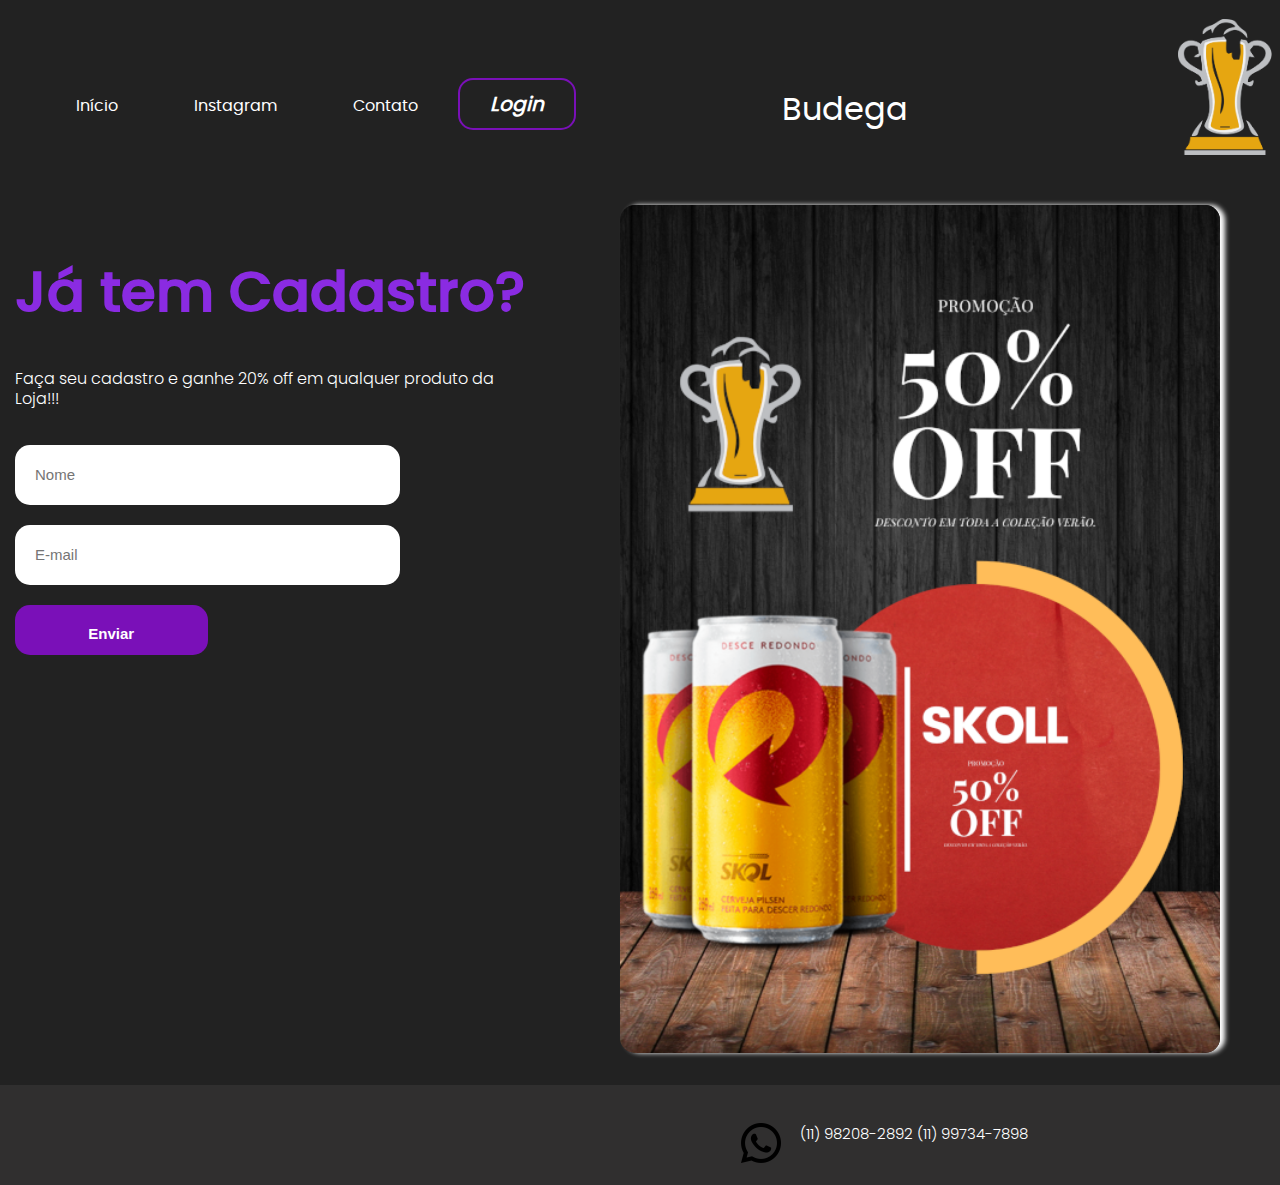
<file: index.html>
<!DOCTYPE html>
<html lang="pt-br">

<head>
    <meta charset="UTF-8">
    <meta name="authors" content="Jefferson">
    <meta name="viewport" content="width=device-width, initial-scale=1.0">
    <link rel="stylesheet" href="style/style.css">
    <link rel="stylesheet" href="style/fonts.css">
    <link rel="stylesheet" href="style/media.css">
    <link rel="shortcut icon" href="components/imgs/Sem título-2.png">
    <title>Budega</title>

</head>

<body>
    <header>
        <img id="logo" src="components/imgs/Sem título-2.png" alt="Logo">
        <div id="title">
            <h1>Budega</h1>
        </div>
        <nav id="nav">
            <button id="btn">Menu
                <span id="hamburguer"></span>
            </button>
            <ul id="menu">
                <a href="index(1).html">
            
                    <li>Início</li>
                </a>
                <a href="https://www.instagram.com/budega__adega/">
                    <li>Instagram</li>
                </a>
                <a href="#footer">
                    <li>Contato</li>
                </a>
                <a href="index.html" id="inscreva-se-btn">
                    <li>Login</li>
                </a>
            </ul>
        </nav>
    </header>

    <main>
        <aside>
            <h2>Já tem Cadastro?</h2>
            <p>Faça seu cadastro e ganhe 20% off em qualquer produto da Loja!!!
            </p>
            <form>
                <input type="text" placeholder="Nome">
                <input type="email" placeholder="E-mail">
                <input type="submit" value="Enviar">
            </form>
        </aside>

        <article>
            <img src="Skol.png" alt="Logo Preto" id="img_promo">
        </article>
    </main>
</body>
<footer>
    <span id="footer"></span>
    <img src="components/imgs/whatsapp.png" alt="Imagem whatsapp" id="img_footer">
    <div class="footer">
        <p> (11) 98208-2892 (11) 99734-7898</p>
    </div>
</footer>
<script src="js.js"></script>

</html>
</file>
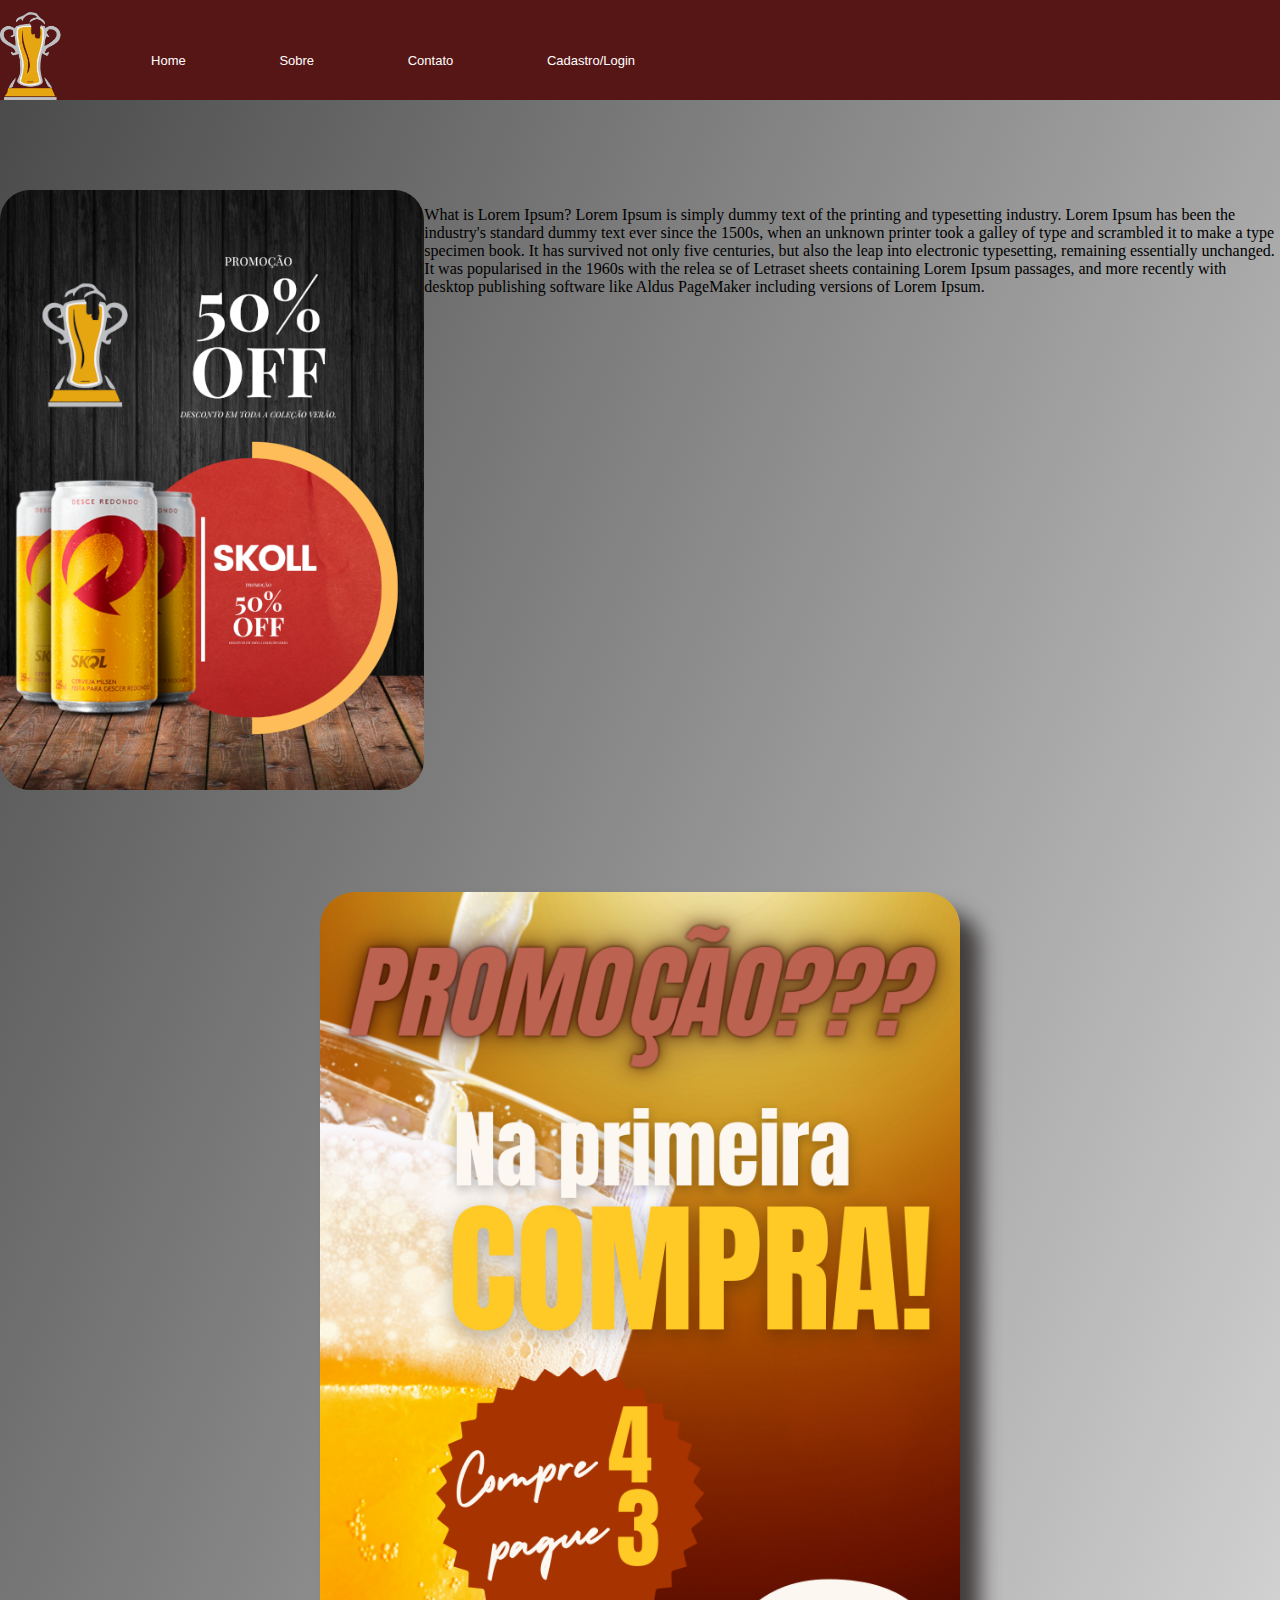
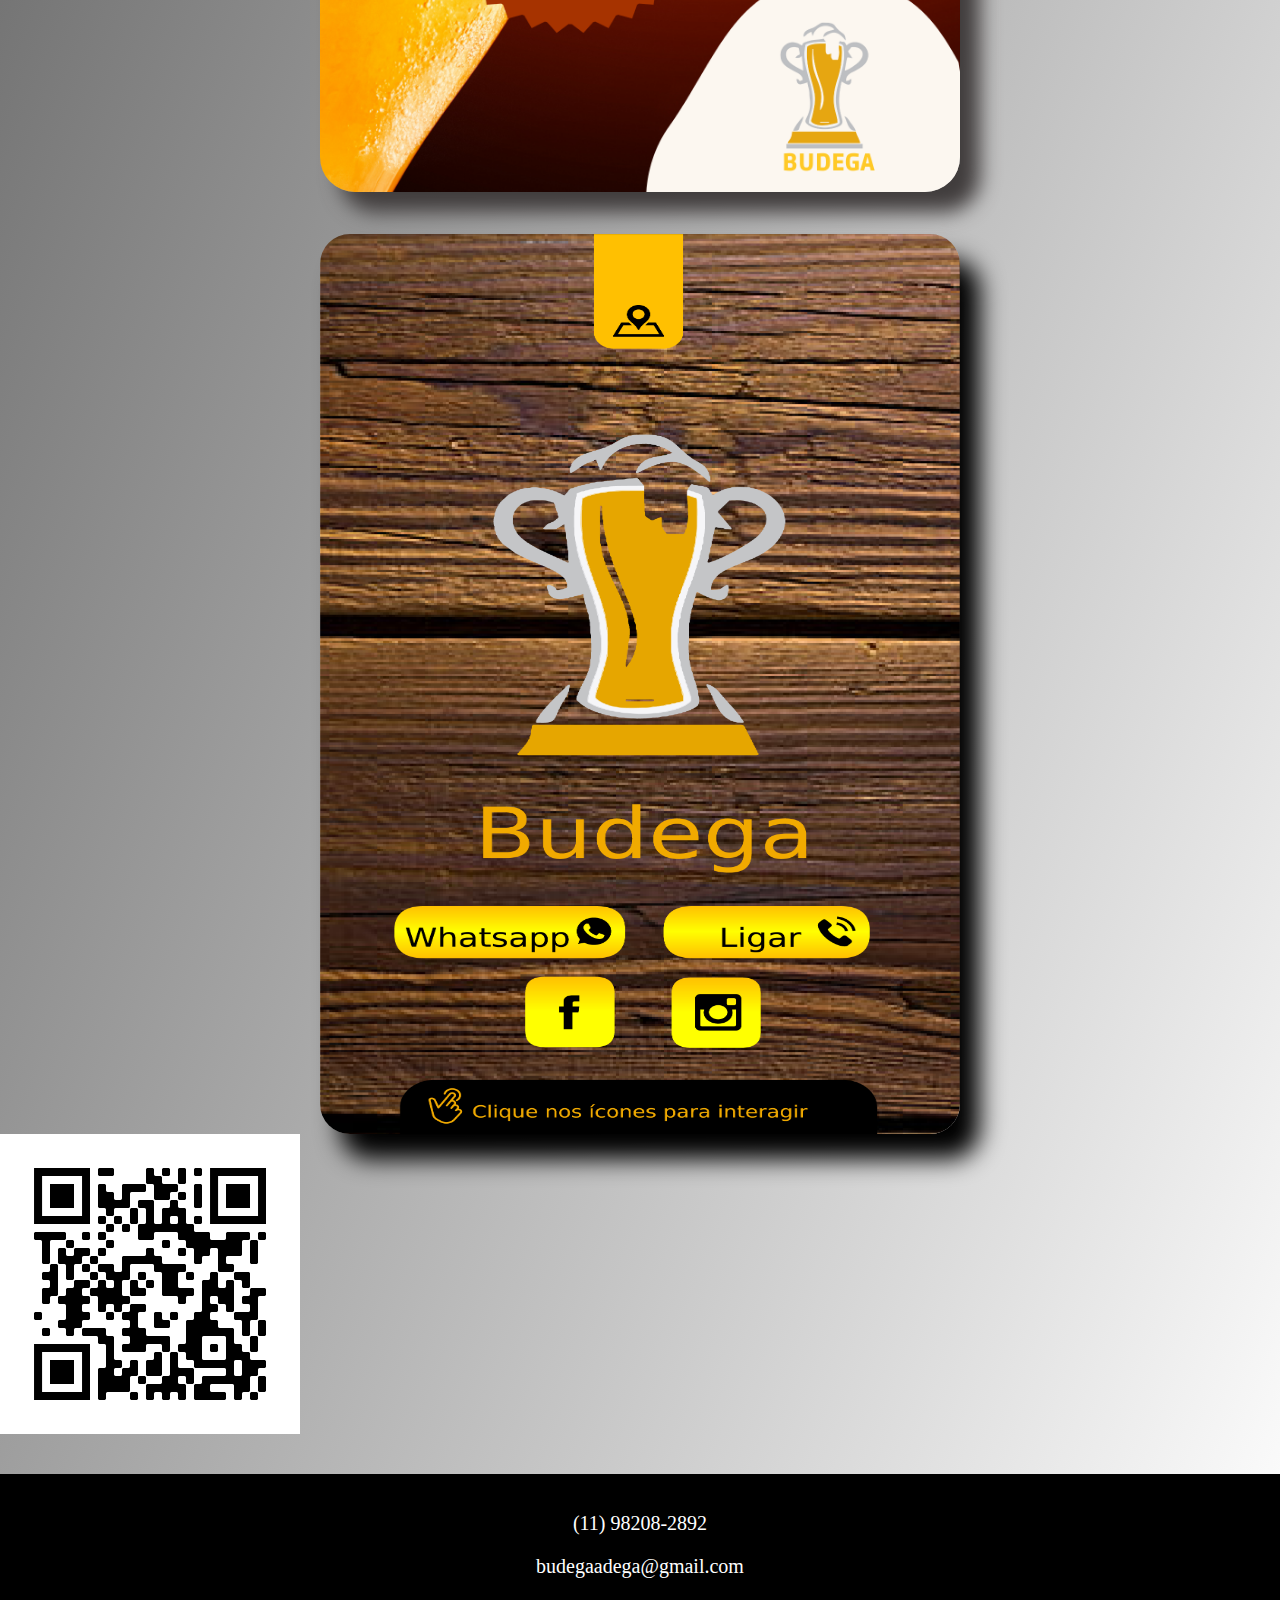
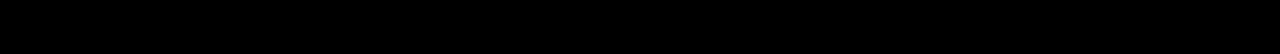
<file: index(1).html>
<!DOCTYPE html>
<html lang="pt-br">

<head>
    <meta charset="UTF-8">
    <meta name="authors" content="Jefferson Alvino Costa">
    <meta name="viewport" content="width=device-width, initial-scale=1.0">
    <title>Budega</title>
    <link rel="stylesheet" href="Siteinicio/styles/style.css">
    <link rel="shortcut icon" href="Siteinicio/img/Sem título-2.png">
    <link rel="stylesheet" href="Siteinicio/styles/midia.css">
</head>

<body>
    <header>
            <nav id="nav">
                <img id="logo" src="components/imgs/Sem título-2.png" alt="">
                <button id="btn">Menu
                    <span id="hamburguer"></span>
                </button>
                <ul id="menu">
                    <a href="#home" _blank>
                        <li>Home</li>
                    </a>
                    <a href="#sobre">
                        <li>Sobre</li>
                    </a>
                    <a href="#footer">
                        <li>Contato</li>
                    </a>
                    
                    <a href="index.html" id="login ">
                        <li>Cadastro/Login</li>
                    </a>
                </ul>

    </header>
    <br>
    <br><br><br><br>
    <span id="home"></span>
    <div id="carrosel">
        <img id="caro" src="Skol.png" name="slide" alt="carrosel" >
        <p>
            What is Lorem Ipsum?
            Lorem Ipsum is simply dummy text of the printing and typesetting industry. 
            Lorem Ipsum has been the industry's standard dummy text ever since the 1500s, 
            when an unknown printer took a galley of type and scrambled it to make a type specimen book. It has survived not only five centuries, but also the leap into electronic typesetting, remaining essentially unchanged. It was popularised in the 1960s with the relea
            se of Letraset sheets containing Lorem Ipsum passages, and more recently with desktop publishing software like Aldus PageMaker including versions of Lorem Ipsum.
        </p>
    </div>
    <br><br><br><br>
    <article>
        
            </span>
        <img src="components/imgs/unnamed.png " alt="Flyer ">
    </article>
    <br><br><br><br>
    <aside>
        <img src="components/imgs/Budega.png " alt=" ">
    </aside>
    <div id="qr">
        <img src="frame.png" id="imgqr" alt="">
    </div>
    <br><br>
    <span id="sobre"></span>

    <footer id="footer">.
        <p>(11) 98208-2892</p>
        <p>budegaadega@gmail.com</p>
    </footer>
</body>
<script src="js.js"></script>
</html>
</file>
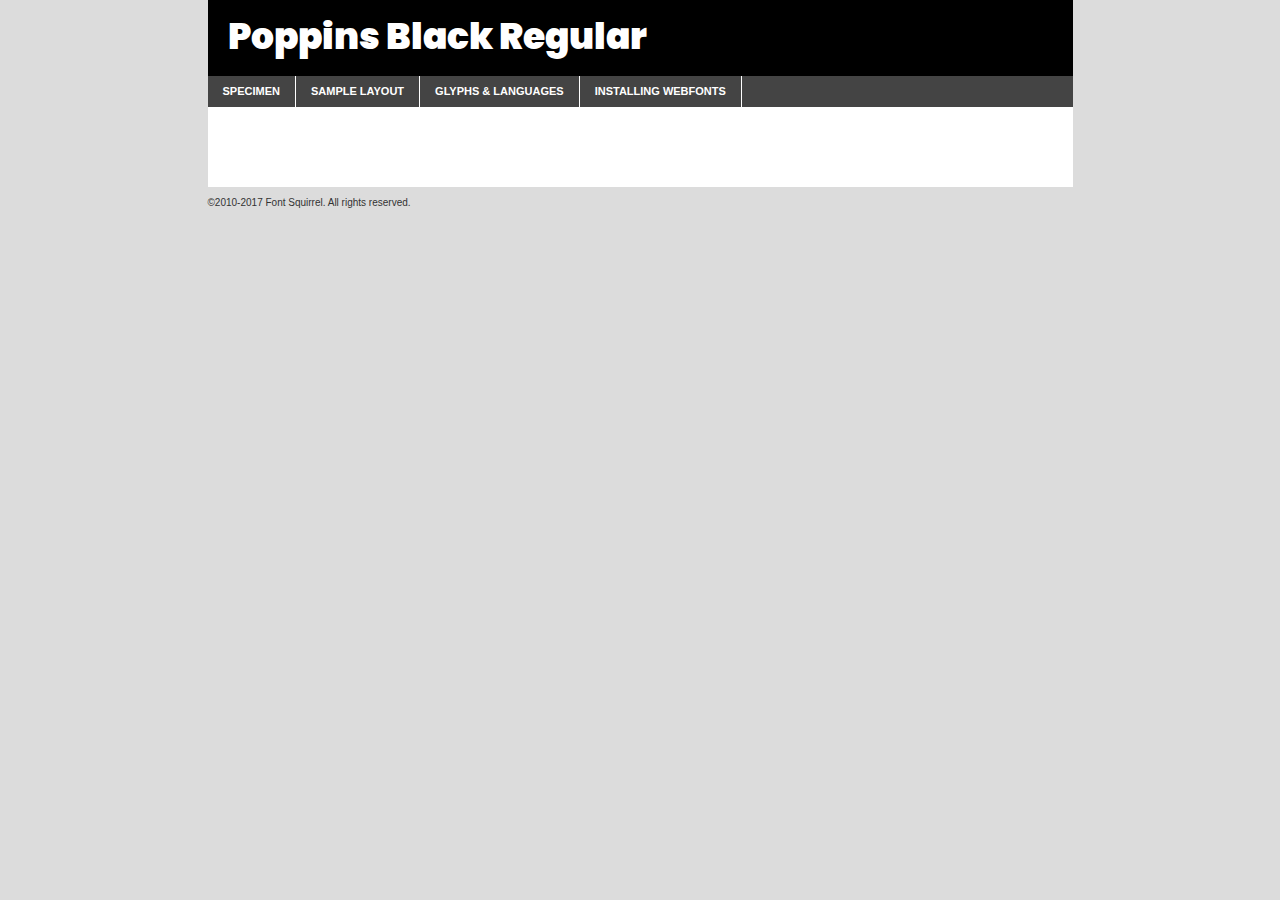
<file: components/fonts/poppins-black-demo.html>
<!DOCTYPE html PUBLIC "-//W3C//DTD XHTML 1.0 Transitional//EN"
	"http://www.w3.org/TR/xhtml1/DTD/xhtml1-transitional.dtd">

<html xmlns="http://www.w3.org/1999/xhtml" xml:lang="en" lang="en">
<head>
	<meta http-equiv="Content-Type" content="text/html; charset=utf-8" />
	<script src="http://ajax.googleapis.com/ajax/libs/jquery/1.7.2/jquery.min.js" type="text/javascript" charset="utf-8"></script>
	<script type="text/javascript">
	(function($){$.fn.easyTabs=function(option){var param=jQuery.extend({fadeSpeed:"fast",defaultContent:1,activeClass:'active'},option);$(this).each(function(){var thisId="#"+this.id;if(param.defaultContent==''){param.defaultContent=1;}
	if(typeof param.defaultContent=="number")
	{var defaultTab=$(thisId+" .tabs li:eq("+(param.defaultContent-1)+") a").attr('href').substr(1);}else{var defaultTab=param.defaultContent;}
	$(thisId+" .tabs li a").each(function(){var tabToHide=$(this).attr('href').substr(1);$("#"+tabToHide).addClass('easytabs-tab-content');});hideAll();changeContent(defaultTab);function hideAll(){$(thisId+" .easytabs-tab-content").hide();}
	function changeContent(tabId){hideAll();$(thisId+" .tabs li").removeClass(param.activeClass);$(thisId+" .tabs li a[href=#"+tabId+"]").closest('li').addClass(param.activeClass);if(param.fadeSpeed!="none")
	{$(thisId+" #"+tabId).fadeIn(param.fadeSpeed);}else{$(thisId+" #"+tabId).show();}}
	$(thisId+" .tabs li").click(function(){var tabId=$(this).find('a').attr('href').substr(1);changeContent(tabId);return false;});});}})(jQuery);
	</script>
	<link rel="stylesheet" href="specimen_files/specimen_stylesheet.css" type="text/css" charset="utf-8" />
	<link rel="stylesheet" href="stylesheet.css" type="text/css" charset="utf-8" />

	<style type="text/css">
					body{
				font-family: 'poppinsblack';
							}
		</style>

	<title>Poppins Black Regular Specimen</title>
	
	
	<script type="text/javascript" charset="utf-8">
		$(document).ready(function() {
			$('#container').easyTabs({defaultContent:1});
		});
	</script>
</head>

<body>
<div id="container">
	<div id="header">
		Poppins Black Regular	</div>
	<ul class="tabs">
		<li><a href="#specimen">Specimen</a></li>
		<li><a href="#layout">Sample Layout</a></li>
				<li><a href="#glyphs">Glyphs &amp; Languages</a></li>
		<li><a href="#installing">Installing Webfonts</a></li>
		
	</ul>
	
	<div id="main_content">

		
			<div id="specimen">
		
				<div class="section">
					<div class="grid12 firstcol">
						<div class="huge">AaBb</div>
					</div>
				</div>
		
				<div class="section">
					<div class="glyph_range">A&#x200B;B&#x200b;C&#x200b;D&#x200b;E&#x200b;F&#x200b;G&#x200b;H&#x200b;I&#x200b;J&#x200b;K&#x200b;L&#x200b;M&#x200b;N&#x200b;O&#x200b;P&#x200b;Q&#x200b;R&#x200b;S&#x200b;T&#x200b;U&#x200b;V&#x200b;W&#x200b;X&#x200b;Y&#x200b;Z&#x200b;a&#x200b;b&#x200b;c&#x200b;d&#x200b;e&#x200b;f&#x200b;g&#x200b;h&#x200b;i&#x200b;j&#x200b;k&#x200b;l&#x200b;m&#x200b;n&#x200b;o&#x200b;p&#x200b;q&#x200b;r&#x200b;s&#x200b;t&#x200b;u&#x200b;v&#x200b;w&#x200b;x&#x200b;y&#x200b;z&#x200b;1&#x200b;2&#x200b;3&#x200b;4&#x200b;5&#x200b;6&#x200b;7&#x200b;8&#x200b;9&#x200b;0&#x200b;&amp;&#x200b;.&#x200b;,&#x200b;?&#x200b;!&#x200b;&#64;&#x200b;(&#x200b;)&#x200b;#&#x200b;$&#x200b;%&#x200b;*&#x200b;+&#x200b;-&#x200b;=&#x200b;:&#x200b;;</div>
				</div>
				<div class="section">
					<div class="grid12 firstcol">
						<table class="sample_table">
							<tr><td>10</td><td class="size10">abcdefghijklmnopqrstuvwxyzABCDEFGHIJKLMNOPQRSTUVWXYZ0123456789abcdefghijklmnopqrstuvwxyzABCDEFGHIJKLMNOPQRSTUVWXYZ0123456789abcdefghijklmnopqrstuvwxyzABCDEFGHIJKLMNOPQRSTUVWXYZ</td></tr>
							<tr><td>11</td><td class="size11">abcdefghijklmnopqrstuvwxyzABCDEFGHIJKLMNOPQRSTUVWXYZ0123456789abcdefghijklmnopqrstuvwxyzABCDEFGHIJKLMNOPQRSTUVWXYZ0123456789abcdefghijklmnopqrstuvwxyzABCDEFGHIJKLMNOPQRSTUVWXYZ</td></tr>
							<tr><td>12</td><td class="size12">abcdefghijklmnopqrstuvwxyzABCDEFGHIJKLMNOPQRSTUVWXYZ0123456789abcdefghijklmnopqrstuvwxyzABCDEFGHIJKLMNOPQRSTUVWXYZ0123456789abcdefghijklmnopqrstuvwxyzABCDEFGHIJKLMNOPQRSTUVWXYZ</td></tr>
							<tr><td>13</td><td class="size13">abcdefghijklmnopqrstuvwxyzABCDEFGHIJKLMNOPQRSTUVWXYZ0123456789abcdefghijklmnopqrstuvwxyzABCDEFGHIJKLMNOPQRSTUVWXYZ0123456789abcdefghijklmnopqrstuvwxyzABCDEFGHIJKLMNOPQRSTUVWXYZ</td></tr>
							<tr><td>14</td><td class="size14">abcdefghijklmnopqrstuvwxyzABCDEFGHIJKLMNOPQRSTUVWXYZ0123456789abcdefghijklmnopqrstuvwxyzABCDEFGHIJKLMNOPQRSTUVWXYZ0123456789abcdefghijklmnopqrstuvwxyzABCDEFGHIJKLMNOPQRSTUVWXYZ</td></tr>
							<tr><td>16</td><td class="size16">abcdefghijklmnopqrstuvwxyzABCDEFGHIJKLMNOPQRSTUVWXYZ0123456789abcdefghijklmnopqrstuvwxyzABCDEFGHIJKLMNOPQRSTUVWXYZ</td></tr>
							<tr><td>18</td><td class="size18">abcdefghijklmnopqrstuvwxyzABCDEFGHIJKLMNOPQRSTUVWXYZ0123456789abcdefghijklmnopqrstuvwxyzABCDEFGHIJKLMNOPQRSTUVWXYZ</td></tr>
							<tr><td>20</td><td class="size20">abcdefghijklmnopqrstuvwxyzABCDEFGHIJKLMNOPQRSTUVWXYZ0123456789abcdefghijklmnopqrstuvwxyzABCDEFGHIJKLMNOPQRSTUVWXYZ</td></tr>
							<tr><td>24</td><td class="size24">abcdefghijklmnopqrstuvwxyzABCDEFGHIJKLMNOPQRSTUVWXYZ0123456789abcdefghijklmnopqrstuvwxyzABCDEFGHIJKLMNOPQRSTUVWXYZ</td></tr>
							<tr><td>30</td><td class="size30">abcdefghijklmnopqrstuvwxyzABCDEFGHIJKLMNOPQRSTUVWXYZ0123456789abcdefghijklmnopqrstuvwxyzABCDEFGHIJKLMNOPQRSTUVWXYZ</td></tr>
							<tr><td>36</td><td class="size36">abcdefghijklmnopqrstuvwxyzABCDEFGHIJKLMNOPQRSTUVWXYZ0123456789abcdefghijklmnopqrstuvwxyzABCDEFGHIJKLMNOPQRSTUVWXYZ</td></tr>
							<tr><td>48</td><td class="size48">abcdefghijklmnopqrstuvwxyzABCDEFGHIJKLMNOPQRSTUVWXYZ0123456789abcdefghijklmnopqrstuvwxyzABCDEFGHIJKLMNOPQRSTUVWXYZ</td></tr>
							<tr><td>60</td><td class="size60">abcdefghijklmnopqrstuvwxyzABCDEFGHIJKLMNOPQRSTUVWXYZ0123456789abcdefghijklmnopqrstuvwxyzABCDEFGHIJKLMNOPQRSTUVWXYZ</td></tr>
							<tr><td>72</td><td class="size72">abcdefghijklmnopqrstuvwxyzABCDEFGHIJKLMNOPQRSTUVWXYZ0123456789abcdefghijklmnopqrstuvwxyzABCDEFGHIJKLMNOPQRSTUVWXYZ</td></tr>
							<tr><td>90</td><td class="size90">abcdefghijklmnopqrstuvwxyzABCDEFGHIJKLMNOPQRSTUVWXYZ0123456789abcdefghijklmnopqrstuvwxyzABCDEFGHIJKLMNOPQRSTUVWXYZ</td></tr>
						</table>
				
					</div>
			
				</div>
		
		
		
								<div class="section" id="bodycomparison">


										<div id="xheight">
				<div class="fontbody">&#x25FC;&#x25FC;&#x25FC;&#x25FC;&#x25FC;&#x25FC;&#x25FC;&#x25FC;&#x25FC;&#x25FC;&#x25FC;&#x25FC;&#x25FC;&#x25FC;&#x25FC;&#x25FC;&#x25FC;&#x25FC;&#x25FC;&#x25FC;&#x25FC;&#x25FC;&#x25FC;&#x25FC;&#x25FC;&#x25FC;&#x25FC;&#x25FC;&#x25FC;&#x25FC;&#x25FC;&#x25FC;&#x25FC;&#x25FC;&#x25FC;&#x25FC;&#x25FC;&#x25FC;&#x25FC;&#x25FC;&#x25FC;&#x25FC;&#x25FC;&#x25FC;&#x25FC;&#x25FC;&#x25FC;&#x25FC;&#x25FC;&#x25FC;&#x25FC;&#x25FC;&#x25FC;&#x25FC;&#x25FC;&#x25FC;&#x25FC;&#x25FC;&#x25FC;&#x25FC;&#x25FC;&#x25FC;&#x25FC;&#x25FC;&#x25FC;&#x25FC;&#x25FC;&#x25FC;&#x25FC;&#x25FC;&#x25FC;&#x25FC;&#x25FC;&#x25FC;&#x25FC;&#x25FC;&#x25FC;&#x25FC;&#x25FC;&#x25FC;&#x25FC;&#x25FC;&#x25FC;&#x25FC;&#x25FC;&#x25FC;&#x25FC;&#x25FC;&#x25FC;&#x25FC;&#x25FC;&#x25FC;&#x25FC;&#x25FC;&#x25FC;&#x25FC;&#x25FC;&#x25FC;&#x25FC;body</div><div class="arialbody">body</div><div class="verdanabody">body</div><div class="georgiabody">body</div></div>
										<div class="fontbody" style="z-index:1">
											body<span>Poppins Black Regular</span>
										</div>
										<div class="arialbody" style="z-index:1">
											body<span>Arial</span>
										</div>
										<div class="verdanabody" style="z-index:1">
											body<span>Verdana</span>
										</div>
										<div class="georgiabody" style="z-index:1">
											body<span>Georgia</span>
										</div>



								</div>
		
		
				<div class="section psample psample_row1" id="">
					
					<div class="grid2 firstcol">
						<p class="size10"><span>10.</span>Aenean lacinia bibendum nulla sed consectetur. Fusce dapibus, tellus ac cursus commodo, tortor mauris condimentum nibh, ut fermentum massa justo sit amet risus. Nullam id dolor id nibh ultricies vehicula ut id elit. Cum sociis natoque penatibus et magnis dis parturient montes, nascetur ridiculus mus. Nulla vitae elit libero, a pharetra augue.</p>
			
					</div>
					<div class="grid3">
						<p class="size11"><span>11.</span>Aenean lacinia bibendum nulla sed consectetur. Fusce dapibus, tellus ac cursus commodo, tortor mauris condimentum nibh, ut fermentum massa justo sit amet risus. Nullam id dolor id nibh ultricies vehicula ut id elit. Cum sociis natoque penatibus et magnis dis parturient montes, nascetur ridiculus mus. Nulla vitae elit libero, a pharetra augue.</p>
			
					</div>
					<div class="grid3">
						<p class="size12"><span>12.</span>Aenean lacinia bibendum nulla sed consectetur. Fusce dapibus, tellus ac cursus commodo, tortor mauris condimentum nibh, ut fermentum massa justo sit amet risus. Nullam id dolor id nibh ultricies vehicula ut id elit. Cum sociis natoque penatibus et magnis dis parturient montes, nascetur ridiculus mus. Nulla vitae elit libero, a pharetra augue.</p>
			
					</div>
					<div class="grid4">
						<p class="size13"><span>13.</span>Aenean lacinia bibendum nulla sed consectetur. Fusce dapibus, tellus ac cursus commodo, tortor mauris condimentum nibh, ut fermentum massa justo sit amet risus. Nullam id dolor id nibh ultricies vehicula ut id elit. Cum sociis natoque penatibus et magnis dis parturient montes, nascetur ridiculus mus. Nulla vitae elit libero, a pharetra augue.</p>
			
					</div>
					<div class="white_blend"></div>
					
				</div>
				<div class="section psample psample_row2" id="">
					<div class="grid3 firstcol">
						<p class="size14"><span>14.</span>Aenean lacinia bibendum nulla sed consectetur. Fusce dapibus, tellus ac cursus commodo, tortor mauris condimentum nibh, ut fermentum massa justo sit amet risus. Nullam id dolor id nibh ultricies vehicula ut id elit. Cum sociis natoque penatibus et magnis dis parturient montes, nascetur ridiculus mus. Nulla vitae elit libero, a pharetra augue.</p>
			
					</div>
					<div class="grid4">
						<p class="size16"><span>16.</span>Aenean lacinia bibendum nulla sed consectetur. Fusce dapibus, tellus ac cursus commodo, tortor mauris condimentum nibh, ut fermentum massa justo sit amet risus. Nullam id dolor id nibh ultricies vehicula ut id elit. Cum sociis natoque penatibus et magnis dis parturient montes, nascetur ridiculus mus. Nulla vitae elit libero, a pharetra augue.</p>
			
					</div>
					<div class="grid5">
						<p class="size18"><span>18.</span>Aenean lacinia bibendum nulla sed consectetur. Fusce dapibus, tellus ac cursus commodo, tortor mauris condimentum nibh, ut fermentum massa justo sit amet risus. Nullam id dolor id nibh ultricies vehicula ut id elit. Cum sociis natoque penatibus et magnis dis parturient montes, nascetur ridiculus mus. Nulla vitae elit libero, a pharetra augue.</p>
			
					</div>

					<div class="white_blend"></div>

				</div>
				
				<div class="section psample psample_row3" id="">
					<div class="grid5 firstcol">
						<p class="size20"><span>20.</span>Aenean lacinia bibendum nulla sed consectetur. Fusce dapibus, tellus ac cursus commodo, tortor mauris condimentum nibh, ut fermentum massa justo sit amet risus. Nullam id dolor id nibh ultricies vehicula ut id elit. Cum sociis natoque penatibus et magnis dis parturient montes, nascetur ridiculus mus. Nulla vitae elit libero, a pharetra augue.</p>
					</div>
					<div class="grid7">
						<p class="size24"><span>24.</span>Aenean lacinia bibendum nulla sed consectetur. Fusce dapibus, tellus ac cursus commodo, tortor mauris condimentum nibh, ut fermentum massa justo sit amet risus. Nullam id dolor id nibh ultricies vehicula ut id elit. Cum sociis natoque penatibus et magnis dis parturient montes, nascetur ridiculus mus. Nulla vitae elit libero, a pharetra augue.</p>
					</div>
					
					<div class="white_blend"></div>
					
				</div>
				
				<div class="section psample psample_row4" id="">
					<div class="grid12 firstcol">
						<p class="size30"><span>30.</span>Aenean lacinia bibendum nulla sed consectetur. Fusce dapibus, tellus ac cursus commodo, tortor mauris condimentum nibh, ut fermentum massa justo sit amet risus. Nullam id dolor id nibh ultricies vehicula ut id elit. Cum sociis natoque penatibus et magnis dis parturient montes, nascetur ridiculus mus. Nulla vitae elit libero, a pharetra augue.</p>
					</div>
					<div class="white_blend"></div>
					
				</div>
				
				
				
				<div class="section psample psample_row1 fullreverse">
					<div class="grid2 firstcol">
						<p class="size10"><span>10.</span>Aenean lacinia bibendum nulla sed consectetur. Fusce dapibus, tellus ac cursus commodo, tortor mauris condimentum nibh, ut fermentum massa justo sit amet risus. Nullam id dolor id nibh ultricies vehicula ut id elit. Cum sociis natoque penatibus et magnis dis parturient montes, nascetur ridiculus mus. Nulla vitae elit libero, a pharetra augue.</p>
			
					</div>
					<div class="grid3">
						<p class="size11"><span>11.</span>Aenean lacinia bibendum nulla sed consectetur. Fusce dapibus, tellus ac cursus commodo, tortor mauris condimentum nibh, ut fermentum massa justo sit amet risus. Nullam id dolor id nibh ultricies vehicula ut id elit. Cum sociis natoque penatibus et magnis dis parturient montes, nascetur ridiculus mus. Nulla vitae elit libero, a pharetra augue.</p>
			
					</div>
					<div class="grid3">
						<p class="size12"><span>12.</span>Aenean lacinia bibendum nulla sed consectetur. Fusce dapibus, tellus ac cursus commodo, tortor mauris condimentum nibh, ut fermentum massa justo sit amet risus. Nullam id dolor id nibh ultricies vehicula ut id elit. Cum sociis natoque penatibus et magnis dis parturient montes, nascetur ridiculus mus. Nulla vitae elit libero, a pharetra augue.</p>
			
					</div>
					<div class="grid4">
						<p class="size13"><span>13.</span>Aenean lacinia bibendum nulla sed consectetur. Fusce dapibus, tellus ac cursus commodo, tortor mauris condimentum nibh, ut fermentum massa justo sit amet risus. Nullam id dolor id nibh ultricies vehicula ut id elit. Cum sociis natoque penatibus et magnis dis parturient montes, nascetur ridiculus mus. Nulla vitae elit libero, a pharetra augue.</p>
			
					</div>
					<div class="black_blend"></div>
					
				</div>
				
				<div class="section psample psample_row2 fullreverse">
					<div class="grid3 firstcol">
						<p class="size14"><span>14.</span>Aenean lacinia bibendum nulla sed consectetur. Fusce dapibus, tellus ac cursus commodo, tortor mauris condimentum nibh, ut fermentum massa justo sit amet risus. Nullam id dolor id nibh ultricies vehicula ut id elit. Cum sociis natoque penatibus et magnis dis parturient montes, nascetur ridiculus mus. Nulla vitae elit libero, a pharetra augue.</p>
			
					</div>
					<div class="grid4">
						<p class="size16"><span>16.</span>Aenean lacinia bibendum nulla sed consectetur. Fusce dapibus, tellus ac cursus commodo, tortor mauris condimentum nibh, ut fermentum massa justo sit amet risus. Nullam id dolor id nibh ultricies vehicula ut id elit. Cum sociis natoque penatibus et magnis dis parturient montes, nascetur ridiculus mus. Nulla vitae elit libero, a pharetra augue.</p>
			
					</div>
					<div class="grid5">
						<p class="size18"><span>18.</span>Aenean lacinia bibendum nulla sed consectetur. Fusce dapibus, tellus ac cursus commodo, tortor mauris condimentum nibh, ut fermentum massa justo sit amet risus. Nullam id dolor id nibh ultricies vehicula ut id elit. Cum sociis natoque penatibus et magnis dis parturient montes, nascetur ridiculus mus. Nulla vitae elit libero, a pharetra augue.</p>
			
					</div>
					<div class="black_blend"></div>

				</div>
				
				<div class="section psample fullreverse psample_row3" id="">
					<div class="grid5 firstcol">
						<p class="size20"><span>20.</span>Aenean lacinia bibendum nulla sed consectetur. Fusce dapibus, tellus ac cursus commodo, tortor mauris condimentum nibh, ut fermentum massa justo sit amet risus. Nullam id dolor id nibh ultricies vehicula ut id elit. Cum sociis natoque penatibus et magnis dis parturient montes, nascetur ridiculus mus. Nulla vitae elit libero, a pharetra augue.</p>
					</div>
					<div class="grid7">
						<p class="size24"><span>24.</span>Aenean lacinia bibendum nulla sed consectetur. Fusce dapibus, tellus ac cursus commodo, tortor mauris condimentum nibh, ut fermentum massa justo sit amet risus. Nullam id dolor id nibh ultricies vehicula ut id elit. Cum sociis natoque penatibus et magnis dis parturient montes, nascetur ridiculus mus. Nulla vitae elit libero, a pharetra augue.</p>
					</div>
					
					<div class="black_blend"></div>
					
				</div>
				
				<div class="section psample fullreverse psample_row4" id="" style="border-bottom: 20px #000 solid;">
					<div class="grid12 firstcol">
						<p class="size30"><span>30.</span>Aenean lacinia bibendum nulla sed consectetur. Fusce dapibus, tellus ac cursus commodo, tortor mauris condimentum nibh, ut fermentum massa justo sit amet risus. Nullam id dolor id nibh ultricies vehicula ut id elit. Cum sociis natoque penatibus et magnis dis parturient montes, nascetur ridiculus mus. Nulla vitae elit libero, a pharetra augue.</p>
					</div>
					<div class="black_blend"></div>
					
				</div>
				
				
				
				
			</div>
			
			<div id="layout">
				
				<div class="section">
					
					<div class="grid12 firstcol">
						<h1>Lorem Ipsum Dolor</h1>
						<h2>Etiam porta sem malesuada magna mollis euismod</h2>
						
						<p class="byline">By <a href="#link">Aenean Lacinia</a></p>
					</div>
				</div>
				<div class="section">
					<div class="grid8 firstcol">
						<p class="large">Donec sed odio dui. Morbi leo risus, porta ac consectetur ac, vestibulum at eros. Fusce dapibus, tellus ac cursus commodo, tortor mauris condimentum nibh, ut fermentum massa justo sit amet risus. </p>

						
						<h3>Pellentesque ornare sem</h3>

						<p>Maecenas sed diam eget risus varius blandit sit amet non magna. Maecenas faucibus mollis interdum. Donec ullamcorper nulla non metus auctor fringilla. Nullam id dolor id nibh ultricies vehicula ut id elit. Nullam id dolor id nibh ultricies vehicula ut id elit. </p>

						<p>Aenean eu leo quam. Pellentesque ornare sem lacinia quam venenatis vestibulum. Lorem ipsum dolor sit amet, consectetur adipiscing elit. Cum sociis natoque penatibus et magnis dis parturient montes, nascetur ridiculus mus. </p>

						<p>Nulla vitae elit libero, a pharetra augue. Praesent commodo cursus magna, vel scelerisque nisl consectetur et. Aenean lacinia bibendum nulla sed consectetur. </p>

						<p>Nullam quis risus eget urna mollis ornare vel eu leo. Nullam quis risus eget urna mollis ornare vel eu leo. Maecenas sed diam eget risus varius blandit sit amet non magna. Donec ullamcorper nulla non metus auctor fringilla. </p>

						<h3>Cras mattis consectetur</h3>

						<p>Aenean eu leo quam. Pellentesque ornare sem lacinia quam venenatis vestibulum. Aenean lacinia bibendum nulla sed consectetur. Integer posuere erat a ante venenatis dapibus posuere velit aliquet. Cras mattis consectetur purus sit amet fermentum. </p>

						<p>Nullam id dolor id nibh ultricies vehicula ut id elit. Nullam quis risus eget urna mollis ornare vel eu leo. Cras mattis consectetur purus sit amet fermentum.</p>
					</div>
					
					<div class="grid4 sidebar">
						
						<div class="box reverse">
							<p class="last">Nullam quis risus eget urna mollis ornare vel eu leo. Donec ullamcorper nulla non metus auctor fringilla. Cras mattis consectetur purus sit amet fermentum. Sed posuere consectetur est at lobortis. Lorem ipsum dolor sit amet, consectetur adipiscing elit. </p>
						</div>
						
						<p class="caption">Maecenas sed diam eget risus varius.</p>

						<p>Vestibulum id ligula porta felis euismod semper. Integer posuere erat a ante venenatis dapibus posuere velit aliquet. Vestibulum id ligula porta felis euismod semper. Sed posuere consectetur est at lobortis. Maecenas sed diam eget risus varius blandit sit amet non magna. Fusce dapibus, tellus ac cursus commodo, tortor mauris condimentum nibh, ut fermentum massa justo sit amet risus. </p>

					

						<p>Duis mollis, est non commodo luctus, nisi erat porttitor ligula, eget lacinia odio sem nec elit. Aenean lacinia bibendum nulla sed consectetur. Vivamus sagittis lacus vel augue laoreet rutrum faucibus dolor auctor. Aenean lacinia bibendum nulla sed consectetur. Nullam quis risus eget urna mollis ornare vel eu leo. </p>

						<p>Praesent commodo cursus magna, vel scelerisque nisl consectetur et. Donec ullamcorper nulla non metus auctor fringilla. Maecenas faucibus mollis interdum. Fusce dapibus, tellus ac cursus commodo, tortor mauris condimentum nibh, ut fermentum massa justo sit amet risus. </p>

					</div>
				</div>
				
			</div>


			



		<div id="glyphs">
			<div class="section">
				<div class="grid12 firstcol">
			
				<h1>Language Support</h1>
				<p>The subset of Poppins Black Regular in this kit supports the following languages:<br />
			
					Albanian, Basque, Breton, Chamorro, Danish, Dutch, English, Faroese, Finnish, French, Frisian, Galician, German, Icelandic, Italian, Malagasy, Norwegian, Portuguese, Spanish, Alsatian, Aragonese, Arapaho, Arrernte, Asturian, Aymara, Bislama, Cebuano, Corsican, Fijian, French_creole, Genoese, Gilbertese, Greenlandic, Haitian_creole, Hiligaynon, Hmong, Hopi, Ibanag, Iloko_ilokano, Indonesian, Interglossa_glosa, Interlingua, Irish_gaelic, Jerriais, Lojban, Lombard, Luxembourgeois, Manx, Mohawk, Norfolk_pitcairnese, Occitan, Oromo, Pangasinan, Papiamento, Piedmontese, Potawatomi, Rhaeto-romance, Romansh, Rotokas, Sami_lule, Samoan, Sardinian, Scots_gaelic, Seychelles_creole, Shona, Sicilian, Somali, Southern_ndebele, Swahili, Swati_swazi, Tagalog_filipino_pilipino, Tetum, Tok_pisin, Uyghur_latinized, Volapuk, Walloon, Warlpiri, Xhosa, Yapese, Zulu, Latinbasic, Ubasic, Demo				</p>
				<h1>Glyph Chart</h1>
				<p>The subset of Poppins Black Regular in this kit includes all the glyphs listed below. Unicode entities are included above each glyph to help you insert individual characters into your layout.</p>
				<div id="glyph_chart">
			
																														 <div><p>&amp;#13;</p>&#13;</div>
																				 <div><p>&amp;#32;</p>&#32;</div>
																				 <div><p>&amp;#33;</p>&#33;</div>
																				 <div><p>&amp;#34;</p>&#34;</div>
																				 <div><p>&amp;#35;</p>&#35;</div>
																				 <div><p>&amp;#36;</p>&#36;</div>
																				 <div><p>&amp;#37;</p>&#37;</div>
																				 <div><p>&amp;#38;</p>&#38;</div>
																				 <div><p>&amp;#39;</p>&#39;</div>
																				 <div><p>&amp;#40;</p>&#40;</div>
																				 <div><p>&amp;#41;</p>&#41;</div>
																				 <div><p>&amp;#42;</p>&#42;</div>
																				 <div><p>&amp;#43;</p>&#43;</div>
																				 <div><p>&amp;#44;</p>&#44;</div>
																				 <div><p>&amp;#45;</p>&#45;</div>
																				 <div><p>&amp;#46;</p>&#46;</div>
																				 <div><p>&amp;#47;</p>&#47;</div>
																				 <div><p>&amp;#48;</p>&#48;</div>
																				 <div><p>&amp;#49;</p>&#49;</div>
																				 <div><p>&amp;#50;</p>&#50;</div>
																				 <div><p>&amp;#51;</p>&#51;</div>
																				 <div><p>&amp;#52;</p>&#52;</div>
																				 <div><p>&amp;#53;</p>&#53;</div>
																				 <div><p>&amp;#54;</p>&#54;</div>
																				 <div><p>&amp;#55;</p>&#55;</div>
																				 <div><p>&amp;#56;</p>&#56;</div>
																				 <div><p>&amp;#57;</p>&#57;</div>
																				 <div><p>&amp;#58;</p>&#58;</div>
																				 <div><p>&amp;#59;</p>&#59;</div>
																				 <div><p>&amp;#60;</p>&#60;</div>
																				 <div><p>&amp;#61;</p>&#61;</div>
																				 <div><p>&amp;#62;</p>&#62;</div>
																				 <div><p>&amp;#63;</p>&#63;</div>
																				 <div><p>&amp;#64;</p>&#64;</div>
																				 <div><p>&amp;#65;</p>&#65;</div>
																				 <div><p>&amp;#66;</p>&#66;</div>
																				 <div><p>&amp;#67;</p>&#67;</div>
																				 <div><p>&amp;#68;</p>&#68;</div>
																				 <div><p>&amp;#69;</p>&#69;</div>
																				 <div><p>&amp;#70;</p>&#70;</div>
																				 <div><p>&amp;#71;</p>&#71;</div>
																				 <div><p>&amp;#72;</p>&#72;</div>
																				 <div><p>&amp;#73;</p>&#73;</div>
																				 <div><p>&amp;#74;</p>&#74;</div>
																				 <div><p>&amp;#75;</p>&#75;</div>
																				 <div><p>&amp;#76;</p>&#76;</div>
																				 <div><p>&amp;#77;</p>&#77;</div>
																				 <div><p>&amp;#78;</p>&#78;</div>
																				 <div><p>&amp;#79;</p>&#79;</div>
																				 <div><p>&amp;#80;</p>&#80;</div>
																				 <div><p>&amp;#81;</p>&#81;</div>
																				 <div><p>&amp;#82;</p>&#82;</div>
																				 <div><p>&amp;#83;</p>&#83;</div>
																				 <div><p>&amp;#84;</p>&#84;</div>
																				 <div><p>&amp;#85;</p>&#85;</div>
																				 <div><p>&amp;#86;</p>&#86;</div>
																				 <div><p>&amp;#87;</p>&#87;</div>
																				 <div><p>&amp;#88;</p>&#88;</div>
																				 <div><p>&amp;#89;</p>&#89;</div>
																				 <div><p>&amp;#90;</p>&#90;</div>
																				 <div><p>&amp;#91;</p>&#91;</div>
																				 <div><p>&amp;#92;</p>&#92;</div>
																				 <div><p>&amp;#93;</p>&#93;</div>
																				 <div><p>&amp;#94;</p>&#94;</div>
																				 <div><p>&amp;#95;</p>&#95;</div>
																				 <div><p>&amp;#96;</p>&#96;</div>
																				 <div><p>&amp;#97;</p>&#97;</div>
																				 <div><p>&amp;#98;</p>&#98;</div>
																				 <div><p>&amp;#99;</p>&#99;</div>
																				 <div><p>&amp;#100;</p>&#100;</div>
																				 <div><p>&amp;#101;</p>&#101;</div>
																				 <div><p>&amp;#102;</p>&#102;</div>
																				 <div><p>&amp;#103;</p>&#103;</div>
																				 <div><p>&amp;#104;</p>&#104;</div>
																				 <div><p>&amp;#105;</p>&#105;</div>
																				 <div><p>&amp;#106;</p>&#106;</div>
																				 <div><p>&amp;#107;</p>&#107;</div>
																				 <div><p>&amp;#108;</p>&#108;</div>
																				 <div><p>&amp;#109;</p>&#109;</div>
																				 <div><p>&amp;#110;</p>&#110;</div>
																				 <div><p>&amp;#111;</p>&#111;</div>
																				 <div><p>&amp;#112;</p>&#112;</div>
																				 <div><p>&amp;#113;</p>&#113;</div>
																				 <div><p>&amp;#114;</p>&#114;</div>
																				 <div><p>&amp;#115;</p>&#115;</div>
																				 <div><p>&amp;#116;</p>&#116;</div>
																				 <div><p>&amp;#117;</p>&#117;</div>
																				 <div><p>&amp;#118;</p>&#118;</div>
																				 <div><p>&amp;#119;</p>&#119;</div>
																				 <div><p>&amp;#120;</p>&#120;</div>
																				 <div><p>&amp;#121;</p>&#121;</div>
																				 <div><p>&amp;#122;</p>&#122;</div>
																				 <div><p>&amp;#123;</p>&#123;</div>
																				 <div><p>&amp;#124;</p>&#124;</div>
																				 <div><p>&amp;#125;</p>&#125;</div>
																				 <div><p>&amp;#126;</p>&#126;</div>
																				 <div><p>&amp;#160;</p>&#160;</div>
																				 <div><p>&amp;#161;</p>&#161;</div>
																				 <div><p>&amp;#162;</p>&#162;</div>
																				 <div><p>&amp;#163;</p>&#163;</div>
																				 <div><p>&amp;#164;</p>&#164;</div>
																				 <div><p>&amp;#165;</p>&#165;</div>
																				 <div><p>&amp;#166;</p>&#166;</div>
																				 <div><p>&amp;#167;</p>&#167;</div>
																				 <div><p>&amp;#168;</p>&#168;</div>
																				 <div><p>&amp;#169;</p>&#169;</div>
																				 <div><p>&amp;#170;</p>&#170;</div>
																				 <div><p>&amp;#171;</p>&#171;</div>
																				 <div><p>&amp;#172;</p>&#172;</div>
																				 <div><p>&amp;#173;</p>&#173;</div>
																				 <div><p>&amp;#174;</p>&#174;</div>
																				 <div><p>&amp;#175;</p>&#175;</div>
																				 <div><p>&amp;#176;</p>&#176;</div>
																				 <div><p>&amp;#177;</p>&#177;</div>
																				 <div><p>&amp;#178;</p>&#178;</div>
																				 <div><p>&amp;#179;</p>&#179;</div>
																				 <div><p>&amp;#180;</p>&#180;</div>
																				 <div><p>&amp;#181;</p>&#181;</div>
																				 <div><p>&amp;#182;</p>&#182;</div>
																				 <div><p>&amp;#183;</p>&#183;</div>
																				 <div><p>&amp;#184;</p>&#184;</div>
																				 <div><p>&amp;#185;</p>&#185;</div>
																				 <div><p>&amp;#186;</p>&#186;</div>
																				 <div><p>&amp;#187;</p>&#187;</div>
																				 <div><p>&amp;#188;</p>&#188;</div>
																				 <div><p>&amp;#189;</p>&#189;</div>
																				 <div><p>&amp;#190;</p>&#190;</div>
																				 <div><p>&amp;#191;</p>&#191;</div>
																				 <div><p>&amp;#192;</p>&#192;</div>
																				 <div><p>&amp;#193;</p>&#193;</div>
																				 <div><p>&amp;#194;</p>&#194;</div>
																				 <div><p>&amp;#195;</p>&#195;</div>
																				 <div><p>&amp;#196;</p>&#196;</div>
																				 <div><p>&amp;#197;</p>&#197;</div>
																				 <div><p>&amp;#198;</p>&#198;</div>
																				 <div><p>&amp;#199;</p>&#199;</div>
																				 <div><p>&amp;#200;</p>&#200;</div>
																				 <div><p>&amp;#201;</p>&#201;</div>
																				 <div><p>&amp;#202;</p>&#202;</div>
																				 <div><p>&amp;#203;</p>&#203;</div>
																				 <div><p>&amp;#204;</p>&#204;</div>
																				 <div><p>&amp;#205;</p>&#205;</div>
																				 <div><p>&amp;#206;</p>&#206;</div>
																				 <div><p>&amp;#207;</p>&#207;</div>
																				 <div><p>&amp;#208;</p>&#208;</div>
																				 <div><p>&amp;#209;</p>&#209;</div>
																				 <div><p>&amp;#210;</p>&#210;</div>
																				 <div><p>&amp;#211;</p>&#211;</div>
																				 <div><p>&amp;#212;</p>&#212;</div>
																				 <div><p>&amp;#213;</p>&#213;</div>
																				 <div><p>&amp;#214;</p>&#214;</div>
																				 <div><p>&amp;#215;</p>&#215;</div>
																				 <div><p>&amp;#216;</p>&#216;</div>
																				 <div><p>&amp;#217;</p>&#217;</div>
																				 <div><p>&amp;#218;</p>&#218;</div>
																				 <div><p>&amp;#219;</p>&#219;</div>
																				 <div><p>&amp;#220;</p>&#220;</div>
																				 <div><p>&amp;#221;</p>&#221;</div>
																				 <div><p>&amp;#222;</p>&#222;</div>
																				 <div><p>&amp;#223;</p>&#223;</div>
																				 <div><p>&amp;#224;</p>&#224;</div>
																				 <div><p>&amp;#225;</p>&#225;</div>
																				 <div><p>&amp;#226;</p>&#226;</div>
																				 <div><p>&amp;#227;</p>&#227;</div>
																				 <div><p>&amp;#228;</p>&#228;</div>
																				 <div><p>&amp;#229;</p>&#229;</div>
																				 <div><p>&amp;#230;</p>&#230;</div>
																				 <div><p>&amp;#231;</p>&#231;</div>
																				 <div><p>&amp;#232;</p>&#232;</div>
																				 <div><p>&amp;#233;</p>&#233;</div>
																				 <div><p>&amp;#234;</p>&#234;</div>
																				 <div><p>&amp;#235;</p>&#235;</div>
																				 <div><p>&amp;#236;</p>&#236;</div>
																				 <div><p>&amp;#237;</p>&#237;</div>
																				 <div><p>&amp;#238;</p>&#238;</div>
																				 <div><p>&amp;#239;</p>&#239;</div>
																				 <div><p>&amp;#240;</p>&#240;</div>
																				 <div><p>&amp;#241;</p>&#241;</div>
																				 <div><p>&amp;#242;</p>&#242;</div>
																				 <div><p>&amp;#243;</p>&#243;</div>
																				 <div><p>&amp;#244;</p>&#244;</div>
																				 <div><p>&amp;#245;</p>&#245;</div>
																				 <div><p>&amp;#246;</p>&#246;</div>
																				 <div><p>&amp;#247;</p>&#247;</div>
																				 <div><p>&amp;#248;</p>&#248;</div>
																				 <div><p>&amp;#249;</p>&#249;</div>
																				 <div><p>&amp;#250;</p>&#250;</div>
																				 <div><p>&amp;#251;</p>&#251;</div>
																				 <div><p>&amp;#252;</p>&#252;</div>
																				 <div><p>&amp;#253;</p>&#253;</div>
																				 <div><p>&amp;#254;</p>&#254;</div>
																				 <div><p>&amp;#255;</p>&#255;</div>
																				 <div><p>&amp;#338;</p>&#338;</div>
																				 <div><p>&amp;#339;</p>&#339;</div>
																				 <div><p>&amp;#376;</p>&#376;</div>
																				 <div><p>&amp;#710;</p>&#710;</div>
																				 <div><p>&amp;#732;</p>&#732;</div>
																				 <div><p>&amp;#8192;</p>&#8192;</div>
																				 <div><p>&amp;#8193;</p>&#8193;</div>
																				 <div><p>&amp;#8194;</p>&#8194;</div>
																				 <div><p>&amp;#8195;</p>&#8195;</div>
																				 <div><p>&amp;#8196;</p>&#8196;</div>
																				 <div><p>&amp;#8197;</p>&#8197;</div>
																				 <div><p>&amp;#8198;</p>&#8198;</div>
																				 <div><p>&amp;#8199;</p>&#8199;</div>
																				 <div><p>&amp;#8200;</p>&#8200;</div>
																				 <div><p>&amp;#8201;</p>&#8201;</div>
																				 <div><p>&amp;#8202;</p>&#8202;</div>
																				 <div><p>&amp;#8208;</p>&#8208;</div>
																				 <div><p>&amp;#8209;</p>&#8209;</div>
																				 <div><p>&amp;#8210;</p>&#8210;</div>
																				 <div><p>&amp;#8211;</p>&#8211;</div>
																				 <div><p>&amp;#8212;</p>&#8212;</div>
																				 <div><p>&amp;#8216;</p>&#8216;</div>
																				 <div><p>&amp;#8217;</p>&#8217;</div>
																				 <div><p>&amp;#8218;</p>&#8218;</div>
																				 <div><p>&amp;#8220;</p>&#8220;</div>
																				 <div><p>&amp;#8221;</p>&#8221;</div>
																				 <div><p>&amp;#8222;</p>&#8222;</div>
																				 <div><p>&amp;#8226;</p>&#8226;</div>
																				 <div><p>&amp;#8230;</p>&#8230;</div>
																				 <div><p>&amp;#8239;</p>&#8239;</div>
																				 <div><p>&amp;#8249;</p>&#8249;</div>
																				 <div><p>&amp;#8250;</p>&#8250;</div>
																				 <div><p>&amp;#8287;</p>&#8287;</div>
																				 <div><p>&amp;#8364;</p>&#8364;</div>
																				 <div><p>&amp;#8482;</p>&#8482;</div>
																				 <div><p>&amp;#9724;</p>&#9724;</div>
																				 <div><p>&amp;#64257;</p>&#64257;</div>
																				 <div><p>&amp;#64258;</p>&#64258;</div>
																																																</div>	
				</div>
		
		
			</div>
		</div>
		
		
		<div id="specs">
			
		</div>
	
		<div id="installing">
			<div class="section">
				<div class="grid7 firstcol">
					<h1>Installing Webfonts</h1>
					
					<p>Webfonts are supported by all major browser platforms but not all in the same way. There are currently four different font formats that must be included in order to target all browsers. This includes TTF, WOFF, EOT and SVG.</p>
					
					<h2>1. Upload your webfonts</h2>
					<p>You must upload your webfont kit to your website. They should be in or near the same directory as your CSS files.</p>
					
					<h2>2. Include the webfont stylesheet</h2>
					<p>A special CSS @font-face declaration helps the various browsers select the appropriate font it needs without causing you a bunch of headaches. Learn more about this syntax by reading the <a href="https://www.fontspring.com/blog/further-hardening-of-the-bulletproof-syntax">Fontspring blog post</a> about it. The code for it is as follows:</p>


<code>
@font-face{ 
	font-family: 'MyWebFont';
	src: url('WebFont.eot');
	src: url('WebFont.eot?#iefix') format('embedded-opentype'),
	     url('WebFont.woff') format('woff'),
	     url('WebFont.ttf') format('truetype'),
	     url('WebFont.svg#webfont') format('svg');
}
</code>

	<p>We've already gone ahead and generated the code for you. All you have to do is link to the stylesheet in your HTML, like this:</p>
	<code>&lt;link rel=&quot;stylesheet&quot; href=&quot;stylesheet.css&quot; type=&quot;text/css&quot; charset=&quot;utf-8&quot; /&gt;</code>

					<h2>3. Modify your own stylesheet</h2>
					<p>To take advantage of your new fonts, you must tell your stylesheet to use them. Look at the original @font-face declaration above and find the property called "font-family." The name linked there will be what you use to reference the font. Prepend that webfont name to the font stack in the "font-family" property, inside the selector you want to change. For example:</p>
<code>p { font-family: 'WebFont', Arial, sans-serif; }</code>

<h2>4. Test</h2>
<p>Getting webfonts to work cross-browser <em>can</em> be tricky. Use the information in the sidebar to help you if you find that fonts aren't loading in a particular browser.</p>
				</div>
				
				<div class="grid5 sidebar">
					<div class="box">
						<h2>Troubleshooting<br />Font-Face Problems</h2>
						<p>Having trouble getting your webfonts to load in your new website? Here are some tips to sort out what might be the problem.</p>

						<h3>Fonts not showing in any browser</h3>

						<p>This sounds like you need to work on the plumbing. You either did not upload the fonts to the correct directory, or you did not link the fonts properly in the CSS. If you've confirmed that all this is correct and you still have a problem, take a look at your .htaccess file and see if requests are getting intercepted.</p>

						<h3>Fonts not loading in iPhone or iPad</h3>

						<p>The most common problem here is that you are serving the fonts from an IIS server. IIS refuses to serve files that have unknown MIME types. If that is the case, you must set the MIME type for SVG to "image/svg+xml" in the server settings. Follow these instructions from Microsoft if you need help.</p>

						<h3>Fonts not loading in Firefox</h3>

						<p>The primary reason for this failure? You are still using a version Firefox older than 3.5. So upgrade already! If that isn't it, then you are very likely serving fonts from a different domain. Firefox requires that all font assets be served from the same domain. Lastly it is possible that you need to add WOFF to your list of MIME types (if you are serving via IIS.)</p>

						<h3>Fonts not loading in IE</h3>

						<p>Are you looking at Internet Explorer on an actual Windows machine or are you cheating by using a service like Adobe BrowserLab? Many of these screenshot services do not render @font-face for IE. Best to test it on a real machine.</p>

						<h3>Fonts not loading in IE9</h3>

						<p>IE9, like Firefox, requires that fonts be served from the same domain as the website. Make sure that is the case.</p>
					</div>
				</div>
			</div>
			
		</div>
	
	</div>
	<div id="footer">
		<p>&copy;2010-2017 Font Squirrel. All rights reserved.</p>
	</div>
</div>
</body>
</html>
</file>
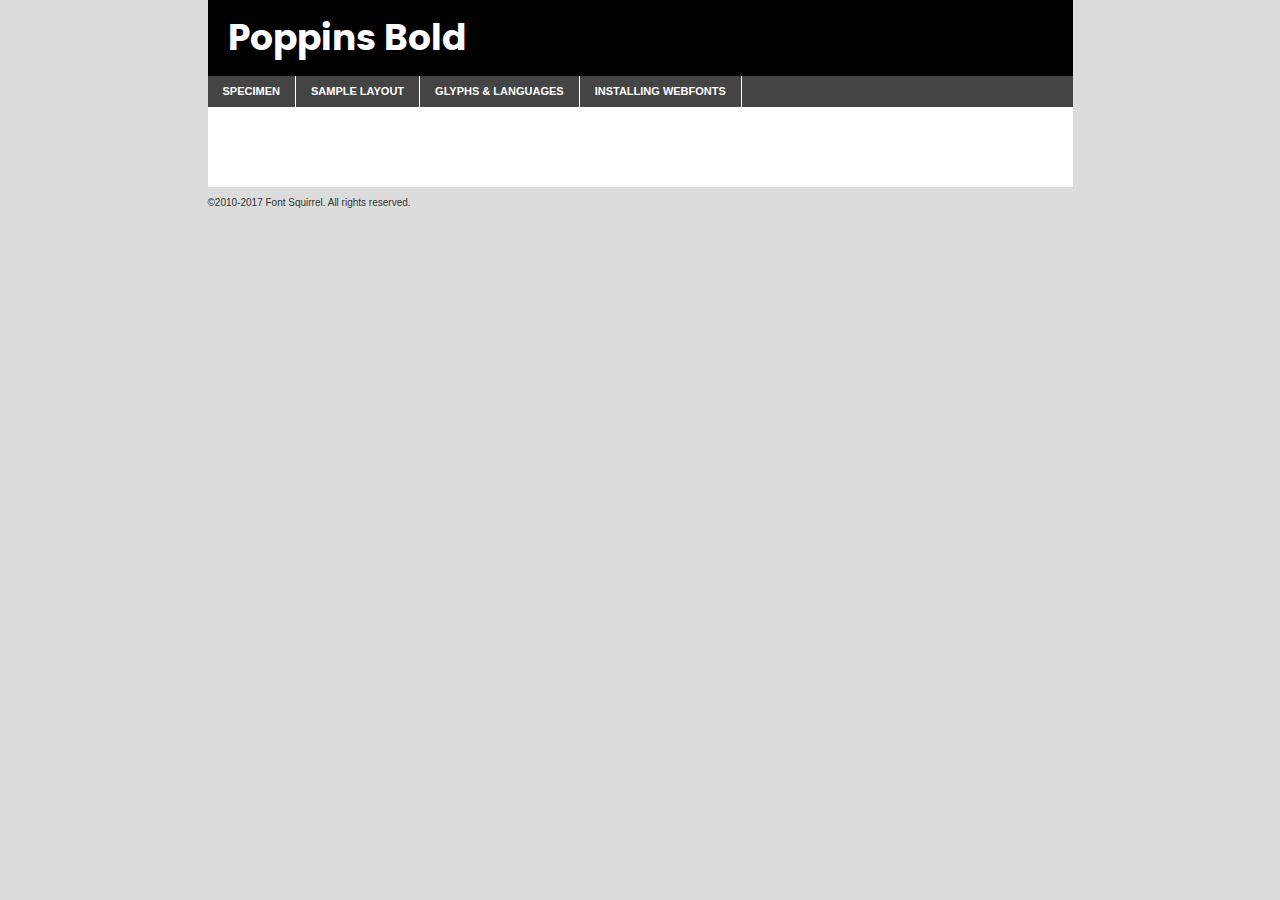
<file: components/fonts/poppins-bold-demo.html>
<!DOCTYPE html PUBLIC "-//W3C//DTD XHTML 1.0 Transitional//EN"
	"http://www.w3.org/TR/xhtml1/DTD/xhtml1-transitional.dtd">

<html xmlns="http://www.w3.org/1999/xhtml" xml:lang="en" lang="en">
<head>
	<meta http-equiv="Content-Type" content="text/html; charset=utf-8" />
	<script src="http://ajax.googleapis.com/ajax/libs/jquery/1.7.2/jquery.min.js" type="text/javascript" charset="utf-8"></script>
	<script type="text/javascript">
	(function($){$.fn.easyTabs=function(option){var param=jQuery.extend({fadeSpeed:"fast",defaultContent:1,activeClass:'active'},option);$(this).each(function(){var thisId="#"+this.id;if(param.defaultContent==''){param.defaultContent=1;}
	if(typeof param.defaultContent=="number")
	{var defaultTab=$(thisId+" .tabs li:eq("+(param.defaultContent-1)+") a").attr('href').substr(1);}else{var defaultTab=param.defaultContent;}
	$(thisId+" .tabs li a").each(function(){var tabToHide=$(this).attr('href').substr(1);$("#"+tabToHide).addClass('easytabs-tab-content');});hideAll();changeContent(defaultTab);function hideAll(){$(thisId+" .easytabs-tab-content").hide();}
	function changeContent(tabId){hideAll();$(thisId+" .tabs li").removeClass(param.activeClass);$(thisId+" .tabs li a[href=#"+tabId+"]").closest('li').addClass(param.activeClass);if(param.fadeSpeed!="none")
	{$(thisId+" #"+tabId).fadeIn(param.fadeSpeed);}else{$(thisId+" #"+tabId).show();}}
	$(thisId+" .tabs li").click(function(){var tabId=$(this).find('a').attr('href').substr(1);changeContent(tabId);return false;});});}})(jQuery);
	</script>
	<link rel="stylesheet" href="specimen_files/specimen_stylesheet.css" type="text/css" charset="utf-8" />
	<link rel="stylesheet" href="stylesheet.css" type="text/css" charset="utf-8" />

	<style type="text/css">
					body{
				font-family: 'poppinsbold';
							}
		</style>

	<title>Poppins Bold Specimen</title>
	
	
	<script type="text/javascript" charset="utf-8">
		$(document).ready(function() {
			$('#container').easyTabs({defaultContent:1});
		});
	</script>
</head>

<body>
<div id="container">
	<div id="header">
		Poppins Bold	</div>
	<ul class="tabs">
		<li><a href="#specimen">Specimen</a></li>
		<li><a href="#layout">Sample Layout</a></li>
				<li><a href="#glyphs">Glyphs &amp; Languages</a></li>
		<li><a href="#installing">Installing Webfonts</a></li>
		
	</ul>
	
	<div id="main_content">

		
			<div id="specimen">
		
				<div class="section">
					<div class="grid12 firstcol">
						<div class="huge">AaBb</div>
					</div>
				</div>
		
				<div class="section">
					<div class="glyph_range">A&#x200B;B&#x200b;C&#x200b;D&#x200b;E&#x200b;F&#x200b;G&#x200b;H&#x200b;I&#x200b;J&#x200b;K&#x200b;L&#x200b;M&#x200b;N&#x200b;O&#x200b;P&#x200b;Q&#x200b;R&#x200b;S&#x200b;T&#x200b;U&#x200b;V&#x200b;W&#x200b;X&#x200b;Y&#x200b;Z&#x200b;a&#x200b;b&#x200b;c&#x200b;d&#x200b;e&#x200b;f&#x200b;g&#x200b;h&#x200b;i&#x200b;j&#x200b;k&#x200b;l&#x200b;m&#x200b;n&#x200b;o&#x200b;p&#x200b;q&#x200b;r&#x200b;s&#x200b;t&#x200b;u&#x200b;v&#x200b;w&#x200b;x&#x200b;y&#x200b;z&#x200b;1&#x200b;2&#x200b;3&#x200b;4&#x200b;5&#x200b;6&#x200b;7&#x200b;8&#x200b;9&#x200b;0&#x200b;&amp;&#x200b;.&#x200b;,&#x200b;?&#x200b;!&#x200b;&#64;&#x200b;(&#x200b;)&#x200b;#&#x200b;$&#x200b;%&#x200b;*&#x200b;+&#x200b;-&#x200b;=&#x200b;:&#x200b;;</div>
				</div>
				<div class="section">
					<div class="grid12 firstcol">
						<table class="sample_table">
							<tr><td>10</td><td class="size10">abcdefghijklmnopqrstuvwxyzABCDEFGHIJKLMNOPQRSTUVWXYZ0123456789abcdefghijklmnopqrstuvwxyzABCDEFGHIJKLMNOPQRSTUVWXYZ0123456789abcdefghijklmnopqrstuvwxyzABCDEFGHIJKLMNOPQRSTUVWXYZ</td></tr>
							<tr><td>11</td><td class="size11">abcdefghijklmnopqrstuvwxyzABCDEFGHIJKLMNOPQRSTUVWXYZ0123456789abcdefghijklmnopqrstuvwxyzABCDEFGHIJKLMNOPQRSTUVWXYZ0123456789abcdefghijklmnopqrstuvwxyzABCDEFGHIJKLMNOPQRSTUVWXYZ</td></tr>
							<tr><td>12</td><td class="size12">abcdefghijklmnopqrstuvwxyzABCDEFGHIJKLMNOPQRSTUVWXYZ0123456789abcdefghijklmnopqrstuvwxyzABCDEFGHIJKLMNOPQRSTUVWXYZ0123456789abcdefghijklmnopqrstuvwxyzABCDEFGHIJKLMNOPQRSTUVWXYZ</td></tr>
							<tr><td>13</td><td class="size13">abcdefghijklmnopqrstuvwxyzABCDEFGHIJKLMNOPQRSTUVWXYZ0123456789abcdefghijklmnopqrstuvwxyzABCDEFGHIJKLMNOPQRSTUVWXYZ0123456789abcdefghijklmnopqrstuvwxyzABCDEFGHIJKLMNOPQRSTUVWXYZ</td></tr>
							<tr><td>14</td><td class="size14">abcdefghijklmnopqrstuvwxyzABCDEFGHIJKLMNOPQRSTUVWXYZ0123456789abcdefghijklmnopqrstuvwxyzABCDEFGHIJKLMNOPQRSTUVWXYZ0123456789abcdefghijklmnopqrstuvwxyzABCDEFGHIJKLMNOPQRSTUVWXYZ</td></tr>
							<tr><td>16</td><td class="size16">abcdefghijklmnopqrstuvwxyzABCDEFGHIJKLMNOPQRSTUVWXYZ0123456789abcdefghijklmnopqrstuvwxyzABCDEFGHIJKLMNOPQRSTUVWXYZ</td></tr>
							<tr><td>18</td><td class="size18">abcdefghijklmnopqrstuvwxyzABCDEFGHIJKLMNOPQRSTUVWXYZ0123456789abcdefghijklmnopqrstuvwxyzABCDEFGHIJKLMNOPQRSTUVWXYZ</td></tr>
							<tr><td>20</td><td class="size20">abcdefghijklmnopqrstuvwxyzABCDEFGHIJKLMNOPQRSTUVWXYZ0123456789abcdefghijklmnopqrstuvwxyzABCDEFGHIJKLMNOPQRSTUVWXYZ</td></tr>
							<tr><td>24</td><td class="size24">abcdefghijklmnopqrstuvwxyzABCDEFGHIJKLMNOPQRSTUVWXYZ0123456789abcdefghijklmnopqrstuvwxyzABCDEFGHIJKLMNOPQRSTUVWXYZ</td></tr>
							<tr><td>30</td><td class="size30">abcdefghijklmnopqrstuvwxyzABCDEFGHIJKLMNOPQRSTUVWXYZ0123456789abcdefghijklmnopqrstuvwxyzABCDEFGHIJKLMNOPQRSTUVWXYZ</td></tr>
							<tr><td>36</td><td class="size36">abcdefghijklmnopqrstuvwxyzABCDEFGHIJKLMNOPQRSTUVWXYZ0123456789abcdefghijklmnopqrstuvwxyzABCDEFGHIJKLMNOPQRSTUVWXYZ</td></tr>
							<tr><td>48</td><td class="size48">abcdefghijklmnopqrstuvwxyzABCDEFGHIJKLMNOPQRSTUVWXYZ0123456789abcdefghijklmnopqrstuvwxyzABCDEFGHIJKLMNOPQRSTUVWXYZ</td></tr>
							<tr><td>60</td><td class="size60">abcdefghijklmnopqrstuvwxyzABCDEFGHIJKLMNOPQRSTUVWXYZ0123456789abcdefghijklmnopqrstuvwxyzABCDEFGHIJKLMNOPQRSTUVWXYZ</td></tr>
							<tr><td>72</td><td class="size72">abcdefghijklmnopqrstuvwxyzABCDEFGHIJKLMNOPQRSTUVWXYZ0123456789abcdefghijklmnopqrstuvwxyzABCDEFGHIJKLMNOPQRSTUVWXYZ</td></tr>
							<tr><td>90</td><td class="size90">abcdefghijklmnopqrstuvwxyzABCDEFGHIJKLMNOPQRSTUVWXYZ0123456789abcdefghijklmnopqrstuvwxyzABCDEFGHIJKLMNOPQRSTUVWXYZ</td></tr>
						</table>
				
					</div>
			
				</div>
		
		
		
								<div class="section" id="bodycomparison">


										<div id="xheight">
				<div class="fontbody">&#x25FC;&#x25FC;&#x25FC;&#x25FC;&#x25FC;&#x25FC;&#x25FC;&#x25FC;&#x25FC;&#x25FC;&#x25FC;&#x25FC;&#x25FC;&#x25FC;&#x25FC;&#x25FC;&#x25FC;&#x25FC;&#x25FC;&#x25FC;&#x25FC;&#x25FC;&#x25FC;&#x25FC;&#x25FC;&#x25FC;&#x25FC;&#x25FC;&#x25FC;&#x25FC;&#x25FC;&#x25FC;&#x25FC;&#x25FC;&#x25FC;&#x25FC;&#x25FC;&#x25FC;&#x25FC;&#x25FC;&#x25FC;&#x25FC;&#x25FC;&#x25FC;&#x25FC;&#x25FC;&#x25FC;&#x25FC;&#x25FC;&#x25FC;&#x25FC;&#x25FC;&#x25FC;&#x25FC;&#x25FC;&#x25FC;&#x25FC;&#x25FC;&#x25FC;&#x25FC;&#x25FC;&#x25FC;&#x25FC;&#x25FC;&#x25FC;&#x25FC;&#x25FC;&#x25FC;&#x25FC;&#x25FC;&#x25FC;&#x25FC;&#x25FC;&#x25FC;&#x25FC;&#x25FC;&#x25FC;&#x25FC;&#x25FC;&#x25FC;&#x25FC;&#x25FC;&#x25FC;&#x25FC;&#x25FC;&#x25FC;&#x25FC;&#x25FC;&#x25FC;&#x25FC;&#x25FC;&#x25FC;&#x25FC;&#x25FC;&#x25FC;&#x25FC;&#x25FC;&#x25FC;&#x25FC;body</div><div class="arialbody">body</div><div class="verdanabody">body</div><div class="georgiabody">body</div></div>
										<div class="fontbody" style="z-index:1">
											body<span>Poppins Bold</span>
										</div>
										<div class="arialbody" style="z-index:1">
											body<span>Arial</span>
										</div>
										<div class="verdanabody" style="z-index:1">
											body<span>Verdana</span>
										</div>
										<div class="georgiabody" style="z-index:1">
											body<span>Georgia</span>
										</div>



								</div>
		
		
				<div class="section psample psample_row1" id="">
					
					<div class="grid2 firstcol">
						<p class="size10"><span>10.</span>Aenean lacinia bibendum nulla sed consectetur. Fusce dapibus, tellus ac cursus commodo, tortor mauris condimentum nibh, ut fermentum massa justo sit amet risus. Nullam id dolor id nibh ultricies vehicula ut id elit. Cum sociis natoque penatibus et magnis dis parturient montes, nascetur ridiculus mus. Nulla vitae elit libero, a pharetra augue.</p>
			
					</div>
					<div class="grid3">
						<p class="size11"><span>11.</span>Aenean lacinia bibendum nulla sed consectetur. Fusce dapibus, tellus ac cursus commodo, tortor mauris condimentum nibh, ut fermentum massa justo sit amet risus. Nullam id dolor id nibh ultricies vehicula ut id elit. Cum sociis natoque penatibus et magnis dis parturient montes, nascetur ridiculus mus. Nulla vitae elit libero, a pharetra augue.</p>
			
					</div>
					<div class="grid3">
						<p class="size12"><span>12.</span>Aenean lacinia bibendum nulla sed consectetur. Fusce dapibus, tellus ac cursus commodo, tortor mauris condimentum nibh, ut fermentum massa justo sit amet risus. Nullam id dolor id nibh ultricies vehicula ut id elit. Cum sociis natoque penatibus et magnis dis parturient montes, nascetur ridiculus mus. Nulla vitae elit libero, a pharetra augue.</p>
			
					</div>
					<div class="grid4">
						<p class="size13"><span>13.</span>Aenean lacinia bibendum nulla sed consectetur. Fusce dapibus, tellus ac cursus commodo, tortor mauris condimentum nibh, ut fermentum massa justo sit amet risus. Nullam id dolor id nibh ultricies vehicula ut id elit. Cum sociis natoque penatibus et magnis dis parturient montes, nascetur ridiculus mus. Nulla vitae elit libero, a pharetra augue.</p>
			
					</div>
					<div class="white_blend"></div>
					
				</div>
				<div class="section psample psample_row2" id="">
					<div class="grid3 firstcol">
						<p class="size14"><span>14.</span>Aenean lacinia bibendum nulla sed consectetur. Fusce dapibus, tellus ac cursus commodo, tortor mauris condimentum nibh, ut fermentum massa justo sit amet risus. Nullam id dolor id nibh ultricies vehicula ut id elit. Cum sociis natoque penatibus et magnis dis parturient montes, nascetur ridiculus mus. Nulla vitae elit libero, a pharetra augue.</p>
			
					</div>
					<div class="grid4">
						<p class="size16"><span>16.</span>Aenean lacinia bibendum nulla sed consectetur. Fusce dapibus, tellus ac cursus commodo, tortor mauris condimentum nibh, ut fermentum massa justo sit amet risus. Nullam id dolor id nibh ultricies vehicula ut id elit. Cum sociis natoque penatibus et magnis dis parturient montes, nascetur ridiculus mus. Nulla vitae elit libero, a pharetra augue.</p>
			
					</div>
					<div class="grid5">
						<p class="size18"><span>18.</span>Aenean lacinia bibendum nulla sed consectetur. Fusce dapibus, tellus ac cursus commodo, tortor mauris condimentum nibh, ut fermentum massa justo sit amet risus. Nullam id dolor id nibh ultricies vehicula ut id elit. Cum sociis natoque penatibus et magnis dis parturient montes, nascetur ridiculus mus. Nulla vitae elit libero, a pharetra augue.</p>
			
					</div>

					<div class="white_blend"></div>

				</div>
				
				<div class="section psample psample_row3" id="">
					<div class="grid5 firstcol">
						<p class="size20"><span>20.</span>Aenean lacinia bibendum nulla sed consectetur. Fusce dapibus, tellus ac cursus commodo, tortor mauris condimentum nibh, ut fermentum massa justo sit amet risus. Nullam id dolor id nibh ultricies vehicula ut id elit. Cum sociis natoque penatibus et magnis dis parturient montes, nascetur ridiculus mus. Nulla vitae elit libero, a pharetra augue.</p>
					</div>
					<div class="grid7">
						<p class="size24"><span>24.</span>Aenean lacinia bibendum nulla sed consectetur. Fusce dapibus, tellus ac cursus commodo, tortor mauris condimentum nibh, ut fermentum massa justo sit amet risus. Nullam id dolor id nibh ultricies vehicula ut id elit. Cum sociis natoque penatibus et magnis dis parturient montes, nascetur ridiculus mus. Nulla vitae elit libero, a pharetra augue.</p>
					</div>
					
					<div class="white_blend"></div>
					
				</div>
				
				<div class="section psample psample_row4" id="">
					<div class="grid12 firstcol">
						<p class="size30"><span>30.</span>Aenean lacinia bibendum nulla sed consectetur. Fusce dapibus, tellus ac cursus commodo, tortor mauris condimentum nibh, ut fermentum massa justo sit amet risus. Nullam id dolor id nibh ultricies vehicula ut id elit. Cum sociis natoque penatibus et magnis dis parturient montes, nascetur ridiculus mus. Nulla vitae elit libero, a pharetra augue.</p>
					</div>
					<div class="white_blend"></div>
					
				</div>
				
				
				
				<div class="section psample psample_row1 fullreverse">
					<div class="grid2 firstcol">
						<p class="size10"><span>10.</span>Aenean lacinia bibendum nulla sed consectetur. Fusce dapibus, tellus ac cursus commodo, tortor mauris condimentum nibh, ut fermentum massa justo sit amet risus. Nullam id dolor id nibh ultricies vehicula ut id elit. Cum sociis natoque penatibus et magnis dis parturient montes, nascetur ridiculus mus. Nulla vitae elit libero, a pharetra augue.</p>
			
					</div>
					<div class="grid3">
						<p class="size11"><span>11.</span>Aenean lacinia bibendum nulla sed consectetur. Fusce dapibus, tellus ac cursus commodo, tortor mauris condimentum nibh, ut fermentum massa justo sit amet risus. Nullam id dolor id nibh ultricies vehicula ut id elit. Cum sociis natoque penatibus et magnis dis parturient montes, nascetur ridiculus mus. Nulla vitae elit libero, a pharetra augue.</p>
			
					</div>
					<div class="grid3">
						<p class="size12"><span>12.</span>Aenean lacinia bibendum nulla sed consectetur. Fusce dapibus, tellus ac cursus commodo, tortor mauris condimentum nibh, ut fermentum massa justo sit amet risus. Nullam id dolor id nibh ultricies vehicula ut id elit. Cum sociis natoque penatibus et magnis dis parturient montes, nascetur ridiculus mus. Nulla vitae elit libero, a pharetra augue.</p>
			
					</div>
					<div class="grid4">
						<p class="size13"><span>13.</span>Aenean lacinia bibendum nulla sed consectetur. Fusce dapibus, tellus ac cursus commodo, tortor mauris condimentum nibh, ut fermentum massa justo sit amet risus. Nullam id dolor id nibh ultricies vehicula ut id elit. Cum sociis natoque penatibus et magnis dis parturient montes, nascetur ridiculus mus. Nulla vitae elit libero, a pharetra augue.</p>
			
					</div>
					<div class="black_blend"></div>
					
				</div>
				
				<div class="section psample psample_row2 fullreverse">
					<div class="grid3 firstcol">
						<p class="size14"><span>14.</span>Aenean lacinia bibendum nulla sed consectetur. Fusce dapibus, tellus ac cursus commodo, tortor mauris condimentum nibh, ut fermentum massa justo sit amet risus. Nullam id dolor id nibh ultricies vehicula ut id elit. Cum sociis natoque penatibus et magnis dis parturient montes, nascetur ridiculus mus. Nulla vitae elit libero, a pharetra augue.</p>
			
					</div>
					<div class="grid4">
						<p class="size16"><span>16.</span>Aenean lacinia bibendum nulla sed consectetur. Fusce dapibus, tellus ac cursus commodo, tortor mauris condimentum nibh, ut fermentum massa justo sit amet risus. Nullam id dolor id nibh ultricies vehicula ut id elit. Cum sociis natoque penatibus et magnis dis parturient montes, nascetur ridiculus mus. Nulla vitae elit libero, a pharetra augue.</p>
			
					</div>
					<div class="grid5">
						<p class="size18"><span>18.</span>Aenean lacinia bibendum nulla sed consectetur. Fusce dapibus, tellus ac cursus commodo, tortor mauris condimentum nibh, ut fermentum massa justo sit amet risus. Nullam id dolor id nibh ultricies vehicula ut id elit. Cum sociis natoque penatibus et magnis dis parturient montes, nascetur ridiculus mus. Nulla vitae elit libero, a pharetra augue.</p>
			
					</div>
					<div class="black_blend"></div>

				</div>
				
				<div class="section psample fullreverse psample_row3" id="">
					<div class="grid5 firstcol">
						<p class="size20"><span>20.</span>Aenean lacinia bibendum nulla sed consectetur. Fusce dapibus, tellus ac cursus commodo, tortor mauris condimentum nibh, ut fermentum massa justo sit amet risus. Nullam id dolor id nibh ultricies vehicula ut id elit. Cum sociis natoque penatibus et magnis dis parturient montes, nascetur ridiculus mus. Nulla vitae elit libero, a pharetra augue.</p>
					</div>
					<div class="grid7">
						<p class="size24"><span>24.</span>Aenean lacinia bibendum nulla sed consectetur. Fusce dapibus, tellus ac cursus commodo, tortor mauris condimentum nibh, ut fermentum massa justo sit amet risus. Nullam id dolor id nibh ultricies vehicula ut id elit. Cum sociis natoque penatibus et magnis dis parturient montes, nascetur ridiculus mus. Nulla vitae elit libero, a pharetra augue.</p>
					</div>
					
					<div class="black_blend"></div>
					
				</div>
				
				<div class="section psample fullreverse psample_row4" id="" style="border-bottom: 20px #000 solid;">
					<div class="grid12 firstcol">
						<p class="size30"><span>30.</span>Aenean lacinia bibendum nulla sed consectetur. Fusce dapibus, tellus ac cursus commodo, tortor mauris condimentum nibh, ut fermentum massa justo sit amet risus. Nullam id dolor id nibh ultricies vehicula ut id elit. Cum sociis natoque penatibus et magnis dis parturient montes, nascetur ridiculus mus. Nulla vitae elit libero, a pharetra augue.</p>
					</div>
					<div class="black_blend"></div>
					
				</div>
				
				
				
				
			</div>
			
			<div id="layout">
				
				<div class="section">
					
					<div class="grid12 firstcol">
						<h1>Lorem Ipsum Dolor</h1>
						<h2>Etiam porta sem malesuada magna mollis euismod</h2>
						
						<p class="byline">By <a href="#link">Aenean Lacinia</a></p>
					</div>
				</div>
				<div class="section">
					<div class="grid8 firstcol">
						<p class="large">Donec sed odio dui. Morbi leo risus, porta ac consectetur ac, vestibulum at eros. Fusce dapibus, tellus ac cursus commodo, tortor mauris condimentum nibh, ut fermentum massa justo sit amet risus. </p>

						
						<h3>Pellentesque ornare sem</h3>

						<p>Maecenas sed diam eget risus varius blandit sit amet non magna. Maecenas faucibus mollis interdum. Donec ullamcorper nulla non metus auctor fringilla. Nullam id dolor id nibh ultricies vehicula ut id elit. Nullam id dolor id nibh ultricies vehicula ut id elit. </p>

						<p>Aenean eu leo quam. Pellentesque ornare sem lacinia quam venenatis vestibulum. Lorem ipsum dolor sit amet, consectetur adipiscing elit. Cum sociis natoque penatibus et magnis dis parturient montes, nascetur ridiculus mus. </p>

						<p>Nulla vitae elit libero, a pharetra augue. Praesent commodo cursus magna, vel scelerisque nisl consectetur et. Aenean lacinia bibendum nulla sed consectetur. </p>

						<p>Nullam quis risus eget urna mollis ornare vel eu leo. Nullam quis risus eget urna mollis ornare vel eu leo. Maecenas sed diam eget risus varius blandit sit amet non magna. Donec ullamcorper nulla non metus auctor fringilla. </p>

						<h3>Cras mattis consectetur</h3>

						<p>Aenean eu leo quam. Pellentesque ornare sem lacinia quam venenatis vestibulum. Aenean lacinia bibendum nulla sed consectetur. Integer posuere erat a ante venenatis dapibus posuere velit aliquet. Cras mattis consectetur purus sit amet fermentum. </p>

						<p>Nullam id dolor id nibh ultricies vehicula ut id elit. Nullam quis risus eget urna mollis ornare vel eu leo. Cras mattis consectetur purus sit amet fermentum.</p>
					</div>
					
					<div class="grid4 sidebar">
						
						<div class="box reverse">
							<p class="last">Nullam quis risus eget urna mollis ornare vel eu leo. Donec ullamcorper nulla non metus auctor fringilla. Cras mattis consectetur purus sit amet fermentum. Sed posuere consectetur est at lobortis. Lorem ipsum dolor sit amet, consectetur adipiscing elit. </p>
						</div>
						
						<p class="caption">Maecenas sed diam eget risus varius.</p>

						<p>Vestibulum id ligula porta felis euismod semper. Integer posuere erat a ante venenatis dapibus posuere velit aliquet. Vestibulum id ligula porta felis euismod semper. Sed posuere consectetur est at lobortis. Maecenas sed diam eget risus varius blandit sit amet non magna. Fusce dapibus, tellus ac cursus commodo, tortor mauris condimentum nibh, ut fermentum massa justo sit amet risus. </p>

					

						<p>Duis mollis, est non commodo luctus, nisi erat porttitor ligula, eget lacinia odio sem nec elit. Aenean lacinia bibendum nulla sed consectetur. Vivamus sagittis lacus vel augue laoreet rutrum faucibus dolor auctor. Aenean lacinia bibendum nulla sed consectetur. Nullam quis risus eget urna mollis ornare vel eu leo. </p>

						<p>Praesent commodo cursus magna, vel scelerisque nisl consectetur et. Donec ullamcorper nulla non metus auctor fringilla. Maecenas faucibus mollis interdum. Fusce dapibus, tellus ac cursus commodo, tortor mauris condimentum nibh, ut fermentum massa justo sit amet risus. </p>

					</div>
				</div>
				
			</div>


			



		<div id="glyphs">
			<div class="section">
				<div class="grid12 firstcol">
			
				<h1>Language Support</h1>
				<p>The subset of Poppins Bold in this kit supports the following languages:<br />
			
					Albanian, Basque, Breton, Chamorro, Danish, Dutch, English, Faroese, Finnish, French, Frisian, Galician, German, Icelandic, Italian, Malagasy, Norwegian, Portuguese, Spanish, Alsatian, Aragonese, Arapaho, Arrernte, Asturian, Aymara, Bislama, Cebuano, Corsican, Fijian, French_creole, Genoese, Gilbertese, Greenlandic, Haitian_creole, Hiligaynon, Hmong, Hopi, Ibanag, Iloko_ilokano, Indonesian, Interglossa_glosa, Interlingua, Irish_gaelic, Jerriais, Lojban, Lombard, Luxembourgeois, Manx, Mohawk, Norfolk_pitcairnese, Occitan, Oromo, Pangasinan, Papiamento, Piedmontese, Potawatomi, Rhaeto-romance, Romansh, Rotokas, Sami_lule, Samoan, Sardinian, Scots_gaelic, Seychelles_creole, Shona, Sicilian, Somali, Southern_ndebele, Swahili, Swati_swazi, Tagalog_filipino_pilipino, Tetum, Tok_pisin, Uyghur_latinized, Volapuk, Walloon, Warlpiri, Xhosa, Yapese, Zulu, Latinbasic, Ubasic, Demo				</p>
				<h1>Glyph Chart</h1>
				<p>The subset of Poppins Bold in this kit includes all the glyphs listed below. Unicode entities are included above each glyph to help you insert individual characters into your layout.</p>
				<div id="glyph_chart">
			
																														 <div><p>&amp;#13;</p>&#13;</div>
																				 <div><p>&amp;#32;</p>&#32;</div>
																				 <div><p>&amp;#33;</p>&#33;</div>
																				 <div><p>&amp;#34;</p>&#34;</div>
																				 <div><p>&amp;#35;</p>&#35;</div>
																				 <div><p>&amp;#36;</p>&#36;</div>
																				 <div><p>&amp;#37;</p>&#37;</div>
																				 <div><p>&amp;#38;</p>&#38;</div>
																				 <div><p>&amp;#39;</p>&#39;</div>
																				 <div><p>&amp;#40;</p>&#40;</div>
																				 <div><p>&amp;#41;</p>&#41;</div>
																				 <div><p>&amp;#42;</p>&#42;</div>
																				 <div><p>&amp;#43;</p>&#43;</div>
																				 <div><p>&amp;#44;</p>&#44;</div>
																				 <div><p>&amp;#45;</p>&#45;</div>
																				 <div><p>&amp;#46;</p>&#46;</div>
																				 <div><p>&amp;#47;</p>&#47;</div>
																				 <div><p>&amp;#48;</p>&#48;</div>
																				 <div><p>&amp;#49;</p>&#49;</div>
																				 <div><p>&amp;#50;</p>&#50;</div>
																				 <div><p>&amp;#51;</p>&#51;</div>
																				 <div><p>&amp;#52;</p>&#52;</div>
																				 <div><p>&amp;#53;</p>&#53;</div>
																				 <div><p>&amp;#54;</p>&#54;</div>
																				 <div><p>&amp;#55;</p>&#55;</div>
																				 <div><p>&amp;#56;</p>&#56;</div>
																				 <div><p>&amp;#57;</p>&#57;</div>
																				 <div><p>&amp;#58;</p>&#58;</div>
																				 <div><p>&amp;#59;</p>&#59;</div>
																				 <div><p>&amp;#60;</p>&#60;</div>
																				 <div><p>&amp;#61;</p>&#61;</div>
																				 <div><p>&amp;#62;</p>&#62;</div>
																				 <div><p>&amp;#63;</p>&#63;</div>
																				 <div><p>&amp;#64;</p>&#64;</div>
																				 <div><p>&amp;#65;</p>&#65;</div>
																				 <div><p>&amp;#66;</p>&#66;</div>
																				 <div><p>&amp;#67;</p>&#67;</div>
																				 <div><p>&amp;#68;</p>&#68;</div>
																				 <div><p>&amp;#69;</p>&#69;</div>
																				 <div><p>&amp;#70;</p>&#70;</div>
																				 <div><p>&amp;#71;</p>&#71;</div>
																				 <div><p>&amp;#72;</p>&#72;</div>
																				 <div><p>&amp;#73;</p>&#73;</div>
																				 <div><p>&amp;#74;</p>&#74;</div>
																				 <div><p>&amp;#75;</p>&#75;</div>
																				 <div><p>&amp;#76;</p>&#76;</div>
																				 <div><p>&amp;#77;</p>&#77;</div>
																				 <div><p>&amp;#78;</p>&#78;</div>
																				 <div><p>&amp;#79;</p>&#79;</div>
																				 <div><p>&amp;#80;</p>&#80;</div>
																				 <div><p>&amp;#81;</p>&#81;</div>
																				 <div><p>&amp;#82;</p>&#82;</div>
																				 <div><p>&amp;#83;</p>&#83;</div>
																				 <div><p>&amp;#84;</p>&#84;</div>
																				 <div><p>&amp;#85;</p>&#85;</div>
																				 <div><p>&amp;#86;</p>&#86;</div>
																				 <div><p>&amp;#87;</p>&#87;</div>
																				 <div><p>&amp;#88;</p>&#88;</div>
																				 <div><p>&amp;#89;</p>&#89;</div>
																				 <div><p>&amp;#90;</p>&#90;</div>
																				 <div><p>&amp;#91;</p>&#91;</div>
																				 <div><p>&amp;#92;</p>&#92;</div>
																				 <div><p>&amp;#93;</p>&#93;</div>
																				 <div><p>&amp;#94;</p>&#94;</div>
																				 <div><p>&amp;#95;</p>&#95;</div>
																				 <div><p>&amp;#96;</p>&#96;</div>
																				 <div><p>&amp;#97;</p>&#97;</div>
																				 <div><p>&amp;#98;</p>&#98;</div>
																				 <div><p>&amp;#99;</p>&#99;</div>
																				 <div><p>&amp;#100;</p>&#100;</div>
																				 <div><p>&amp;#101;</p>&#101;</div>
																				 <div><p>&amp;#102;</p>&#102;</div>
																				 <div><p>&amp;#103;</p>&#103;</div>
																				 <div><p>&amp;#104;</p>&#104;</div>
																				 <div><p>&amp;#105;</p>&#105;</div>
																				 <div><p>&amp;#106;</p>&#106;</div>
																				 <div><p>&amp;#107;</p>&#107;</div>
																				 <div><p>&amp;#108;</p>&#108;</div>
																				 <div><p>&amp;#109;</p>&#109;</div>
																				 <div><p>&amp;#110;</p>&#110;</div>
																				 <div><p>&amp;#111;</p>&#111;</div>
																				 <div><p>&amp;#112;</p>&#112;</div>
																				 <div><p>&amp;#113;</p>&#113;</div>
																				 <div><p>&amp;#114;</p>&#114;</div>
																				 <div><p>&amp;#115;</p>&#115;</div>
																				 <div><p>&amp;#116;</p>&#116;</div>
																				 <div><p>&amp;#117;</p>&#117;</div>
																				 <div><p>&amp;#118;</p>&#118;</div>
																				 <div><p>&amp;#119;</p>&#119;</div>
																				 <div><p>&amp;#120;</p>&#120;</div>
																				 <div><p>&amp;#121;</p>&#121;</div>
																				 <div><p>&amp;#122;</p>&#122;</div>
																				 <div><p>&amp;#123;</p>&#123;</div>
																				 <div><p>&amp;#124;</p>&#124;</div>
																				 <div><p>&amp;#125;</p>&#125;</div>
																				 <div><p>&amp;#126;</p>&#126;</div>
																				 <div><p>&amp;#160;</p>&#160;</div>
																				 <div><p>&amp;#161;</p>&#161;</div>
																				 <div><p>&amp;#162;</p>&#162;</div>
																				 <div><p>&amp;#163;</p>&#163;</div>
																				 <div><p>&amp;#164;</p>&#164;</div>
																				 <div><p>&amp;#165;</p>&#165;</div>
																				 <div><p>&amp;#166;</p>&#166;</div>
																				 <div><p>&amp;#167;</p>&#167;</div>
																				 <div><p>&amp;#168;</p>&#168;</div>
																				 <div><p>&amp;#169;</p>&#169;</div>
																				 <div><p>&amp;#170;</p>&#170;</div>
																				 <div><p>&amp;#171;</p>&#171;</div>
																				 <div><p>&amp;#172;</p>&#172;</div>
																				 <div><p>&amp;#173;</p>&#173;</div>
																				 <div><p>&amp;#174;</p>&#174;</div>
																				 <div><p>&amp;#175;</p>&#175;</div>
																				 <div><p>&amp;#176;</p>&#176;</div>
																				 <div><p>&amp;#177;</p>&#177;</div>
																				 <div><p>&amp;#178;</p>&#178;</div>
																				 <div><p>&amp;#179;</p>&#179;</div>
																				 <div><p>&amp;#180;</p>&#180;</div>
																				 <div><p>&amp;#181;</p>&#181;</div>
																				 <div><p>&amp;#182;</p>&#182;</div>
																				 <div><p>&amp;#183;</p>&#183;</div>
																				 <div><p>&amp;#184;</p>&#184;</div>
																				 <div><p>&amp;#185;</p>&#185;</div>
																				 <div><p>&amp;#186;</p>&#186;</div>
																				 <div><p>&amp;#187;</p>&#187;</div>
																				 <div><p>&amp;#188;</p>&#188;</div>
																				 <div><p>&amp;#189;</p>&#189;</div>
																				 <div><p>&amp;#190;</p>&#190;</div>
																				 <div><p>&amp;#191;</p>&#191;</div>
																				 <div><p>&amp;#192;</p>&#192;</div>
																				 <div><p>&amp;#193;</p>&#193;</div>
																				 <div><p>&amp;#194;</p>&#194;</div>
																				 <div><p>&amp;#195;</p>&#195;</div>
																				 <div><p>&amp;#196;</p>&#196;</div>
																				 <div><p>&amp;#197;</p>&#197;</div>
																				 <div><p>&amp;#198;</p>&#198;</div>
																				 <div><p>&amp;#199;</p>&#199;</div>
																				 <div><p>&amp;#200;</p>&#200;</div>
																				 <div><p>&amp;#201;</p>&#201;</div>
																				 <div><p>&amp;#202;</p>&#202;</div>
																				 <div><p>&amp;#203;</p>&#203;</div>
																				 <div><p>&amp;#204;</p>&#204;</div>
																				 <div><p>&amp;#205;</p>&#205;</div>
																				 <div><p>&amp;#206;</p>&#206;</div>
																				 <div><p>&amp;#207;</p>&#207;</div>
																				 <div><p>&amp;#208;</p>&#208;</div>
																				 <div><p>&amp;#209;</p>&#209;</div>
																				 <div><p>&amp;#210;</p>&#210;</div>
																				 <div><p>&amp;#211;</p>&#211;</div>
																				 <div><p>&amp;#212;</p>&#212;</div>
																				 <div><p>&amp;#213;</p>&#213;</div>
																				 <div><p>&amp;#214;</p>&#214;</div>
																				 <div><p>&amp;#215;</p>&#215;</div>
																				 <div><p>&amp;#216;</p>&#216;</div>
																				 <div><p>&amp;#217;</p>&#217;</div>
																				 <div><p>&amp;#218;</p>&#218;</div>
																				 <div><p>&amp;#219;</p>&#219;</div>
																				 <div><p>&amp;#220;</p>&#220;</div>
																				 <div><p>&amp;#221;</p>&#221;</div>
																				 <div><p>&amp;#222;</p>&#222;</div>
																				 <div><p>&amp;#223;</p>&#223;</div>
																				 <div><p>&amp;#224;</p>&#224;</div>
																				 <div><p>&amp;#225;</p>&#225;</div>
																				 <div><p>&amp;#226;</p>&#226;</div>
																				 <div><p>&amp;#227;</p>&#227;</div>
																				 <div><p>&amp;#228;</p>&#228;</div>
																				 <div><p>&amp;#229;</p>&#229;</div>
																				 <div><p>&amp;#230;</p>&#230;</div>
																				 <div><p>&amp;#231;</p>&#231;</div>
																				 <div><p>&amp;#232;</p>&#232;</div>
																				 <div><p>&amp;#233;</p>&#233;</div>
																				 <div><p>&amp;#234;</p>&#234;</div>
																				 <div><p>&amp;#235;</p>&#235;</div>
																				 <div><p>&amp;#236;</p>&#236;</div>
																				 <div><p>&amp;#237;</p>&#237;</div>
																				 <div><p>&amp;#238;</p>&#238;</div>
																				 <div><p>&amp;#239;</p>&#239;</div>
																				 <div><p>&amp;#240;</p>&#240;</div>
																				 <div><p>&amp;#241;</p>&#241;</div>
																				 <div><p>&amp;#242;</p>&#242;</div>
																				 <div><p>&amp;#243;</p>&#243;</div>
																				 <div><p>&amp;#244;</p>&#244;</div>
																				 <div><p>&amp;#245;</p>&#245;</div>
																				 <div><p>&amp;#246;</p>&#246;</div>
																				 <div><p>&amp;#247;</p>&#247;</div>
																				 <div><p>&amp;#248;</p>&#248;</div>
																				 <div><p>&amp;#249;</p>&#249;</div>
																				 <div><p>&amp;#250;</p>&#250;</div>
																				 <div><p>&amp;#251;</p>&#251;</div>
																				 <div><p>&amp;#252;</p>&#252;</div>
																				 <div><p>&amp;#253;</p>&#253;</div>
																				 <div><p>&amp;#254;</p>&#254;</div>
																				 <div><p>&amp;#255;</p>&#255;</div>
																				 <div><p>&amp;#338;</p>&#338;</div>
																				 <div><p>&amp;#339;</p>&#339;</div>
																				 <div><p>&amp;#376;</p>&#376;</div>
																				 <div><p>&amp;#710;</p>&#710;</div>
																				 <div><p>&amp;#732;</p>&#732;</div>
																				 <div><p>&amp;#8192;</p>&#8192;</div>
																				 <div><p>&amp;#8193;</p>&#8193;</div>
																				 <div><p>&amp;#8194;</p>&#8194;</div>
																				 <div><p>&amp;#8195;</p>&#8195;</div>
																				 <div><p>&amp;#8196;</p>&#8196;</div>
																				 <div><p>&amp;#8197;</p>&#8197;</div>
																				 <div><p>&amp;#8198;</p>&#8198;</div>
																				 <div><p>&amp;#8199;</p>&#8199;</div>
																				 <div><p>&amp;#8200;</p>&#8200;</div>
																				 <div><p>&amp;#8201;</p>&#8201;</div>
																				 <div><p>&amp;#8202;</p>&#8202;</div>
																				 <div><p>&amp;#8208;</p>&#8208;</div>
																				 <div><p>&amp;#8209;</p>&#8209;</div>
																				 <div><p>&amp;#8210;</p>&#8210;</div>
																				 <div><p>&amp;#8211;</p>&#8211;</div>
																				 <div><p>&amp;#8212;</p>&#8212;</div>
																				 <div><p>&amp;#8216;</p>&#8216;</div>
																				 <div><p>&amp;#8217;</p>&#8217;</div>
																				 <div><p>&amp;#8218;</p>&#8218;</div>
																				 <div><p>&amp;#8220;</p>&#8220;</div>
																				 <div><p>&amp;#8221;</p>&#8221;</div>
																				 <div><p>&amp;#8222;</p>&#8222;</div>
																				 <div><p>&amp;#8226;</p>&#8226;</div>
																				 <div><p>&amp;#8230;</p>&#8230;</div>
																				 <div><p>&amp;#8239;</p>&#8239;</div>
																				 <div><p>&amp;#8249;</p>&#8249;</div>
																				 <div><p>&amp;#8250;</p>&#8250;</div>
																				 <div><p>&amp;#8287;</p>&#8287;</div>
																				 <div><p>&amp;#8364;</p>&#8364;</div>
																				 <div><p>&amp;#8482;</p>&#8482;</div>
																				 <div><p>&amp;#64257;</p>&#64257;</div>
																				 <div><p>&amp;#64258;</p>&#64258;</div>
																																																</div>	
				</div>
		
		
			</div>
		</div>
		
		
		<div id="specs">
			
		</div>
	
		<div id="installing">
			<div class="section">
				<div class="grid7 firstcol">
					<h1>Installing Webfonts</h1>
					
					<p>Webfonts are supported by all major browser platforms but not all in the same way. There are currently four different font formats that must be included in order to target all browsers. This includes TTF, WOFF, EOT and SVG.</p>
					
					<h2>1. Upload your webfonts</h2>
					<p>You must upload your webfont kit to your website. They should be in or near the same directory as your CSS files.</p>
					
					<h2>2. Include the webfont stylesheet</h2>
					<p>A special CSS @font-face declaration helps the various browsers select the appropriate font it needs without causing you a bunch of headaches. Learn more about this syntax by reading the <a href="https://www.fontspring.com/blog/further-hardening-of-the-bulletproof-syntax">Fontspring blog post</a> about it. The code for it is as follows:</p>


<code>
@font-face{ 
	font-family: 'MyWebFont';
	src: url('WebFont.eot');
	src: url('WebFont.eot?#iefix') format('embedded-opentype'),
	     url('WebFont.woff') format('woff'),
	     url('WebFont.ttf') format('truetype'),
	     url('WebFont.svg#webfont') format('svg');
}
</code>

	<p>We've already gone ahead and generated the code for you. All you have to do is link to the stylesheet in your HTML, like this:</p>
	<code>&lt;link rel=&quot;stylesheet&quot; href=&quot;stylesheet.css&quot; type=&quot;text/css&quot; charset=&quot;utf-8&quot; /&gt;</code>

					<h2>3. Modify your own stylesheet</h2>
					<p>To take advantage of your new fonts, you must tell your stylesheet to use them. Look at the original @font-face declaration above and find the property called "font-family." The name linked there will be what you use to reference the font. Prepend that webfont name to the font stack in the "font-family" property, inside the selector you want to change. For example:</p>
<code>p { font-family: 'WebFont', Arial, sans-serif; }</code>

<h2>4. Test</h2>
<p>Getting webfonts to work cross-browser <em>can</em> be tricky. Use the information in the sidebar to help you if you find that fonts aren't loading in a particular browser.</p>
				</div>
				
				<div class="grid5 sidebar">
					<div class="box">
						<h2>Troubleshooting<br />Font-Face Problems</h2>
						<p>Having trouble getting your webfonts to load in your new website? Here are some tips to sort out what might be the problem.</p>

						<h3>Fonts not showing in any browser</h3>

						<p>This sounds like you need to work on the plumbing. You either did not upload the fonts to the correct directory, or you did not link the fonts properly in the CSS. If you've confirmed that all this is correct and you still have a problem, take a look at your .htaccess file and see if requests are getting intercepted.</p>

						<h3>Fonts not loading in iPhone or iPad</h3>

						<p>The most common problem here is that you are serving the fonts from an IIS server. IIS refuses to serve files that have unknown MIME types. If that is the case, you must set the MIME type for SVG to "image/svg+xml" in the server settings. Follow these instructions from Microsoft if you need help.</p>

						<h3>Fonts not loading in Firefox</h3>

						<p>The primary reason for this failure? You are still using a version Firefox older than 3.5. So upgrade already! If that isn't it, then you are very likely serving fonts from a different domain. Firefox requires that all font assets be served from the same domain. Lastly it is possible that you need to add WOFF to your list of MIME types (if you are serving via IIS.)</p>

						<h3>Fonts not loading in IE</h3>

						<p>Are you looking at Internet Explorer on an actual Windows machine or are you cheating by using a service like Adobe BrowserLab? Many of these screenshot services do not render @font-face for IE. Best to test it on a real machine.</p>

						<h3>Fonts not loading in IE9</h3>

						<p>IE9, like Firefox, requires that fonts be served from the same domain as the website. Make sure that is the case.</p>
					</div>
				</div>
			</div>
			
		</div>
	
	</div>
	<div id="footer">
		<p>&copy;2010-2017 Font Squirrel. All rights reserved.</p>
	</div>
</div>
</body>
</html>
</file>
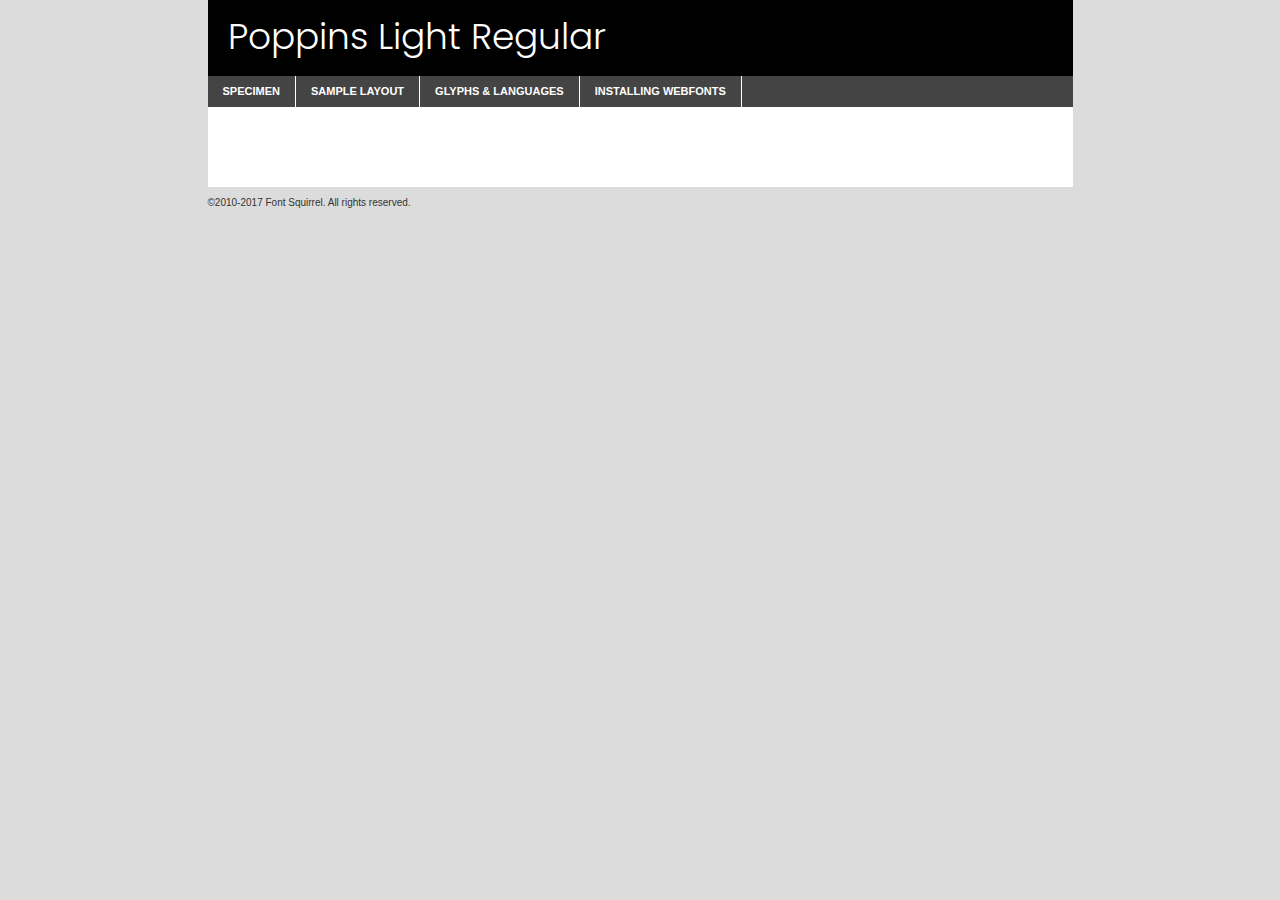
<file: components/fonts/poppins-light-demo.html>
<!DOCTYPE html PUBLIC "-//W3C//DTD XHTML 1.0 Transitional//EN"
	"http://www.w3.org/TR/xhtml1/DTD/xhtml1-transitional.dtd">

<html xmlns="http://www.w3.org/1999/xhtml" xml:lang="en" lang="en">
<head>
	<meta http-equiv="Content-Type" content="text/html; charset=utf-8" />
	<script src="http://ajax.googleapis.com/ajax/libs/jquery/1.7.2/jquery.min.js" type="text/javascript" charset="utf-8"></script>
	<script type="text/javascript">
	(function($){$.fn.easyTabs=function(option){var param=jQuery.extend({fadeSpeed:"fast",defaultContent:1,activeClass:'active'},option);$(this).each(function(){var thisId="#"+this.id;if(param.defaultContent==''){param.defaultContent=1;}
	if(typeof param.defaultContent=="number")
	{var defaultTab=$(thisId+" .tabs li:eq("+(param.defaultContent-1)+") a").attr('href').substr(1);}else{var defaultTab=param.defaultContent;}
	$(thisId+" .tabs li a").each(function(){var tabToHide=$(this).attr('href').substr(1);$("#"+tabToHide).addClass('easytabs-tab-content');});hideAll();changeContent(defaultTab);function hideAll(){$(thisId+" .easytabs-tab-content").hide();}
	function changeContent(tabId){hideAll();$(thisId+" .tabs li").removeClass(param.activeClass);$(thisId+" .tabs li a[href=#"+tabId+"]").closest('li').addClass(param.activeClass);if(param.fadeSpeed!="none")
	{$(thisId+" #"+tabId).fadeIn(param.fadeSpeed);}else{$(thisId+" #"+tabId).show();}}
	$(thisId+" .tabs li").click(function(){var tabId=$(this).find('a').attr('href').substr(1);changeContent(tabId);return false;});});}})(jQuery);
	</script>
	<link rel="stylesheet" href="specimen_files/specimen_stylesheet.css" type="text/css" charset="utf-8" />
	<link rel="stylesheet" href="stylesheet.css" type="text/css" charset="utf-8" />

	<style type="text/css">
					body{
				font-family: 'poppinslight';
							}
		</style>

	<title>Poppins Light Regular Specimen</title>
	
	
	<script type="text/javascript" charset="utf-8">
		$(document).ready(function() {
			$('#container').easyTabs({defaultContent:1});
		});
	</script>
</head>

<body>
<div id="container">
	<div id="header">
		Poppins Light Regular	</div>
	<ul class="tabs">
		<li><a href="#specimen">Specimen</a></li>
		<li><a href="#layout">Sample Layout</a></li>
				<li><a href="#glyphs">Glyphs &amp; Languages</a></li>
		<li><a href="#installing">Installing Webfonts</a></li>
		
	</ul>
	
	<div id="main_content">

		
			<div id="specimen">
		
				<div class="section">
					<div class="grid12 firstcol">
						<div class="huge">AaBb</div>
					</div>
				</div>
		
				<div class="section">
					<div class="glyph_range">A&#x200B;B&#x200b;C&#x200b;D&#x200b;E&#x200b;F&#x200b;G&#x200b;H&#x200b;I&#x200b;J&#x200b;K&#x200b;L&#x200b;M&#x200b;N&#x200b;O&#x200b;P&#x200b;Q&#x200b;R&#x200b;S&#x200b;T&#x200b;U&#x200b;V&#x200b;W&#x200b;X&#x200b;Y&#x200b;Z&#x200b;a&#x200b;b&#x200b;c&#x200b;d&#x200b;e&#x200b;f&#x200b;g&#x200b;h&#x200b;i&#x200b;j&#x200b;k&#x200b;l&#x200b;m&#x200b;n&#x200b;o&#x200b;p&#x200b;q&#x200b;r&#x200b;s&#x200b;t&#x200b;u&#x200b;v&#x200b;w&#x200b;x&#x200b;y&#x200b;z&#x200b;1&#x200b;2&#x200b;3&#x200b;4&#x200b;5&#x200b;6&#x200b;7&#x200b;8&#x200b;9&#x200b;0&#x200b;&amp;&#x200b;.&#x200b;,&#x200b;?&#x200b;!&#x200b;&#64;&#x200b;(&#x200b;)&#x200b;#&#x200b;$&#x200b;%&#x200b;*&#x200b;+&#x200b;-&#x200b;=&#x200b;:&#x200b;;</div>
				</div>
				<div class="section">
					<div class="grid12 firstcol">
						<table class="sample_table">
							<tr><td>10</td><td class="size10">abcdefghijklmnopqrstuvwxyzABCDEFGHIJKLMNOPQRSTUVWXYZ0123456789abcdefghijklmnopqrstuvwxyzABCDEFGHIJKLMNOPQRSTUVWXYZ0123456789abcdefghijklmnopqrstuvwxyzABCDEFGHIJKLMNOPQRSTUVWXYZ</td></tr>
							<tr><td>11</td><td class="size11">abcdefghijklmnopqrstuvwxyzABCDEFGHIJKLMNOPQRSTUVWXYZ0123456789abcdefghijklmnopqrstuvwxyzABCDEFGHIJKLMNOPQRSTUVWXYZ0123456789abcdefghijklmnopqrstuvwxyzABCDEFGHIJKLMNOPQRSTUVWXYZ</td></tr>
							<tr><td>12</td><td class="size12">abcdefghijklmnopqrstuvwxyzABCDEFGHIJKLMNOPQRSTUVWXYZ0123456789abcdefghijklmnopqrstuvwxyzABCDEFGHIJKLMNOPQRSTUVWXYZ0123456789abcdefghijklmnopqrstuvwxyzABCDEFGHIJKLMNOPQRSTUVWXYZ</td></tr>
							<tr><td>13</td><td class="size13">abcdefghijklmnopqrstuvwxyzABCDEFGHIJKLMNOPQRSTUVWXYZ0123456789abcdefghijklmnopqrstuvwxyzABCDEFGHIJKLMNOPQRSTUVWXYZ0123456789abcdefghijklmnopqrstuvwxyzABCDEFGHIJKLMNOPQRSTUVWXYZ</td></tr>
							<tr><td>14</td><td class="size14">abcdefghijklmnopqrstuvwxyzABCDEFGHIJKLMNOPQRSTUVWXYZ0123456789abcdefghijklmnopqrstuvwxyzABCDEFGHIJKLMNOPQRSTUVWXYZ0123456789abcdefghijklmnopqrstuvwxyzABCDEFGHIJKLMNOPQRSTUVWXYZ</td></tr>
							<tr><td>16</td><td class="size16">abcdefghijklmnopqrstuvwxyzABCDEFGHIJKLMNOPQRSTUVWXYZ0123456789abcdefghijklmnopqrstuvwxyzABCDEFGHIJKLMNOPQRSTUVWXYZ</td></tr>
							<tr><td>18</td><td class="size18">abcdefghijklmnopqrstuvwxyzABCDEFGHIJKLMNOPQRSTUVWXYZ0123456789abcdefghijklmnopqrstuvwxyzABCDEFGHIJKLMNOPQRSTUVWXYZ</td></tr>
							<tr><td>20</td><td class="size20">abcdefghijklmnopqrstuvwxyzABCDEFGHIJKLMNOPQRSTUVWXYZ0123456789abcdefghijklmnopqrstuvwxyzABCDEFGHIJKLMNOPQRSTUVWXYZ</td></tr>
							<tr><td>24</td><td class="size24">abcdefghijklmnopqrstuvwxyzABCDEFGHIJKLMNOPQRSTUVWXYZ0123456789abcdefghijklmnopqrstuvwxyzABCDEFGHIJKLMNOPQRSTUVWXYZ</td></tr>
							<tr><td>30</td><td class="size30">abcdefghijklmnopqrstuvwxyzABCDEFGHIJKLMNOPQRSTUVWXYZ0123456789abcdefghijklmnopqrstuvwxyzABCDEFGHIJKLMNOPQRSTUVWXYZ</td></tr>
							<tr><td>36</td><td class="size36">abcdefghijklmnopqrstuvwxyzABCDEFGHIJKLMNOPQRSTUVWXYZ0123456789abcdefghijklmnopqrstuvwxyzABCDEFGHIJKLMNOPQRSTUVWXYZ</td></tr>
							<tr><td>48</td><td class="size48">abcdefghijklmnopqrstuvwxyzABCDEFGHIJKLMNOPQRSTUVWXYZ0123456789abcdefghijklmnopqrstuvwxyzABCDEFGHIJKLMNOPQRSTUVWXYZ</td></tr>
							<tr><td>60</td><td class="size60">abcdefghijklmnopqrstuvwxyzABCDEFGHIJKLMNOPQRSTUVWXYZ0123456789abcdefghijklmnopqrstuvwxyzABCDEFGHIJKLMNOPQRSTUVWXYZ</td></tr>
							<tr><td>72</td><td class="size72">abcdefghijklmnopqrstuvwxyzABCDEFGHIJKLMNOPQRSTUVWXYZ0123456789abcdefghijklmnopqrstuvwxyzABCDEFGHIJKLMNOPQRSTUVWXYZ</td></tr>
							<tr><td>90</td><td class="size90">abcdefghijklmnopqrstuvwxyzABCDEFGHIJKLMNOPQRSTUVWXYZ0123456789abcdefghijklmnopqrstuvwxyzABCDEFGHIJKLMNOPQRSTUVWXYZ</td></tr>
						</table>
				
					</div>
			
				</div>
		
		
		
								<div class="section" id="bodycomparison">


										<div id="xheight">
				<div class="fontbody">&#x25FC;&#x25FC;&#x25FC;&#x25FC;&#x25FC;&#x25FC;&#x25FC;&#x25FC;&#x25FC;&#x25FC;&#x25FC;&#x25FC;&#x25FC;&#x25FC;&#x25FC;&#x25FC;&#x25FC;&#x25FC;&#x25FC;&#x25FC;&#x25FC;&#x25FC;&#x25FC;&#x25FC;&#x25FC;&#x25FC;&#x25FC;&#x25FC;&#x25FC;&#x25FC;&#x25FC;&#x25FC;&#x25FC;&#x25FC;&#x25FC;&#x25FC;&#x25FC;&#x25FC;&#x25FC;&#x25FC;&#x25FC;&#x25FC;&#x25FC;&#x25FC;&#x25FC;&#x25FC;&#x25FC;&#x25FC;&#x25FC;&#x25FC;&#x25FC;&#x25FC;&#x25FC;&#x25FC;&#x25FC;&#x25FC;&#x25FC;&#x25FC;&#x25FC;&#x25FC;&#x25FC;&#x25FC;&#x25FC;&#x25FC;&#x25FC;&#x25FC;&#x25FC;&#x25FC;&#x25FC;&#x25FC;&#x25FC;&#x25FC;&#x25FC;&#x25FC;&#x25FC;&#x25FC;&#x25FC;&#x25FC;&#x25FC;&#x25FC;&#x25FC;&#x25FC;&#x25FC;&#x25FC;&#x25FC;&#x25FC;&#x25FC;&#x25FC;&#x25FC;&#x25FC;&#x25FC;&#x25FC;&#x25FC;&#x25FC;&#x25FC;&#x25FC;&#x25FC;&#x25FC;&#x25FC;body</div><div class="arialbody">body</div><div class="verdanabody">body</div><div class="georgiabody">body</div></div>
										<div class="fontbody" style="z-index:1">
											body<span>Poppins Light Regular</span>
										</div>
										<div class="arialbody" style="z-index:1">
											body<span>Arial</span>
										</div>
										<div class="verdanabody" style="z-index:1">
											body<span>Verdana</span>
										</div>
										<div class="georgiabody" style="z-index:1">
											body<span>Georgia</span>
										</div>



								</div>
		
		
				<div class="section psample psample_row1" id="">
					
					<div class="grid2 firstcol">
						<p class="size10"><span>10.</span>Aenean lacinia bibendum nulla sed consectetur. Fusce dapibus, tellus ac cursus commodo, tortor mauris condimentum nibh, ut fermentum massa justo sit amet risus. Nullam id dolor id nibh ultricies vehicula ut id elit. Cum sociis natoque penatibus et magnis dis parturient montes, nascetur ridiculus mus. Nulla vitae elit libero, a pharetra augue.</p>
			
					</div>
					<div class="grid3">
						<p class="size11"><span>11.</span>Aenean lacinia bibendum nulla sed consectetur. Fusce dapibus, tellus ac cursus commodo, tortor mauris condimentum nibh, ut fermentum massa justo sit amet risus. Nullam id dolor id nibh ultricies vehicula ut id elit. Cum sociis natoque penatibus et magnis dis parturient montes, nascetur ridiculus mus. Nulla vitae elit libero, a pharetra augue.</p>
			
					</div>
					<div class="grid3">
						<p class="size12"><span>12.</span>Aenean lacinia bibendum nulla sed consectetur. Fusce dapibus, tellus ac cursus commodo, tortor mauris condimentum nibh, ut fermentum massa justo sit amet risus. Nullam id dolor id nibh ultricies vehicula ut id elit. Cum sociis natoque penatibus et magnis dis parturient montes, nascetur ridiculus mus. Nulla vitae elit libero, a pharetra augue.</p>
			
					</div>
					<div class="grid4">
						<p class="size13"><span>13.</span>Aenean lacinia bibendum nulla sed consectetur. Fusce dapibus, tellus ac cursus commodo, tortor mauris condimentum nibh, ut fermentum massa justo sit amet risus. Nullam id dolor id nibh ultricies vehicula ut id elit. Cum sociis natoque penatibus et magnis dis parturient montes, nascetur ridiculus mus. Nulla vitae elit libero, a pharetra augue.</p>
			
					</div>
					<div class="white_blend"></div>
					
				</div>
				<div class="section psample psample_row2" id="">
					<div class="grid3 firstcol">
						<p class="size14"><span>14.</span>Aenean lacinia bibendum nulla sed consectetur. Fusce dapibus, tellus ac cursus commodo, tortor mauris condimentum nibh, ut fermentum massa justo sit amet risus. Nullam id dolor id nibh ultricies vehicula ut id elit. Cum sociis natoque penatibus et magnis dis parturient montes, nascetur ridiculus mus. Nulla vitae elit libero, a pharetra augue.</p>
			
					</div>
					<div class="grid4">
						<p class="size16"><span>16.</span>Aenean lacinia bibendum nulla sed consectetur. Fusce dapibus, tellus ac cursus commodo, tortor mauris condimentum nibh, ut fermentum massa justo sit amet risus. Nullam id dolor id nibh ultricies vehicula ut id elit. Cum sociis natoque penatibus et magnis dis parturient montes, nascetur ridiculus mus. Nulla vitae elit libero, a pharetra augue.</p>
			
					</div>
					<div class="grid5">
						<p class="size18"><span>18.</span>Aenean lacinia bibendum nulla sed consectetur. Fusce dapibus, tellus ac cursus commodo, tortor mauris condimentum nibh, ut fermentum massa justo sit amet risus. Nullam id dolor id nibh ultricies vehicula ut id elit. Cum sociis natoque penatibus et magnis dis parturient montes, nascetur ridiculus mus. Nulla vitae elit libero, a pharetra augue.</p>
			
					</div>

					<div class="white_blend"></div>

				</div>
				
				<div class="section psample psample_row3" id="">
					<div class="grid5 firstcol">
						<p class="size20"><span>20.</span>Aenean lacinia bibendum nulla sed consectetur. Fusce dapibus, tellus ac cursus commodo, tortor mauris condimentum nibh, ut fermentum massa justo sit amet risus. Nullam id dolor id nibh ultricies vehicula ut id elit. Cum sociis natoque penatibus et magnis dis parturient montes, nascetur ridiculus mus. Nulla vitae elit libero, a pharetra augue.</p>
					</div>
					<div class="grid7">
						<p class="size24"><span>24.</span>Aenean lacinia bibendum nulla sed consectetur. Fusce dapibus, tellus ac cursus commodo, tortor mauris condimentum nibh, ut fermentum massa justo sit amet risus. Nullam id dolor id nibh ultricies vehicula ut id elit. Cum sociis natoque penatibus et magnis dis parturient montes, nascetur ridiculus mus. Nulla vitae elit libero, a pharetra augue.</p>
					</div>
					
					<div class="white_blend"></div>
					
				</div>
				
				<div class="section psample psample_row4" id="">
					<div class="grid12 firstcol">
						<p class="size30"><span>30.</span>Aenean lacinia bibendum nulla sed consectetur. Fusce dapibus, tellus ac cursus commodo, tortor mauris condimentum nibh, ut fermentum massa justo sit amet risus. Nullam id dolor id nibh ultricies vehicula ut id elit. Cum sociis natoque penatibus et magnis dis parturient montes, nascetur ridiculus mus. Nulla vitae elit libero, a pharetra augue.</p>
					</div>
					<div class="white_blend"></div>
					
				</div>
				
				
				
				<div class="section psample psample_row1 fullreverse">
					<div class="grid2 firstcol">
						<p class="size10"><span>10.</span>Aenean lacinia bibendum nulla sed consectetur. Fusce dapibus, tellus ac cursus commodo, tortor mauris condimentum nibh, ut fermentum massa justo sit amet risus. Nullam id dolor id nibh ultricies vehicula ut id elit. Cum sociis natoque penatibus et magnis dis parturient montes, nascetur ridiculus mus. Nulla vitae elit libero, a pharetra augue.</p>
			
					</div>
					<div class="grid3">
						<p class="size11"><span>11.</span>Aenean lacinia bibendum nulla sed consectetur. Fusce dapibus, tellus ac cursus commodo, tortor mauris condimentum nibh, ut fermentum massa justo sit amet risus. Nullam id dolor id nibh ultricies vehicula ut id elit. Cum sociis natoque penatibus et magnis dis parturient montes, nascetur ridiculus mus. Nulla vitae elit libero, a pharetra augue.</p>
			
					</div>
					<div class="grid3">
						<p class="size12"><span>12.</span>Aenean lacinia bibendum nulla sed consectetur. Fusce dapibus, tellus ac cursus commodo, tortor mauris condimentum nibh, ut fermentum massa justo sit amet risus. Nullam id dolor id nibh ultricies vehicula ut id elit. Cum sociis natoque penatibus et magnis dis parturient montes, nascetur ridiculus mus. Nulla vitae elit libero, a pharetra augue.</p>
			
					</div>
					<div class="grid4">
						<p class="size13"><span>13.</span>Aenean lacinia bibendum nulla sed consectetur. Fusce dapibus, tellus ac cursus commodo, tortor mauris condimentum nibh, ut fermentum massa justo sit amet risus. Nullam id dolor id nibh ultricies vehicula ut id elit. Cum sociis natoque penatibus et magnis dis parturient montes, nascetur ridiculus mus. Nulla vitae elit libero, a pharetra augue.</p>
			
					</div>
					<div class="black_blend"></div>
					
				</div>
				
				<div class="section psample psample_row2 fullreverse">
					<div class="grid3 firstcol">
						<p class="size14"><span>14.</span>Aenean lacinia bibendum nulla sed consectetur. Fusce dapibus, tellus ac cursus commodo, tortor mauris condimentum nibh, ut fermentum massa justo sit amet risus. Nullam id dolor id nibh ultricies vehicula ut id elit. Cum sociis natoque penatibus et magnis dis parturient montes, nascetur ridiculus mus. Nulla vitae elit libero, a pharetra augue.</p>
			
					</div>
					<div class="grid4">
						<p class="size16"><span>16.</span>Aenean lacinia bibendum nulla sed consectetur. Fusce dapibus, tellus ac cursus commodo, tortor mauris condimentum nibh, ut fermentum massa justo sit amet risus. Nullam id dolor id nibh ultricies vehicula ut id elit. Cum sociis natoque penatibus et magnis dis parturient montes, nascetur ridiculus mus. Nulla vitae elit libero, a pharetra augue.</p>
			
					</div>
					<div class="grid5">
						<p class="size18"><span>18.</span>Aenean lacinia bibendum nulla sed consectetur. Fusce dapibus, tellus ac cursus commodo, tortor mauris condimentum nibh, ut fermentum massa justo sit amet risus. Nullam id dolor id nibh ultricies vehicula ut id elit. Cum sociis natoque penatibus et magnis dis parturient montes, nascetur ridiculus mus. Nulla vitae elit libero, a pharetra augue.</p>
			
					</div>
					<div class="black_blend"></div>

				</div>
				
				<div class="section psample fullreverse psample_row3" id="">
					<div class="grid5 firstcol">
						<p class="size20"><span>20.</span>Aenean lacinia bibendum nulla sed consectetur. Fusce dapibus, tellus ac cursus commodo, tortor mauris condimentum nibh, ut fermentum massa justo sit amet risus. Nullam id dolor id nibh ultricies vehicula ut id elit. Cum sociis natoque penatibus et magnis dis parturient montes, nascetur ridiculus mus. Nulla vitae elit libero, a pharetra augue.</p>
					</div>
					<div class="grid7">
						<p class="size24"><span>24.</span>Aenean lacinia bibendum nulla sed consectetur. Fusce dapibus, tellus ac cursus commodo, tortor mauris condimentum nibh, ut fermentum massa justo sit amet risus. Nullam id dolor id nibh ultricies vehicula ut id elit. Cum sociis natoque penatibus et magnis dis parturient montes, nascetur ridiculus mus. Nulla vitae elit libero, a pharetra augue.</p>
					</div>
					
					<div class="black_blend"></div>
					
				</div>
				
				<div class="section psample fullreverse psample_row4" id="" style="border-bottom: 20px #000 solid;">
					<div class="grid12 firstcol">
						<p class="size30"><span>30.</span>Aenean lacinia bibendum nulla sed consectetur. Fusce dapibus, tellus ac cursus commodo, tortor mauris condimentum nibh, ut fermentum massa justo sit amet risus. Nullam id dolor id nibh ultricies vehicula ut id elit. Cum sociis natoque penatibus et magnis dis parturient montes, nascetur ridiculus mus. Nulla vitae elit libero, a pharetra augue.</p>
					</div>
					<div class="black_blend"></div>
					
				</div>
				
				
				
				
			</div>
			
			<div id="layout">
				
				<div class="section">
					
					<div class="grid12 firstcol">
						<h1>Lorem Ipsum Dolor</h1>
						<h2>Etiam porta sem malesuada magna mollis euismod</h2>
						
						<p class="byline">By <a href="#link">Aenean Lacinia</a></p>
					</div>
				</div>
				<div class="section">
					<div class="grid8 firstcol">
						<p class="large">Donec sed odio dui. Morbi leo risus, porta ac consectetur ac, vestibulum at eros. Fusce dapibus, tellus ac cursus commodo, tortor mauris condimentum nibh, ut fermentum massa justo sit amet risus. </p>

						
						<h3>Pellentesque ornare sem</h3>

						<p>Maecenas sed diam eget risus varius blandit sit amet non magna. Maecenas faucibus mollis interdum. Donec ullamcorper nulla non metus auctor fringilla. Nullam id dolor id nibh ultricies vehicula ut id elit. Nullam id dolor id nibh ultricies vehicula ut id elit. </p>

						<p>Aenean eu leo quam. Pellentesque ornare sem lacinia quam venenatis vestibulum. Lorem ipsum dolor sit amet, consectetur adipiscing elit. Cum sociis natoque penatibus et magnis dis parturient montes, nascetur ridiculus mus. </p>

						<p>Nulla vitae elit libero, a pharetra augue. Praesent commodo cursus magna, vel scelerisque nisl consectetur et. Aenean lacinia bibendum nulla sed consectetur. </p>

						<p>Nullam quis risus eget urna mollis ornare vel eu leo. Nullam quis risus eget urna mollis ornare vel eu leo. Maecenas sed diam eget risus varius blandit sit amet non magna. Donec ullamcorper nulla non metus auctor fringilla. </p>

						<h3>Cras mattis consectetur</h3>

						<p>Aenean eu leo quam. Pellentesque ornare sem lacinia quam venenatis vestibulum. Aenean lacinia bibendum nulla sed consectetur. Integer posuere erat a ante venenatis dapibus posuere velit aliquet. Cras mattis consectetur purus sit amet fermentum. </p>

						<p>Nullam id dolor id nibh ultricies vehicula ut id elit. Nullam quis risus eget urna mollis ornare vel eu leo. Cras mattis consectetur purus sit amet fermentum.</p>
					</div>
					
					<div class="grid4 sidebar">
						
						<div class="box reverse">
							<p class="last">Nullam quis risus eget urna mollis ornare vel eu leo. Donec ullamcorper nulla non metus auctor fringilla. Cras mattis consectetur purus sit amet fermentum. Sed posuere consectetur est at lobortis. Lorem ipsum dolor sit amet, consectetur adipiscing elit. </p>
						</div>
						
						<p class="caption">Maecenas sed diam eget risus varius.</p>

						<p>Vestibulum id ligula porta felis euismod semper. Integer posuere erat a ante venenatis dapibus posuere velit aliquet. Vestibulum id ligula porta felis euismod semper. Sed posuere consectetur est at lobortis. Maecenas sed diam eget risus varius blandit sit amet non magna. Fusce dapibus, tellus ac cursus commodo, tortor mauris condimentum nibh, ut fermentum massa justo sit amet risus. </p>

					

						<p>Duis mollis, est non commodo luctus, nisi erat porttitor ligula, eget lacinia odio sem nec elit. Aenean lacinia bibendum nulla sed consectetur. Vivamus sagittis lacus vel augue laoreet rutrum faucibus dolor auctor. Aenean lacinia bibendum nulla sed consectetur. Nullam quis risus eget urna mollis ornare vel eu leo. </p>

						<p>Praesent commodo cursus magna, vel scelerisque nisl consectetur et. Donec ullamcorper nulla non metus auctor fringilla. Maecenas faucibus mollis interdum. Fusce dapibus, tellus ac cursus commodo, tortor mauris condimentum nibh, ut fermentum massa justo sit amet risus. </p>

					</div>
				</div>
				
			</div>


			



		<div id="glyphs">
			<div class="section">
				<div class="grid12 firstcol">
			
				<h1>Language Support</h1>
				<p>The subset of Poppins Light Regular in this kit supports the following languages:<br />
			
					English, Arrernte, Bislama, Cebuano, Fijian, Gilbertese, Hmong, Ibanag, Iloko_ilokano, Interglossa_glosa, Interlingua, Lojban, Manx, Norfolk_pitcairnese, Oromo, Rotokas, Samoan, Sardinian, Seychelles_creole, Shona, Somali, Southern_ndebele, Swahili, Swati_swazi, Tok_pisin, Warlpiri, Xhosa, Zulu, Latinbasic, Demo				</p>
				<h1>Glyph Chart</h1>
				<p>The subset of Poppins Light Regular in this kit includes all the glyphs listed below. Unicode entities are included above each glyph to help you insert individual characters into your layout.</p>
				<div id="glyph_chart">
			
																														 <div><p>&amp;#13;</p>&#13;</div>
																				 <div><p>&amp;#32;</p>&#32;</div>
																				 <div><p>&amp;#33;</p>&#33;</div>
																				 <div><p>&amp;#34;</p>&#34;</div>
																				 <div><p>&amp;#35;</p>&#35;</div>
																				 <div><p>&amp;#36;</p>&#36;</div>
																				 <div><p>&amp;#37;</p>&#37;</div>
																				 <div><p>&amp;#38;</p>&#38;</div>
																				 <div><p>&amp;#39;</p>&#39;</div>
																				 <div><p>&amp;#40;</p>&#40;</div>
																				 <div><p>&amp;#41;</p>&#41;</div>
																				 <div><p>&amp;#42;</p>&#42;</div>
																				 <div><p>&amp;#43;</p>&#43;</div>
																				 <div><p>&amp;#44;</p>&#44;</div>
																				 <div><p>&amp;#46;</p>&#46;</div>
																				 <div><p>&amp;#47;</p>&#47;</div>
																				 <div><p>&amp;#48;</p>&#48;</div>
																				 <div><p>&amp;#49;</p>&#49;</div>
																				 <div><p>&amp;#50;</p>&#50;</div>
																				 <div><p>&amp;#51;</p>&#51;</div>
																				 <div><p>&amp;#52;</p>&#52;</div>
																				 <div><p>&amp;#53;</p>&#53;</div>
																				 <div><p>&amp;#54;</p>&#54;</div>
																				 <div><p>&amp;#55;</p>&#55;</div>
																				 <div><p>&amp;#56;</p>&#56;</div>
																				 <div><p>&amp;#57;</p>&#57;</div>
																				 <div><p>&amp;#60;</p>&#60;</div>
																				 <div><p>&amp;#61;</p>&#61;</div>
																				 <div><p>&amp;#62;</p>&#62;</div>
																				 <div><p>&amp;#63;</p>&#63;</div>
																				 <div><p>&amp;#64;</p>&#64;</div>
																				 <div><p>&amp;#65;</p>&#65;</div>
																				 <div><p>&amp;#66;</p>&#66;</div>
																				 <div><p>&amp;#67;</p>&#67;</div>
																				 <div><p>&amp;#68;</p>&#68;</div>
																				 <div><p>&amp;#69;</p>&#69;</div>
																				 <div><p>&amp;#70;</p>&#70;</div>
																				 <div><p>&amp;#71;</p>&#71;</div>
																				 <div><p>&amp;#72;</p>&#72;</div>
																				 <div><p>&amp;#73;</p>&#73;</div>
																				 <div><p>&amp;#74;</p>&#74;</div>
																				 <div><p>&amp;#75;</p>&#75;</div>
																				 <div><p>&amp;#76;</p>&#76;</div>
																				 <div><p>&amp;#77;</p>&#77;</div>
																				 <div><p>&amp;#78;</p>&#78;</div>
																				 <div><p>&amp;#79;</p>&#79;</div>
																				 <div><p>&amp;#80;</p>&#80;</div>
																				 <div><p>&amp;#81;</p>&#81;</div>
																				 <div><p>&amp;#82;</p>&#82;</div>
																				 <div><p>&amp;#83;</p>&#83;</div>
																				 <div><p>&amp;#84;</p>&#84;</div>
																				 <div><p>&amp;#85;</p>&#85;</div>
																				 <div><p>&amp;#86;</p>&#86;</div>
																				 <div><p>&amp;#87;</p>&#87;</div>
																				 <div><p>&amp;#88;</p>&#88;</div>
																				 <div><p>&amp;#89;</p>&#89;</div>
																				 <div><p>&amp;#90;</p>&#90;</div>
																				 <div><p>&amp;#91;</p>&#91;</div>
																				 <div><p>&amp;#92;</p>&#92;</div>
																				 <div><p>&amp;#93;</p>&#93;</div>
																				 <div><p>&amp;#94;</p>&#94;</div>
																				 <div><p>&amp;#95;</p>&#95;</div>
																				 <div><p>&amp;#96;</p>&#96;</div>
																				 <div><p>&amp;#97;</p>&#97;</div>
																				 <div><p>&amp;#98;</p>&#98;</div>
																				 <div><p>&amp;#99;</p>&#99;</div>
																				 <div><p>&amp;#100;</p>&#100;</div>
																				 <div><p>&amp;#101;</p>&#101;</div>
																				 <div><p>&amp;#102;</p>&#102;</div>
																				 <div><p>&amp;#103;</p>&#103;</div>
																				 <div><p>&amp;#104;</p>&#104;</div>
																				 <div><p>&amp;#105;</p>&#105;</div>
																				 <div><p>&amp;#106;</p>&#106;</div>
																				 <div><p>&amp;#107;</p>&#107;</div>
																				 <div><p>&amp;#108;</p>&#108;</div>
																				 <div><p>&amp;#109;</p>&#109;</div>
																				 <div><p>&amp;#110;</p>&#110;</div>
																				 <div><p>&amp;#111;</p>&#111;</div>
																				 <div><p>&amp;#112;</p>&#112;</div>
																				 <div><p>&amp;#113;</p>&#113;</div>
																				 <div><p>&amp;#114;</p>&#114;</div>
																				 <div><p>&amp;#115;</p>&#115;</div>
																				 <div><p>&amp;#116;</p>&#116;</div>
																				 <div><p>&amp;#117;</p>&#117;</div>
																				 <div><p>&amp;#118;</p>&#118;</div>
																				 <div><p>&amp;#119;</p>&#119;</div>
																				 <div><p>&amp;#120;</p>&#120;</div>
																				 <div><p>&amp;#121;</p>&#121;</div>
																				 <div><p>&amp;#122;</p>&#122;</div>
																				 <div><p>&amp;#123;</p>&#123;</div>
																				 <div><p>&amp;#124;</p>&#124;</div>
																				 <div><p>&amp;#125;</p>&#125;</div>
																				 <div><p>&amp;#126;</p>&#126;</div>
																				 <div><p>&amp;#160;</p>&#160;</div>
																				 <div><p>&amp;#161;</p>&#161;</div>
																				 <div><p>&amp;#162;</p>&#162;</div>
																				 <div><p>&amp;#163;</p>&#163;</div>
																				 <div><p>&amp;#164;</p>&#164;</div>
																				 <div><p>&amp;#165;</p>&#165;</div>
																				 <div><p>&amp;#166;</p>&#166;</div>
																				 <div><p>&amp;#167;</p>&#167;</div>
																				 <div><p>&amp;#168;</p>&#168;</div>
																				 <div><p>&amp;#169;</p>&#169;</div>
																				 <div><p>&amp;#170;</p>&#170;</div>
																				 <div><p>&amp;#171;</p>&#171;</div>
																				 <div><p>&amp;#172;</p>&#172;</div>
																				 <div><p>&amp;#174;</p>&#174;</div>
																				 <div><p>&amp;#175;</p>&#175;</div>
																				 <div><p>&amp;#176;</p>&#176;</div>
																				 <div><p>&amp;#177;</p>&#177;</div>
																				 <div><p>&amp;#178;</p>&#178;</div>
																				 <div><p>&amp;#179;</p>&#179;</div>
																				 <div><p>&amp;#180;</p>&#180;</div>
																				 <div><p>&amp;#181;</p>&#181;</div>
																				 <div><p>&amp;#182;</p>&#182;</div>
																				 <div><p>&amp;#184;</p>&#184;</div>
																				 <div><p>&amp;#185;</p>&#185;</div>
																				 <div><p>&amp;#186;</p>&#186;</div>
																				 <div><p>&amp;#187;</p>&#187;</div>
																				 <div><p>&amp;#188;</p>&#188;</div>
																				 <div><p>&amp;#189;</p>&#189;</div>
																				 <div><p>&amp;#190;</p>&#190;</div>
																				 <div><p>&amp;#191;</p>&#191;</div>
																				 <div><p>&amp;#198;</p>&#198;</div>
																				 <div><p>&amp;#199;</p>&#199;</div>
																				 <div><p>&amp;#208;</p>&#208;</div>
																				 <div><p>&amp;#215;</p>&#215;</div>
																				 <div><p>&amp;#216;</p>&#216;</div>
																				 <div><p>&amp;#222;</p>&#222;</div>
																				 <div><p>&amp;#223;</p>&#223;</div>
																				 <div><p>&amp;#230;</p>&#230;</div>
																				 <div><p>&amp;#231;</p>&#231;</div>
																				 <div><p>&amp;#240;</p>&#240;</div>
																				 <div><p>&amp;#247;</p>&#247;</div>
																				 <div><p>&amp;#248;</p>&#248;</div>
																				 <div><p>&amp;#254;</p>&#254;</div>
																				 <div><p>&amp;#305;</p>&#305;</div>
																				 <div><p>&amp;#338;</p>&#338;</div>
																				 <div><p>&amp;#339;</p>&#339;</div>
																				 <div><p>&amp;#710;</p>&#710;</div>
																				 <div><p>&amp;#730;</p>&#730;</div>
																				 <div><p>&amp;#732;</p>&#732;</div>
																				 <div><p>&amp;#8192;</p>&#8192;</div>
																				 <div><p>&amp;#8193;</p>&#8193;</div>
																				 <div><p>&amp;#8194;</p>&#8194;</div>
																				 <div><p>&amp;#8195;</p>&#8195;</div>
																				 <div><p>&amp;#8196;</p>&#8196;</div>
																				 <div><p>&amp;#8197;</p>&#8197;</div>
																				 <div><p>&amp;#8198;</p>&#8198;</div>
																				 <div><p>&amp;#8199;</p>&#8199;</div>
																				 <div><p>&amp;#8200;</p>&#8200;</div>
																				 <div><p>&amp;#8201;</p>&#8201;</div>
																				 <div><p>&amp;#8202;</p>&#8202;</div>
																				 <div><p>&amp;#8211;</p>&#8211;</div>
																				 <div><p>&amp;#8212;</p>&#8212;</div>
																				 <div><p>&amp;#8216;</p>&#8216;</div>
																				 <div><p>&amp;#8217;</p>&#8217;</div>
																				 <div><p>&amp;#8218;</p>&#8218;</div>
																				 <div><p>&amp;#8220;</p>&#8220;</div>
																				 <div><p>&amp;#8221;</p>&#8221;</div>
																				 <div><p>&amp;#8222;</p>&#8222;</div>
																				 <div><p>&amp;#8226;</p>&#8226;</div>
																				 <div><p>&amp;#8239;</p>&#8239;</div>
																				 <div><p>&amp;#8249;</p>&#8249;</div>
																				 <div><p>&amp;#8250;</p>&#8250;</div>
																				 <div><p>&amp;#8287;</p>&#8287;</div>
																				 <div><p>&amp;#8364;</p>&#8364;</div>
																				 <div><p>&amp;#8482;</p>&#8482;</div>
																				 <div><p>&amp;#8722;</p>&#8722;</div>
																				 <div><p>&amp;#9724;</p>&#9724;</div>
																				 <div><p>&amp;#64257;</p>&#64257;</div>
																																																</div>	
				</div>
		
		
			</div>
		</div>
		
		
		<div id="specs">
			
		</div>
	
		<div id="installing">
			<div class="section">
				<div class="grid7 firstcol">
					<h1>Installing Webfonts</h1>
					
					<p>Webfonts are supported by all major browser platforms but not all in the same way. There are currently four different font formats that must be included in order to target all browsers. This includes TTF, WOFF, EOT and SVG.</p>
					
					<h2>1. Upload your webfonts</h2>
					<p>You must upload your webfont kit to your website. They should be in or near the same directory as your CSS files.</p>
					
					<h2>2. Include the webfont stylesheet</h2>
					<p>A special CSS @font-face declaration helps the various browsers select the appropriate font it needs without causing you a bunch of headaches. Learn more about this syntax by reading the <a href="https://www.fontspring.com/blog/further-hardening-of-the-bulletproof-syntax">Fontspring blog post</a> about it. The code for it is as follows:</p>


<code>
@font-face{ 
	font-family: 'MyWebFont';
	src: url('WebFont.eot');
	src: url('WebFont.eot?#iefix') format('embedded-opentype'),
	     url('WebFont.woff') format('woff'),
	     url('WebFont.ttf') format('truetype'),
	     url('WebFont.svg#webfont') format('svg');
}
</code>

	<p>We've already gone ahead and generated the code for you. All you have to do is link to the stylesheet in your HTML, like this:</p>
	<code>&lt;link rel=&quot;stylesheet&quot; href=&quot;stylesheet.css&quot; type=&quot;text/css&quot; charset=&quot;utf-8&quot; /&gt;</code>

					<h2>3. Modify your own stylesheet</h2>
					<p>To take advantage of your new fonts, you must tell your stylesheet to use them. Look at the original @font-face declaration above and find the property called "font-family." The name linked there will be what you use to reference the font. Prepend that webfont name to the font stack in the "font-family" property, inside the selector you want to change. For example:</p>
<code>p { font-family: 'WebFont', Arial, sans-serif; }</code>

<h2>4. Test</h2>
<p>Getting webfonts to work cross-browser <em>can</em> be tricky. Use the information in the sidebar to help you if you find that fonts aren't loading in a particular browser.</p>
				</div>
				
				<div class="grid5 sidebar">
					<div class="box">
						<h2>Troubleshooting<br />Font-Face Problems</h2>
						<p>Having trouble getting your webfonts to load in your new website? Here are some tips to sort out what might be the problem.</p>

						<h3>Fonts not showing in any browser</h3>

						<p>This sounds like you need to work on the plumbing. You either did not upload the fonts to the correct directory, or you did not link the fonts properly in the CSS. If you've confirmed that all this is correct and you still have a problem, take a look at your .htaccess file and see if requests are getting intercepted.</p>

						<h3>Fonts not loading in iPhone or iPad</h3>

						<p>The most common problem here is that you are serving the fonts from an IIS server. IIS refuses to serve files that have unknown MIME types. If that is the case, you must set the MIME type for SVG to "image/svg+xml" in the server settings. Follow these instructions from Microsoft if you need help.</p>

						<h3>Fonts not loading in Firefox</h3>

						<p>The primary reason for this failure? You are still using a version Firefox older than 3.5. So upgrade already! If that isn't it, then you are very likely serving fonts from a different domain. Firefox requires that all font assets be served from the same domain. Lastly it is possible that you need to add WOFF to your list of MIME types (if you are serving via IIS.)</p>

						<h3>Fonts not loading in IE</h3>

						<p>Are you looking at Internet Explorer on an actual Windows machine or are you cheating by using a service like Adobe BrowserLab? Many of these screenshot services do not render @font-face for IE. Best to test it on a real machine.</p>

						<h3>Fonts not loading in IE9</h3>

						<p>IE9, like Firefox, requires that fonts be served from the same domain as the website. Make sure that is the case.</p>
					</div>
				</div>
			</div>
			
		</div>
	
	</div>
	<div id="footer">
		<p>&copy;2010-2017 Font Squirrel. All rights reserved.</p>
	</div>
</div>
</body>
</html>
</file>
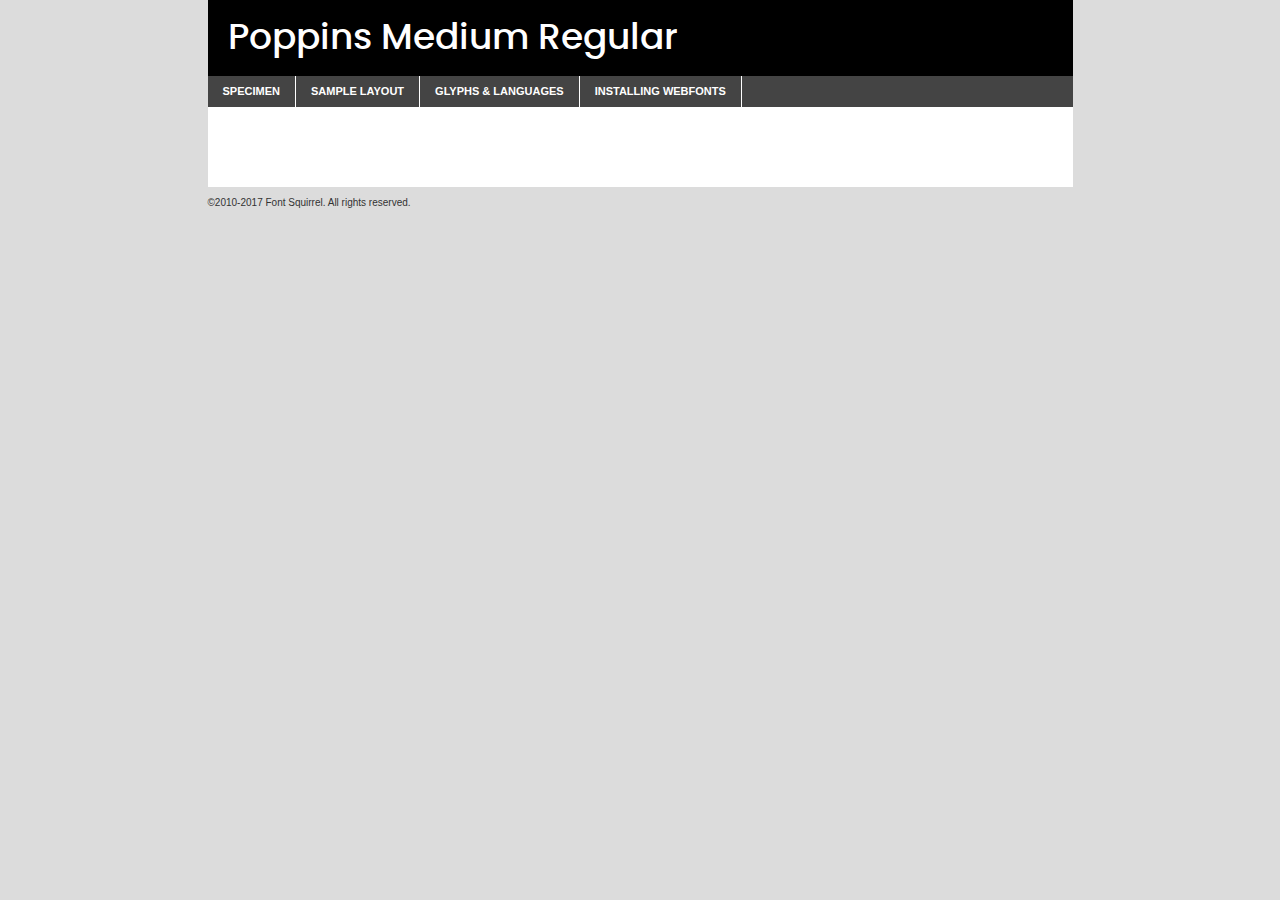
<file: components/fonts/poppins-medium-demo.html>
<!DOCTYPE html PUBLIC "-//W3C//DTD XHTML 1.0 Transitional//EN"
	"http://www.w3.org/TR/xhtml1/DTD/xhtml1-transitional.dtd">

<html xmlns="http://www.w3.org/1999/xhtml" xml:lang="en" lang="en">
<head>
	<meta http-equiv="Content-Type" content="text/html; charset=utf-8" />
	<script src="http://ajax.googleapis.com/ajax/libs/jquery/1.7.2/jquery.min.js" type="text/javascript" charset="utf-8"></script>
	<script type="text/javascript">
	(function($){$.fn.easyTabs=function(option){var param=jQuery.extend({fadeSpeed:"fast",defaultContent:1,activeClass:'active'},option);$(this).each(function(){var thisId="#"+this.id;if(param.defaultContent==''){param.defaultContent=1;}
	if(typeof param.defaultContent=="number")
	{var defaultTab=$(thisId+" .tabs li:eq("+(param.defaultContent-1)+") a").attr('href').substr(1);}else{var defaultTab=param.defaultContent;}
	$(thisId+" .tabs li a").each(function(){var tabToHide=$(this).attr('href').substr(1);$("#"+tabToHide).addClass('easytabs-tab-content');});hideAll();changeContent(defaultTab);function hideAll(){$(thisId+" .easytabs-tab-content").hide();}
	function changeContent(tabId){hideAll();$(thisId+" .tabs li").removeClass(param.activeClass);$(thisId+" .tabs li a[href=#"+tabId+"]").closest('li').addClass(param.activeClass);if(param.fadeSpeed!="none")
	{$(thisId+" #"+tabId).fadeIn(param.fadeSpeed);}else{$(thisId+" #"+tabId).show();}}
	$(thisId+" .tabs li").click(function(){var tabId=$(this).find('a').attr('href').substr(1);changeContent(tabId);return false;});});}})(jQuery);
	</script>
	<link rel="stylesheet" href="specimen_files/specimen_stylesheet.css" type="text/css" charset="utf-8" />
	<link rel="stylesheet" href="stylesheet.css" type="text/css" charset="utf-8" />

	<style type="text/css">
					body{
				font-family: 'poppinsmedium';
							}
		</style>

	<title>Poppins Medium Regular Specimen</title>
	
	
	<script type="text/javascript" charset="utf-8">
		$(document).ready(function() {
			$('#container').easyTabs({defaultContent:1});
		});
	</script>
</head>

<body>
<div id="container">
	<div id="header">
		Poppins Medium Regular	</div>
	<ul class="tabs">
		<li><a href="#specimen">Specimen</a></li>
		<li><a href="#layout">Sample Layout</a></li>
				<li><a href="#glyphs">Glyphs &amp; Languages</a></li>
		<li><a href="#installing">Installing Webfonts</a></li>
		
	</ul>
	
	<div id="main_content">

		
			<div id="specimen">
		
				<div class="section">
					<div class="grid12 firstcol">
						<div class="huge">AaBb</div>
					</div>
				</div>
		
				<div class="section">
					<div class="glyph_range">A&#x200B;B&#x200b;C&#x200b;D&#x200b;E&#x200b;F&#x200b;G&#x200b;H&#x200b;I&#x200b;J&#x200b;K&#x200b;L&#x200b;M&#x200b;N&#x200b;O&#x200b;P&#x200b;Q&#x200b;R&#x200b;S&#x200b;T&#x200b;U&#x200b;V&#x200b;W&#x200b;X&#x200b;Y&#x200b;Z&#x200b;a&#x200b;b&#x200b;c&#x200b;d&#x200b;e&#x200b;f&#x200b;g&#x200b;h&#x200b;i&#x200b;j&#x200b;k&#x200b;l&#x200b;m&#x200b;n&#x200b;o&#x200b;p&#x200b;q&#x200b;r&#x200b;s&#x200b;t&#x200b;u&#x200b;v&#x200b;w&#x200b;x&#x200b;y&#x200b;z&#x200b;1&#x200b;2&#x200b;3&#x200b;4&#x200b;5&#x200b;6&#x200b;7&#x200b;8&#x200b;9&#x200b;0&#x200b;&amp;&#x200b;.&#x200b;,&#x200b;?&#x200b;!&#x200b;&#64;&#x200b;(&#x200b;)&#x200b;#&#x200b;$&#x200b;%&#x200b;*&#x200b;+&#x200b;-&#x200b;=&#x200b;:&#x200b;;</div>
				</div>
				<div class="section">
					<div class="grid12 firstcol">
						<table class="sample_table">
							<tr><td>10</td><td class="size10">abcdefghijklmnopqrstuvwxyzABCDEFGHIJKLMNOPQRSTUVWXYZ0123456789abcdefghijklmnopqrstuvwxyzABCDEFGHIJKLMNOPQRSTUVWXYZ0123456789abcdefghijklmnopqrstuvwxyzABCDEFGHIJKLMNOPQRSTUVWXYZ</td></tr>
							<tr><td>11</td><td class="size11">abcdefghijklmnopqrstuvwxyzABCDEFGHIJKLMNOPQRSTUVWXYZ0123456789abcdefghijklmnopqrstuvwxyzABCDEFGHIJKLMNOPQRSTUVWXYZ0123456789abcdefghijklmnopqrstuvwxyzABCDEFGHIJKLMNOPQRSTUVWXYZ</td></tr>
							<tr><td>12</td><td class="size12">abcdefghijklmnopqrstuvwxyzABCDEFGHIJKLMNOPQRSTUVWXYZ0123456789abcdefghijklmnopqrstuvwxyzABCDEFGHIJKLMNOPQRSTUVWXYZ0123456789abcdefghijklmnopqrstuvwxyzABCDEFGHIJKLMNOPQRSTUVWXYZ</td></tr>
							<tr><td>13</td><td class="size13">abcdefghijklmnopqrstuvwxyzABCDEFGHIJKLMNOPQRSTUVWXYZ0123456789abcdefghijklmnopqrstuvwxyzABCDEFGHIJKLMNOPQRSTUVWXYZ0123456789abcdefghijklmnopqrstuvwxyzABCDEFGHIJKLMNOPQRSTUVWXYZ</td></tr>
							<tr><td>14</td><td class="size14">abcdefghijklmnopqrstuvwxyzABCDEFGHIJKLMNOPQRSTUVWXYZ0123456789abcdefghijklmnopqrstuvwxyzABCDEFGHIJKLMNOPQRSTUVWXYZ0123456789abcdefghijklmnopqrstuvwxyzABCDEFGHIJKLMNOPQRSTUVWXYZ</td></tr>
							<tr><td>16</td><td class="size16">abcdefghijklmnopqrstuvwxyzABCDEFGHIJKLMNOPQRSTUVWXYZ0123456789abcdefghijklmnopqrstuvwxyzABCDEFGHIJKLMNOPQRSTUVWXYZ</td></tr>
							<tr><td>18</td><td class="size18">abcdefghijklmnopqrstuvwxyzABCDEFGHIJKLMNOPQRSTUVWXYZ0123456789abcdefghijklmnopqrstuvwxyzABCDEFGHIJKLMNOPQRSTUVWXYZ</td></tr>
							<tr><td>20</td><td class="size20">abcdefghijklmnopqrstuvwxyzABCDEFGHIJKLMNOPQRSTUVWXYZ0123456789abcdefghijklmnopqrstuvwxyzABCDEFGHIJKLMNOPQRSTUVWXYZ</td></tr>
							<tr><td>24</td><td class="size24">abcdefghijklmnopqrstuvwxyzABCDEFGHIJKLMNOPQRSTUVWXYZ0123456789abcdefghijklmnopqrstuvwxyzABCDEFGHIJKLMNOPQRSTUVWXYZ</td></tr>
							<tr><td>30</td><td class="size30">abcdefghijklmnopqrstuvwxyzABCDEFGHIJKLMNOPQRSTUVWXYZ0123456789abcdefghijklmnopqrstuvwxyzABCDEFGHIJKLMNOPQRSTUVWXYZ</td></tr>
							<tr><td>36</td><td class="size36">abcdefghijklmnopqrstuvwxyzABCDEFGHIJKLMNOPQRSTUVWXYZ0123456789abcdefghijklmnopqrstuvwxyzABCDEFGHIJKLMNOPQRSTUVWXYZ</td></tr>
							<tr><td>48</td><td class="size48">abcdefghijklmnopqrstuvwxyzABCDEFGHIJKLMNOPQRSTUVWXYZ0123456789abcdefghijklmnopqrstuvwxyzABCDEFGHIJKLMNOPQRSTUVWXYZ</td></tr>
							<tr><td>60</td><td class="size60">abcdefghijklmnopqrstuvwxyzABCDEFGHIJKLMNOPQRSTUVWXYZ0123456789abcdefghijklmnopqrstuvwxyzABCDEFGHIJKLMNOPQRSTUVWXYZ</td></tr>
							<tr><td>72</td><td class="size72">abcdefghijklmnopqrstuvwxyzABCDEFGHIJKLMNOPQRSTUVWXYZ0123456789abcdefghijklmnopqrstuvwxyzABCDEFGHIJKLMNOPQRSTUVWXYZ</td></tr>
							<tr><td>90</td><td class="size90">abcdefghijklmnopqrstuvwxyzABCDEFGHIJKLMNOPQRSTUVWXYZ0123456789abcdefghijklmnopqrstuvwxyzABCDEFGHIJKLMNOPQRSTUVWXYZ</td></tr>
						</table>
				
					</div>
			
				</div>
		
		
		
								<div class="section" id="bodycomparison">


										<div id="xheight">
				<div class="fontbody">&#x25FC;&#x25FC;&#x25FC;&#x25FC;&#x25FC;&#x25FC;&#x25FC;&#x25FC;&#x25FC;&#x25FC;&#x25FC;&#x25FC;&#x25FC;&#x25FC;&#x25FC;&#x25FC;&#x25FC;&#x25FC;&#x25FC;&#x25FC;&#x25FC;&#x25FC;&#x25FC;&#x25FC;&#x25FC;&#x25FC;&#x25FC;&#x25FC;&#x25FC;&#x25FC;&#x25FC;&#x25FC;&#x25FC;&#x25FC;&#x25FC;&#x25FC;&#x25FC;&#x25FC;&#x25FC;&#x25FC;&#x25FC;&#x25FC;&#x25FC;&#x25FC;&#x25FC;&#x25FC;&#x25FC;&#x25FC;&#x25FC;&#x25FC;&#x25FC;&#x25FC;&#x25FC;&#x25FC;&#x25FC;&#x25FC;&#x25FC;&#x25FC;&#x25FC;&#x25FC;&#x25FC;&#x25FC;&#x25FC;&#x25FC;&#x25FC;&#x25FC;&#x25FC;&#x25FC;&#x25FC;&#x25FC;&#x25FC;&#x25FC;&#x25FC;&#x25FC;&#x25FC;&#x25FC;&#x25FC;&#x25FC;&#x25FC;&#x25FC;&#x25FC;&#x25FC;&#x25FC;&#x25FC;&#x25FC;&#x25FC;&#x25FC;&#x25FC;&#x25FC;&#x25FC;&#x25FC;&#x25FC;&#x25FC;&#x25FC;&#x25FC;&#x25FC;&#x25FC;&#x25FC;&#x25FC;body</div><div class="arialbody">body</div><div class="verdanabody">body</div><div class="georgiabody">body</div></div>
										<div class="fontbody" style="z-index:1">
											body<span>Poppins Medium Regular</span>
										</div>
										<div class="arialbody" style="z-index:1">
											body<span>Arial</span>
										</div>
										<div class="verdanabody" style="z-index:1">
											body<span>Verdana</span>
										</div>
										<div class="georgiabody" style="z-index:1">
											body<span>Georgia</span>
										</div>



								</div>
		
		
				<div class="section psample psample_row1" id="">
					
					<div class="grid2 firstcol">
						<p class="size10"><span>10.</span>Aenean lacinia bibendum nulla sed consectetur. Fusce dapibus, tellus ac cursus commodo, tortor mauris condimentum nibh, ut fermentum massa justo sit amet risus. Nullam id dolor id nibh ultricies vehicula ut id elit. Cum sociis natoque penatibus et magnis dis parturient montes, nascetur ridiculus mus. Nulla vitae elit libero, a pharetra augue.</p>
			
					</div>
					<div class="grid3">
						<p class="size11"><span>11.</span>Aenean lacinia bibendum nulla sed consectetur. Fusce dapibus, tellus ac cursus commodo, tortor mauris condimentum nibh, ut fermentum massa justo sit amet risus. Nullam id dolor id nibh ultricies vehicula ut id elit. Cum sociis natoque penatibus et magnis dis parturient montes, nascetur ridiculus mus. Nulla vitae elit libero, a pharetra augue.</p>
			
					</div>
					<div class="grid3">
						<p class="size12"><span>12.</span>Aenean lacinia bibendum nulla sed consectetur. Fusce dapibus, tellus ac cursus commodo, tortor mauris condimentum nibh, ut fermentum massa justo sit amet risus. Nullam id dolor id nibh ultricies vehicula ut id elit. Cum sociis natoque penatibus et magnis dis parturient montes, nascetur ridiculus mus. Nulla vitae elit libero, a pharetra augue.</p>
			
					</div>
					<div class="grid4">
						<p class="size13"><span>13.</span>Aenean lacinia bibendum nulla sed consectetur. Fusce dapibus, tellus ac cursus commodo, tortor mauris condimentum nibh, ut fermentum massa justo sit amet risus. Nullam id dolor id nibh ultricies vehicula ut id elit. Cum sociis natoque penatibus et magnis dis parturient montes, nascetur ridiculus mus. Nulla vitae elit libero, a pharetra augue.</p>
			
					</div>
					<div class="white_blend"></div>
					
				</div>
				<div class="section psample psample_row2" id="">
					<div class="grid3 firstcol">
						<p class="size14"><span>14.</span>Aenean lacinia bibendum nulla sed consectetur. Fusce dapibus, tellus ac cursus commodo, tortor mauris condimentum nibh, ut fermentum massa justo sit amet risus. Nullam id dolor id nibh ultricies vehicula ut id elit. Cum sociis natoque penatibus et magnis dis parturient montes, nascetur ridiculus mus. Nulla vitae elit libero, a pharetra augue.</p>
			
					</div>
					<div class="grid4">
						<p class="size16"><span>16.</span>Aenean lacinia bibendum nulla sed consectetur. Fusce dapibus, tellus ac cursus commodo, tortor mauris condimentum nibh, ut fermentum massa justo sit amet risus. Nullam id dolor id nibh ultricies vehicula ut id elit. Cum sociis natoque penatibus et magnis dis parturient montes, nascetur ridiculus mus. Nulla vitae elit libero, a pharetra augue.</p>
			
					</div>
					<div class="grid5">
						<p class="size18"><span>18.</span>Aenean lacinia bibendum nulla sed consectetur. Fusce dapibus, tellus ac cursus commodo, tortor mauris condimentum nibh, ut fermentum massa justo sit amet risus. Nullam id dolor id nibh ultricies vehicula ut id elit. Cum sociis natoque penatibus et magnis dis parturient montes, nascetur ridiculus mus. Nulla vitae elit libero, a pharetra augue.</p>
			
					</div>

					<div class="white_blend"></div>

				</div>
				
				<div class="section psample psample_row3" id="">
					<div class="grid5 firstcol">
						<p class="size20"><span>20.</span>Aenean lacinia bibendum nulla sed consectetur. Fusce dapibus, tellus ac cursus commodo, tortor mauris condimentum nibh, ut fermentum massa justo sit amet risus. Nullam id dolor id nibh ultricies vehicula ut id elit. Cum sociis natoque penatibus et magnis dis parturient montes, nascetur ridiculus mus. Nulla vitae elit libero, a pharetra augue.</p>
					</div>
					<div class="grid7">
						<p class="size24"><span>24.</span>Aenean lacinia bibendum nulla sed consectetur. Fusce dapibus, tellus ac cursus commodo, tortor mauris condimentum nibh, ut fermentum massa justo sit amet risus. Nullam id dolor id nibh ultricies vehicula ut id elit. Cum sociis natoque penatibus et magnis dis parturient montes, nascetur ridiculus mus. Nulla vitae elit libero, a pharetra augue.</p>
					</div>
					
					<div class="white_blend"></div>
					
				</div>
				
				<div class="section psample psample_row4" id="">
					<div class="grid12 firstcol">
						<p class="size30"><span>30.</span>Aenean lacinia bibendum nulla sed consectetur. Fusce dapibus, tellus ac cursus commodo, tortor mauris condimentum nibh, ut fermentum massa justo sit amet risus. Nullam id dolor id nibh ultricies vehicula ut id elit. Cum sociis natoque penatibus et magnis dis parturient montes, nascetur ridiculus mus. Nulla vitae elit libero, a pharetra augue.</p>
					</div>
					<div class="white_blend"></div>
					
				</div>
				
				
				
				<div class="section psample psample_row1 fullreverse">
					<div class="grid2 firstcol">
						<p class="size10"><span>10.</span>Aenean lacinia bibendum nulla sed consectetur. Fusce dapibus, tellus ac cursus commodo, tortor mauris condimentum nibh, ut fermentum massa justo sit amet risus. Nullam id dolor id nibh ultricies vehicula ut id elit. Cum sociis natoque penatibus et magnis dis parturient montes, nascetur ridiculus mus. Nulla vitae elit libero, a pharetra augue.</p>
			
					</div>
					<div class="grid3">
						<p class="size11"><span>11.</span>Aenean lacinia bibendum nulla sed consectetur. Fusce dapibus, tellus ac cursus commodo, tortor mauris condimentum nibh, ut fermentum massa justo sit amet risus. Nullam id dolor id nibh ultricies vehicula ut id elit. Cum sociis natoque penatibus et magnis dis parturient montes, nascetur ridiculus mus. Nulla vitae elit libero, a pharetra augue.</p>
			
					</div>
					<div class="grid3">
						<p class="size12"><span>12.</span>Aenean lacinia bibendum nulla sed consectetur. Fusce dapibus, tellus ac cursus commodo, tortor mauris condimentum nibh, ut fermentum massa justo sit amet risus. Nullam id dolor id nibh ultricies vehicula ut id elit. Cum sociis natoque penatibus et magnis dis parturient montes, nascetur ridiculus mus. Nulla vitae elit libero, a pharetra augue.</p>
			
					</div>
					<div class="grid4">
						<p class="size13"><span>13.</span>Aenean lacinia bibendum nulla sed consectetur. Fusce dapibus, tellus ac cursus commodo, tortor mauris condimentum nibh, ut fermentum massa justo sit amet risus. Nullam id dolor id nibh ultricies vehicula ut id elit. Cum sociis natoque penatibus et magnis dis parturient montes, nascetur ridiculus mus. Nulla vitae elit libero, a pharetra augue.</p>
			
					</div>
					<div class="black_blend"></div>
					
				</div>
				
				<div class="section psample psample_row2 fullreverse">
					<div class="grid3 firstcol">
						<p class="size14"><span>14.</span>Aenean lacinia bibendum nulla sed consectetur. Fusce dapibus, tellus ac cursus commodo, tortor mauris condimentum nibh, ut fermentum massa justo sit amet risus. Nullam id dolor id nibh ultricies vehicula ut id elit. Cum sociis natoque penatibus et magnis dis parturient montes, nascetur ridiculus mus. Nulla vitae elit libero, a pharetra augue.</p>
			
					</div>
					<div class="grid4">
						<p class="size16"><span>16.</span>Aenean lacinia bibendum nulla sed consectetur. Fusce dapibus, tellus ac cursus commodo, tortor mauris condimentum nibh, ut fermentum massa justo sit amet risus. Nullam id dolor id nibh ultricies vehicula ut id elit. Cum sociis natoque penatibus et magnis dis parturient montes, nascetur ridiculus mus. Nulla vitae elit libero, a pharetra augue.</p>
			
					</div>
					<div class="grid5">
						<p class="size18"><span>18.</span>Aenean lacinia bibendum nulla sed consectetur. Fusce dapibus, tellus ac cursus commodo, tortor mauris condimentum nibh, ut fermentum massa justo sit amet risus. Nullam id dolor id nibh ultricies vehicula ut id elit. Cum sociis natoque penatibus et magnis dis parturient montes, nascetur ridiculus mus. Nulla vitae elit libero, a pharetra augue.</p>
			
					</div>
					<div class="black_blend"></div>

				</div>
				
				<div class="section psample fullreverse psample_row3" id="">
					<div class="grid5 firstcol">
						<p class="size20"><span>20.</span>Aenean lacinia bibendum nulla sed consectetur. Fusce dapibus, tellus ac cursus commodo, tortor mauris condimentum nibh, ut fermentum massa justo sit amet risus. Nullam id dolor id nibh ultricies vehicula ut id elit. Cum sociis natoque penatibus et magnis dis parturient montes, nascetur ridiculus mus. Nulla vitae elit libero, a pharetra augue.</p>
					</div>
					<div class="grid7">
						<p class="size24"><span>24.</span>Aenean lacinia bibendum nulla sed consectetur. Fusce dapibus, tellus ac cursus commodo, tortor mauris condimentum nibh, ut fermentum massa justo sit amet risus. Nullam id dolor id nibh ultricies vehicula ut id elit. Cum sociis natoque penatibus et magnis dis parturient montes, nascetur ridiculus mus. Nulla vitae elit libero, a pharetra augue.</p>
					</div>
					
					<div class="black_blend"></div>
					
				</div>
				
				<div class="section psample fullreverse psample_row4" id="" style="border-bottom: 20px #000 solid;">
					<div class="grid12 firstcol">
						<p class="size30"><span>30.</span>Aenean lacinia bibendum nulla sed consectetur. Fusce dapibus, tellus ac cursus commodo, tortor mauris condimentum nibh, ut fermentum massa justo sit amet risus. Nullam id dolor id nibh ultricies vehicula ut id elit. Cum sociis natoque penatibus et magnis dis parturient montes, nascetur ridiculus mus. Nulla vitae elit libero, a pharetra augue.</p>
					</div>
					<div class="black_blend"></div>
					
				</div>
				
				
				
				
			</div>
			
			<div id="layout">
				
				<div class="section">
					
					<div class="grid12 firstcol">
						<h1>Lorem Ipsum Dolor</h1>
						<h2>Etiam porta sem malesuada magna mollis euismod</h2>
						
						<p class="byline">By <a href="#link">Aenean Lacinia</a></p>
					</div>
				</div>
				<div class="section">
					<div class="grid8 firstcol">
						<p class="large">Donec sed odio dui. Morbi leo risus, porta ac consectetur ac, vestibulum at eros. Fusce dapibus, tellus ac cursus commodo, tortor mauris condimentum nibh, ut fermentum massa justo sit amet risus. </p>

						
						<h3>Pellentesque ornare sem</h3>

						<p>Maecenas sed diam eget risus varius blandit sit amet non magna. Maecenas faucibus mollis interdum. Donec ullamcorper nulla non metus auctor fringilla. Nullam id dolor id nibh ultricies vehicula ut id elit. Nullam id dolor id nibh ultricies vehicula ut id elit. </p>

						<p>Aenean eu leo quam. Pellentesque ornare sem lacinia quam venenatis vestibulum. Lorem ipsum dolor sit amet, consectetur adipiscing elit. Cum sociis natoque penatibus et magnis dis parturient montes, nascetur ridiculus mus. </p>

						<p>Nulla vitae elit libero, a pharetra augue. Praesent commodo cursus magna, vel scelerisque nisl consectetur et. Aenean lacinia bibendum nulla sed consectetur. </p>

						<p>Nullam quis risus eget urna mollis ornare vel eu leo. Nullam quis risus eget urna mollis ornare vel eu leo. Maecenas sed diam eget risus varius blandit sit amet non magna. Donec ullamcorper nulla non metus auctor fringilla. </p>

						<h3>Cras mattis consectetur</h3>

						<p>Aenean eu leo quam. Pellentesque ornare sem lacinia quam venenatis vestibulum. Aenean lacinia bibendum nulla sed consectetur. Integer posuere erat a ante venenatis dapibus posuere velit aliquet. Cras mattis consectetur purus sit amet fermentum. </p>

						<p>Nullam id dolor id nibh ultricies vehicula ut id elit. Nullam quis risus eget urna mollis ornare vel eu leo. Cras mattis consectetur purus sit amet fermentum.</p>
					</div>
					
					<div class="grid4 sidebar">
						
						<div class="box reverse">
							<p class="last">Nullam quis risus eget urna mollis ornare vel eu leo. Donec ullamcorper nulla non metus auctor fringilla. Cras mattis consectetur purus sit amet fermentum. Sed posuere consectetur est at lobortis. Lorem ipsum dolor sit amet, consectetur adipiscing elit. </p>
						</div>
						
						<p class="caption">Maecenas sed diam eget risus varius.</p>

						<p>Vestibulum id ligula porta felis euismod semper. Integer posuere erat a ante venenatis dapibus posuere velit aliquet. Vestibulum id ligula porta felis euismod semper. Sed posuere consectetur est at lobortis. Maecenas sed diam eget risus varius blandit sit amet non magna. Fusce dapibus, tellus ac cursus commodo, tortor mauris condimentum nibh, ut fermentum massa justo sit amet risus. </p>

					

						<p>Duis mollis, est non commodo luctus, nisi erat porttitor ligula, eget lacinia odio sem nec elit. Aenean lacinia bibendum nulla sed consectetur. Vivamus sagittis lacus vel augue laoreet rutrum faucibus dolor auctor. Aenean lacinia bibendum nulla sed consectetur. Nullam quis risus eget urna mollis ornare vel eu leo. </p>

						<p>Praesent commodo cursus magna, vel scelerisque nisl consectetur et. Donec ullamcorper nulla non metus auctor fringilla. Maecenas faucibus mollis interdum. Fusce dapibus, tellus ac cursus commodo, tortor mauris condimentum nibh, ut fermentum massa justo sit amet risus. </p>

					</div>
				</div>
				
			</div>


			



		<div id="glyphs">
			<div class="section">
				<div class="grid12 firstcol">
			
				<h1>Language Support</h1>
				<p>The subset of Poppins Medium Regular in this kit supports the following languages:<br />
			
					Albanian, Basque, Breton, Chamorro, Danish, Dutch, English, Faroese, Finnish, French, Frisian, Galician, German, Icelandic, Italian, Malagasy, Norwegian, Portuguese, Spanish, Alsatian, Aragonese, Arapaho, Arrernte, Asturian, Aymara, Bislama, Cebuano, Corsican, Fijian, French_creole, Genoese, Gilbertese, Greenlandic, Haitian_creole, Hiligaynon, Hmong, Hopi, Ibanag, Iloko_ilokano, Indonesian, Interglossa_glosa, Interlingua, Irish_gaelic, Jerriais, Lojban, Lombard, Luxembourgeois, Manx, Mohawk, Norfolk_pitcairnese, Occitan, Oromo, Pangasinan, Papiamento, Piedmontese, Potawatomi, Rhaeto-romance, Romansh, Rotokas, Sami_lule, Samoan, Sardinian, Scots_gaelic, Seychelles_creole, Shona, Sicilian, Somali, Southern_ndebele, Swahili, Swati_swazi, Tagalog_filipino_pilipino, Tetum, Tok_pisin, Uyghur_latinized, Volapuk, Walloon, Warlpiri, Xhosa, Yapese, Zulu, Latinbasic, Ubasic, Demo				</p>
				<h1>Glyph Chart</h1>
				<p>The subset of Poppins Medium Regular in this kit includes all the glyphs listed below. Unicode entities are included above each glyph to help you insert individual characters into your layout.</p>
				<div id="glyph_chart">
			
																														 <div><p>&amp;#13;</p>&#13;</div>
																				 <div><p>&amp;#32;</p>&#32;</div>
																				 <div><p>&amp;#33;</p>&#33;</div>
																				 <div><p>&amp;#34;</p>&#34;</div>
																				 <div><p>&amp;#35;</p>&#35;</div>
																				 <div><p>&amp;#36;</p>&#36;</div>
																				 <div><p>&amp;#37;</p>&#37;</div>
																				 <div><p>&amp;#38;</p>&#38;</div>
																				 <div><p>&amp;#39;</p>&#39;</div>
																				 <div><p>&amp;#40;</p>&#40;</div>
																				 <div><p>&amp;#41;</p>&#41;</div>
																				 <div><p>&amp;#42;</p>&#42;</div>
																				 <div><p>&amp;#43;</p>&#43;</div>
																				 <div><p>&amp;#44;</p>&#44;</div>
																				 <div><p>&amp;#45;</p>&#45;</div>
																				 <div><p>&amp;#46;</p>&#46;</div>
																				 <div><p>&amp;#47;</p>&#47;</div>
																				 <div><p>&amp;#48;</p>&#48;</div>
																				 <div><p>&amp;#49;</p>&#49;</div>
																				 <div><p>&amp;#50;</p>&#50;</div>
																				 <div><p>&amp;#51;</p>&#51;</div>
																				 <div><p>&amp;#52;</p>&#52;</div>
																				 <div><p>&amp;#53;</p>&#53;</div>
																				 <div><p>&amp;#54;</p>&#54;</div>
																				 <div><p>&amp;#55;</p>&#55;</div>
																				 <div><p>&amp;#56;</p>&#56;</div>
																				 <div><p>&amp;#57;</p>&#57;</div>
																				 <div><p>&amp;#58;</p>&#58;</div>
																				 <div><p>&amp;#59;</p>&#59;</div>
																				 <div><p>&amp;#60;</p>&#60;</div>
																				 <div><p>&amp;#61;</p>&#61;</div>
																				 <div><p>&amp;#62;</p>&#62;</div>
																				 <div><p>&amp;#63;</p>&#63;</div>
																				 <div><p>&amp;#64;</p>&#64;</div>
																				 <div><p>&amp;#65;</p>&#65;</div>
																				 <div><p>&amp;#66;</p>&#66;</div>
																				 <div><p>&amp;#67;</p>&#67;</div>
																				 <div><p>&amp;#68;</p>&#68;</div>
																				 <div><p>&amp;#69;</p>&#69;</div>
																				 <div><p>&amp;#70;</p>&#70;</div>
																				 <div><p>&amp;#71;</p>&#71;</div>
																				 <div><p>&amp;#72;</p>&#72;</div>
																				 <div><p>&amp;#73;</p>&#73;</div>
																				 <div><p>&amp;#74;</p>&#74;</div>
																				 <div><p>&amp;#75;</p>&#75;</div>
																				 <div><p>&amp;#76;</p>&#76;</div>
																				 <div><p>&amp;#77;</p>&#77;</div>
																				 <div><p>&amp;#78;</p>&#78;</div>
																				 <div><p>&amp;#79;</p>&#79;</div>
																				 <div><p>&amp;#80;</p>&#80;</div>
																				 <div><p>&amp;#81;</p>&#81;</div>
																				 <div><p>&amp;#82;</p>&#82;</div>
																				 <div><p>&amp;#83;</p>&#83;</div>
																				 <div><p>&amp;#84;</p>&#84;</div>
																				 <div><p>&amp;#85;</p>&#85;</div>
																				 <div><p>&amp;#86;</p>&#86;</div>
																				 <div><p>&amp;#87;</p>&#87;</div>
																				 <div><p>&amp;#88;</p>&#88;</div>
																				 <div><p>&amp;#89;</p>&#89;</div>
																				 <div><p>&amp;#90;</p>&#90;</div>
																				 <div><p>&amp;#91;</p>&#91;</div>
																				 <div><p>&amp;#92;</p>&#92;</div>
																				 <div><p>&amp;#93;</p>&#93;</div>
																				 <div><p>&amp;#94;</p>&#94;</div>
																				 <div><p>&amp;#95;</p>&#95;</div>
																				 <div><p>&amp;#96;</p>&#96;</div>
																				 <div><p>&amp;#97;</p>&#97;</div>
																				 <div><p>&amp;#98;</p>&#98;</div>
																				 <div><p>&amp;#99;</p>&#99;</div>
																				 <div><p>&amp;#100;</p>&#100;</div>
																				 <div><p>&amp;#101;</p>&#101;</div>
																				 <div><p>&amp;#102;</p>&#102;</div>
																				 <div><p>&amp;#103;</p>&#103;</div>
																				 <div><p>&amp;#104;</p>&#104;</div>
																				 <div><p>&amp;#105;</p>&#105;</div>
																				 <div><p>&amp;#106;</p>&#106;</div>
																				 <div><p>&amp;#107;</p>&#107;</div>
																				 <div><p>&amp;#108;</p>&#108;</div>
																				 <div><p>&amp;#109;</p>&#109;</div>
																				 <div><p>&amp;#110;</p>&#110;</div>
																				 <div><p>&amp;#111;</p>&#111;</div>
																				 <div><p>&amp;#112;</p>&#112;</div>
																				 <div><p>&amp;#113;</p>&#113;</div>
																				 <div><p>&amp;#114;</p>&#114;</div>
																				 <div><p>&amp;#115;</p>&#115;</div>
																				 <div><p>&amp;#116;</p>&#116;</div>
																				 <div><p>&amp;#117;</p>&#117;</div>
																				 <div><p>&amp;#118;</p>&#118;</div>
																				 <div><p>&amp;#119;</p>&#119;</div>
																				 <div><p>&amp;#120;</p>&#120;</div>
																				 <div><p>&amp;#121;</p>&#121;</div>
																				 <div><p>&amp;#122;</p>&#122;</div>
																				 <div><p>&amp;#123;</p>&#123;</div>
																				 <div><p>&amp;#124;</p>&#124;</div>
																				 <div><p>&amp;#125;</p>&#125;</div>
																				 <div><p>&amp;#126;</p>&#126;</div>
																				 <div><p>&amp;#160;</p>&#160;</div>
																				 <div><p>&amp;#161;</p>&#161;</div>
																				 <div><p>&amp;#162;</p>&#162;</div>
																				 <div><p>&amp;#163;</p>&#163;</div>
																				 <div><p>&amp;#164;</p>&#164;</div>
																				 <div><p>&amp;#165;</p>&#165;</div>
																				 <div><p>&amp;#166;</p>&#166;</div>
																				 <div><p>&amp;#167;</p>&#167;</div>
																				 <div><p>&amp;#168;</p>&#168;</div>
																				 <div><p>&amp;#169;</p>&#169;</div>
																				 <div><p>&amp;#170;</p>&#170;</div>
																				 <div><p>&amp;#171;</p>&#171;</div>
																				 <div><p>&amp;#172;</p>&#172;</div>
																				 <div><p>&amp;#173;</p>&#173;</div>
																				 <div><p>&amp;#174;</p>&#174;</div>
																				 <div><p>&amp;#175;</p>&#175;</div>
																				 <div><p>&amp;#176;</p>&#176;</div>
																				 <div><p>&amp;#177;</p>&#177;</div>
																				 <div><p>&amp;#178;</p>&#178;</div>
																				 <div><p>&amp;#179;</p>&#179;</div>
																				 <div><p>&amp;#180;</p>&#180;</div>
																				 <div><p>&amp;#181;</p>&#181;</div>
																				 <div><p>&amp;#182;</p>&#182;</div>
																				 <div><p>&amp;#183;</p>&#183;</div>
																				 <div><p>&amp;#184;</p>&#184;</div>
																				 <div><p>&amp;#185;</p>&#185;</div>
																				 <div><p>&amp;#186;</p>&#186;</div>
																				 <div><p>&amp;#187;</p>&#187;</div>
																				 <div><p>&amp;#188;</p>&#188;</div>
																				 <div><p>&amp;#189;</p>&#189;</div>
																				 <div><p>&amp;#190;</p>&#190;</div>
																				 <div><p>&amp;#191;</p>&#191;</div>
																				 <div><p>&amp;#192;</p>&#192;</div>
																				 <div><p>&amp;#193;</p>&#193;</div>
																				 <div><p>&amp;#194;</p>&#194;</div>
																				 <div><p>&amp;#195;</p>&#195;</div>
																				 <div><p>&amp;#196;</p>&#196;</div>
																				 <div><p>&amp;#197;</p>&#197;</div>
																				 <div><p>&amp;#198;</p>&#198;</div>
																				 <div><p>&amp;#199;</p>&#199;</div>
																				 <div><p>&amp;#200;</p>&#200;</div>
																				 <div><p>&amp;#201;</p>&#201;</div>
																				 <div><p>&amp;#202;</p>&#202;</div>
																				 <div><p>&amp;#203;</p>&#203;</div>
																				 <div><p>&amp;#204;</p>&#204;</div>
																				 <div><p>&amp;#205;</p>&#205;</div>
																				 <div><p>&amp;#206;</p>&#206;</div>
																				 <div><p>&amp;#207;</p>&#207;</div>
																				 <div><p>&amp;#208;</p>&#208;</div>
																				 <div><p>&amp;#209;</p>&#209;</div>
																				 <div><p>&amp;#210;</p>&#210;</div>
																				 <div><p>&amp;#211;</p>&#211;</div>
																				 <div><p>&amp;#212;</p>&#212;</div>
																				 <div><p>&amp;#213;</p>&#213;</div>
																				 <div><p>&amp;#214;</p>&#214;</div>
																				 <div><p>&amp;#215;</p>&#215;</div>
																				 <div><p>&amp;#216;</p>&#216;</div>
																				 <div><p>&amp;#217;</p>&#217;</div>
																				 <div><p>&amp;#218;</p>&#218;</div>
																				 <div><p>&amp;#219;</p>&#219;</div>
																				 <div><p>&amp;#220;</p>&#220;</div>
																				 <div><p>&amp;#221;</p>&#221;</div>
																				 <div><p>&amp;#222;</p>&#222;</div>
																				 <div><p>&amp;#223;</p>&#223;</div>
																				 <div><p>&amp;#224;</p>&#224;</div>
																				 <div><p>&amp;#225;</p>&#225;</div>
																				 <div><p>&amp;#226;</p>&#226;</div>
																				 <div><p>&amp;#227;</p>&#227;</div>
																				 <div><p>&amp;#228;</p>&#228;</div>
																				 <div><p>&amp;#229;</p>&#229;</div>
																				 <div><p>&amp;#230;</p>&#230;</div>
																				 <div><p>&amp;#231;</p>&#231;</div>
																				 <div><p>&amp;#232;</p>&#232;</div>
																				 <div><p>&amp;#233;</p>&#233;</div>
																				 <div><p>&amp;#234;</p>&#234;</div>
																				 <div><p>&amp;#235;</p>&#235;</div>
																				 <div><p>&amp;#236;</p>&#236;</div>
																				 <div><p>&amp;#237;</p>&#237;</div>
																				 <div><p>&amp;#238;</p>&#238;</div>
																				 <div><p>&amp;#239;</p>&#239;</div>
																				 <div><p>&amp;#240;</p>&#240;</div>
																				 <div><p>&amp;#241;</p>&#241;</div>
																				 <div><p>&amp;#242;</p>&#242;</div>
																				 <div><p>&amp;#243;</p>&#243;</div>
																				 <div><p>&amp;#244;</p>&#244;</div>
																				 <div><p>&amp;#245;</p>&#245;</div>
																				 <div><p>&amp;#246;</p>&#246;</div>
																				 <div><p>&amp;#247;</p>&#247;</div>
																				 <div><p>&amp;#248;</p>&#248;</div>
																				 <div><p>&amp;#249;</p>&#249;</div>
																				 <div><p>&amp;#250;</p>&#250;</div>
																				 <div><p>&amp;#251;</p>&#251;</div>
																				 <div><p>&amp;#252;</p>&#252;</div>
																				 <div><p>&amp;#253;</p>&#253;</div>
																				 <div><p>&amp;#254;</p>&#254;</div>
																				 <div><p>&amp;#255;</p>&#255;</div>
																				 <div><p>&amp;#338;</p>&#338;</div>
																				 <div><p>&amp;#339;</p>&#339;</div>
																				 <div><p>&amp;#376;</p>&#376;</div>
																				 <div><p>&amp;#710;</p>&#710;</div>
																				 <div><p>&amp;#732;</p>&#732;</div>
																				 <div><p>&amp;#8192;</p>&#8192;</div>
																				 <div><p>&amp;#8193;</p>&#8193;</div>
																				 <div><p>&amp;#8194;</p>&#8194;</div>
																				 <div><p>&amp;#8195;</p>&#8195;</div>
																				 <div><p>&amp;#8196;</p>&#8196;</div>
																				 <div><p>&amp;#8197;</p>&#8197;</div>
																				 <div><p>&amp;#8198;</p>&#8198;</div>
																				 <div><p>&amp;#8199;</p>&#8199;</div>
																				 <div><p>&amp;#8200;</p>&#8200;</div>
																				 <div><p>&amp;#8201;</p>&#8201;</div>
																				 <div><p>&amp;#8202;</p>&#8202;</div>
																				 <div><p>&amp;#8208;</p>&#8208;</div>
																				 <div><p>&amp;#8209;</p>&#8209;</div>
																				 <div><p>&amp;#8210;</p>&#8210;</div>
																				 <div><p>&amp;#8211;</p>&#8211;</div>
																				 <div><p>&amp;#8212;</p>&#8212;</div>
																				 <div><p>&amp;#8216;</p>&#8216;</div>
																				 <div><p>&amp;#8217;</p>&#8217;</div>
																				 <div><p>&amp;#8218;</p>&#8218;</div>
																				 <div><p>&amp;#8220;</p>&#8220;</div>
																				 <div><p>&amp;#8221;</p>&#8221;</div>
																				 <div><p>&amp;#8222;</p>&#8222;</div>
																				 <div><p>&amp;#8226;</p>&#8226;</div>
																				 <div><p>&amp;#8230;</p>&#8230;</div>
																				 <div><p>&amp;#8239;</p>&#8239;</div>
																				 <div><p>&amp;#8249;</p>&#8249;</div>
																				 <div><p>&amp;#8250;</p>&#8250;</div>
																				 <div><p>&amp;#8287;</p>&#8287;</div>
																				 <div><p>&amp;#8364;</p>&#8364;</div>
																				 <div><p>&amp;#8482;</p>&#8482;</div>
																				 <div><p>&amp;#9724;</p>&#9724;</div>
																				 <div><p>&amp;#64257;</p>&#64257;</div>
																				 <div><p>&amp;#64258;</p>&#64258;</div>
																																																</div>	
				</div>
		
		
			</div>
		</div>
		
		
		<div id="specs">
			
		</div>
	
		<div id="installing">
			<div class="section">
				<div class="grid7 firstcol">
					<h1>Installing Webfonts</h1>
					
					<p>Webfonts are supported by all major browser platforms but not all in the same way. There are currently four different font formats that must be included in order to target all browsers. This includes TTF, WOFF, EOT and SVG.</p>
					
					<h2>1. Upload your webfonts</h2>
					<p>You must upload your webfont kit to your website. They should be in or near the same directory as your CSS files.</p>
					
					<h2>2. Include the webfont stylesheet</h2>
					<p>A special CSS @font-face declaration helps the various browsers select the appropriate font it needs without causing you a bunch of headaches. Learn more about this syntax by reading the <a href="https://www.fontspring.com/blog/further-hardening-of-the-bulletproof-syntax">Fontspring blog post</a> about it. The code for it is as follows:</p>


<code>
@font-face{ 
	font-family: 'MyWebFont';
	src: url('WebFont.eot');
	src: url('WebFont.eot?#iefix') format('embedded-opentype'),
	     url('WebFont.woff') format('woff'),
	     url('WebFont.ttf') format('truetype'),
	     url('WebFont.svg#webfont') format('svg');
}
</code>

	<p>We've already gone ahead and generated the code for you. All you have to do is link to the stylesheet in your HTML, like this:</p>
	<code>&lt;link rel=&quot;stylesheet&quot; href=&quot;stylesheet.css&quot; type=&quot;text/css&quot; charset=&quot;utf-8&quot; /&gt;</code>

					<h2>3. Modify your own stylesheet</h2>
					<p>To take advantage of your new fonts, you must tell your stylesheet to use them. Look at the original @font-face declaration above and find the property called "font-family." The name linked there will be what you use to reference the font. Prepend that webfont name to the font stack in the "font-family" property, inside the selector you want to change. For example:</p>
<code>p { font-family: 'WebFont', Arial, sans-serif; }</code>

<h2>4. Test</h2>
<p>Getting webfonts to work cross-browser <em>can</em> be tricky. Use the information in the sidebar to help you if you find that fonts aren't loading in a particular browser.</p>
				</div>
				
				<div class="grid5 sidebar">
					<div class="box">
						<h2>Troubleshooting<br />Font-Face Problems</h2>
						<p>Having trouble getting your webfonts to load in your new website? Here are some tips to sort out what might be the problem.</p>

						<h3>Fonts not showing in any browser</h3>

						<p>This sounds like you need to work on the plumbing. You either did not upload the fonts to the correct directory, or you did not link the fonts properly in the CSS. If you've confirmed that all this is correct and you still have a problem, take a look at your .htaccess file and see if requests are getting intercepted.</p>

						<h3>Fonts not loading in iPhone or iPad</h3>

						<p>The most common problem here is that you are serving the fonts from an IIS server. IIS refuses to serve files that have unknown MIME types. If that is the case, you must set the MIME type for SVG to "image/svg+xml" in the server settings. Follow these instructions from Microsoft if you need help.</p>

						<h3>Fonts not loading in Firefox</h3>

						<p>The primary reason for this failure? You are still using a version Firefox older than 3.5. So upgrade already! If that isn't it, then you are very likely serving fonts from a different domain. Firefox requires that all font assets be served from the same domain. Lastly it is possible that you need to add WOFF to your list of MIME types (if you are serving via IIS.)</p>

						<h3>Fonts not loading in IE</h3>

						<p>Are you looking at Internet Explorer on an actual Windows machine or are you cheating by using a service like Adobe BrowserLab? Many of these screenshot services do not render @font-face for IE. Best to test it on a real machine.</p>

						<h3>Fonts not loading in IE9</h3>

						<p>IE9, like Firefox, requires that fonts be served from the same domain as the website. Make sure that is the case.</p>
					</div>
				</div>
			</div>
			
		</div>
	
	</div>
	<div id="footer">
		<p>&copy;2010-2017 Font Squirrel. All rights reserved.</p>
	</div>
</div>
</body>
</html>
</file>
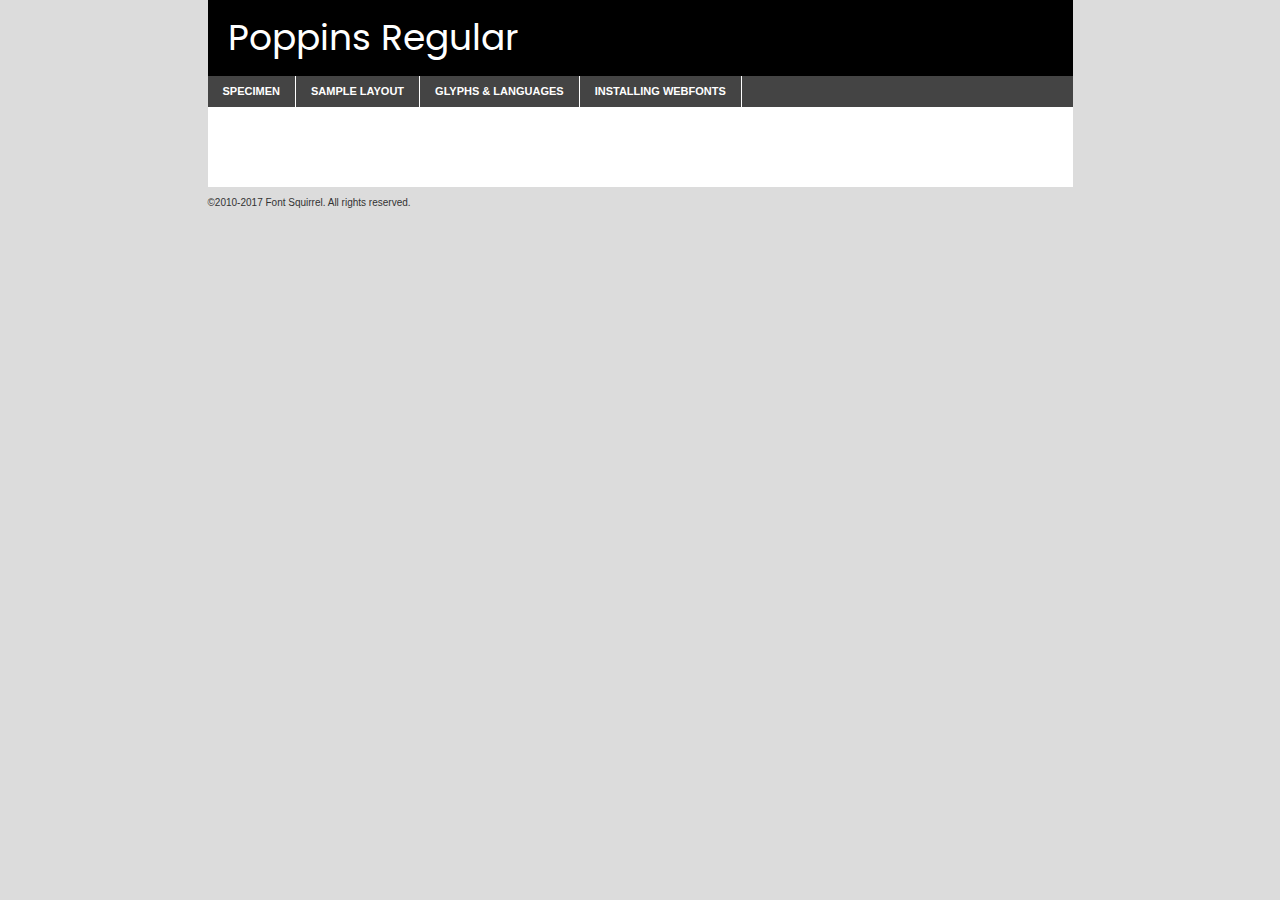
<file: components/fonts/poppins-regular-demo.html>
<!DOCTYPE html PUBLIC "-//W3C//DTD XHTML 1.0 Transitional//EN"
	"http://www.w3.org/TR/xhtml1/DTD/xhtml1-transitional.dtd">

<html xmlns="http://www.w3.org/1999/xhtml" xml:lang="en" lang="en">
<head>
	<meta http-equiv="Content-Type" content="text/html; charset=utf-8" />
	<script src="http://ajax.googleapis.com/ajax/libs/jquery/1.7.2/jquery.min.js" type="text/javascript" charset="utf-8"></script>
	<script type="text/javascript">
	(function($){$.fn.easyTabs=function(option){var param=jQuery.extend({fadeSpeed:"fast",defaultContent:1,activeClass:'active'},option);$(this).each(function(){var thisId="#"+this.id;if(param.defaultContent==''){param.defaultContent=1;}
	if(typeof param.defaultContent=="number")
	{var defaultTab=$(thisId+" .tabs li:eq("+(param.defaultContent-1)+") a").attr('href').substr(1);}else{var defaultTab=param.defaultContent;}
	$(thisId+" .tabs li a").each(function(){var tabToHide=$(this).attr('href').substr(1);$("#"+tabToHide).addClass('easytabs-tab-content');});hideAll();changeContent(defaultTab);function hideAll(){$(thisId+" .easytabs-tab-content").hide();}
	function changeContent(tabId){hideAll();$(thisId+" .tabs li").removeClass(param.activeClass);$(thisId+" .tabs li a[href=#"+tabId+"]").closest('li').addClass(param.activeClass);if(param.fadeSpeed!="none")
	{$(thisId+" #"+tabId).fadeIn(param.fadeSpeed);}else{$(thisId+" #"+tabId).show();}}
	$(thisId+" .tabs li").click(function(){var tabId=$(this).find('a').attr('href').substr(1);changeContent(tabId);return false;});});}})(jQuery);
	</script>
	<link rel="stylesheet" href="specimen_files/specimen_stylesheet.css" type="text/css" charset="utf-8" />
	<link rel="stylesheet" href="stylesheet.css" type="text/css" charset="utf-8" />

	<style type="text/css">
					body{
				font-family: 'poppinsregular';
							}
		</style>

	<title>Poppins Regular Specimen</title>
	
	
	<script type="text/javascript" charset="utf-8">
		$(document).ready(function() {
			$('#container').easyTabs({defaultContent:1});
		});
	</script>
</head>

<body>
<div id="container">
	<div id="header">
		Poppins Regular	</div>
	<ul class="tabs">
		<li><a href="#specimen">Specimen</a></li>
		<li><a href="#layout">Sample Layout</a></li>
				<li><a href="#glyphs">Glyphs &amp; Languages</a></li>
		<li><a href="#installing">Installing Webfonts</a></li>
		
	</ul>
	
	<div id="main_content">

		
			<div id="specimen">
		
				<div class="section">
					<div class="grid12 firstcol">
						<div class="huge">AaBb</div>
					</div>
				</div>
		
				<div class="section">
					<div class="glyph_range">A&#x200B;B&#x200b;C&#x200b;D&#x200b;E&#x200b;F&#x200b;G&#x200b;H&#x200b;I&#x200b;J&#x200b;K&#x200b;L&#x200b;M&#x200b;N&#x200b;O&#x200b;P&#x200b;Q&#x200b;R&#x200b;S&#x200b;T&#x200b;U&#x200b;V&#x200b;W&#x200b;X&#x200b;Y&#x200b;Z&#x200b;a&#x200b;b&#x200b;c&#x200b;d&#x200b;e&#x200b;f&#x200b;g&#x200b;h&#x200b;i&#x200b;j&#x200b;k&#x200b;l&#x200b;m&#x200b;n&#x200b;o&#x200b;p&#x200b;q&#x200b;r&#x200b;s&#x200b;t&#x200b;u&#x200b;v&#x200b;w&#x200b;x&#x200b;y&#x200b;z&#x200b;1&#x200b;2&#x200b;3&#x200b;4&#x200b;5&#x200b;6&#x200b;7&#x200b;8&#x200b;9&#x200b;0&#x200b;&amp;&#x200b;.&#x200b;,&#x200b;?&#x200b;!&#x200b;&#64;&#x200b;(&#x200b;)&#x200b;#&#x200b;$&#x200b;%&#x200b;*&#x200b;+&#x200b;-&#x200b;=&#x200b;:&#x200b;;</div>
				</div>
				<div class="section">
					<div class="grid12 firstcol">
						<table class="sample_table">
							<tr><td>10</td><td class="size10">abcdefghijklmnopqrstuvwxyzABCDEFGHIJKLMNOPQRSTUVWXYZ0123456789abcdefghijklmnopqrstuvwxyzABCDEFGHIJKLMNOPQRSTUVWXYZ0123456789abcdefghijklmnopqrstuvwxyzABCDEFGHIJKLMNOPQRSTUVWXYZ</td></tr>
							<tr><td>11</td><td class="size11">abcdefghijklmnopqrstuvwxyzABCDEFGHIJKLMNOPQRSTUVWXYZ0123456789abcdefghijklmnopqrstuvwxyzABCDEFGHIJKLMNOPQRSTUVWXYZ0123456789abcdefghijklmnopqrstuvwxyzABCDEFGHIJKLMNOPQRSTUVWXYZ</td></tr>
							<tr><td>12</td><td class="size12">abcdefghijklmnopqrstuvwxyzABCDEFGHIJKLMNOPQRSTUVWXYZ0123456789abcdefghijklmnopqrstuvwxyzABCDEFGHIJKLMNOPQRSTUVWXYZ0123456789abcdefghijklmnopqrstuvwxyzABCDEFGHIJKLMNOPQRSTUVWXYZ</td></tr>
							<tr><td>13</td><td class="size13">abcdefghijklmnopqrstuvwxyzABCDEFGHIJKLMNOPQRSTUVWXYZ0123456789abcdefghijklmnopqrstuvwxyzABCDEFGHIJKLMNOPQRSTUVWXYZ0123456789abcdefghijklmnopqrstuvwxyzABCDEFGHIJKLMNOPQRSTUVWXYZ</td></tr>
							<tr><td>14</td><td class="size14">abcdefghijklmnopqrstuvwxyzABCDEFGHIJKLMNOPQRSTUVWXYZ0123456789abcdefghijklmnopqrstuvwxyzABCDEFGHIJKLMNOPQRSTUVWXYZ0123456789abcdefghijklmnopqrstuvwxyzABCDEFGHIJKLMNOPQRSTUVWXYZ</td></tr>
							<tr><td>16</td><td class="size16">abcdefghijklmnopqrstuvwxyzABCDEFGHIJKLMNOPQRSTUVWXYZ0123456789abcdefghijklmnopqrstuvwxyzABCDEFGHIJKLMNOPQRSTUVWXYZ</td></tr>
							<tr><td>18</td><td class="size18">abcdefghijklmnopqrstuvwxyzABCDEFGHIJKLMNOPQRSTUVWXYZ0123456789abcdefghijklmnopqrstuvwxyzABCDEFGHIJKLMNOPQRSTUVWXYZ</td></tr>
							<tr><td>20</td><td class="size20">abcdefghijklmnopqrstuvwxyzABCDEFGHIJKLMNOPQRSTUVWXYZ0123456789abcdefghijklmnopqrstuvwxyzABCDEFGHIJKLMNOPQRSTUVWXYZ</td></tr>
							<tr><td>24</td><td class="size24">abcdefghijklmnopqrstuvwxyzABCDEFGHIJKLMNOPQRSTUVWXYZ0123456789abcdefghijklmnopqrstuvwxyzABCDEFGHIJKLMNOPQRSTUVWXYZ</td></tr>
							<tr><td>30</td><td class="size30">abcdefghijklmnopqrstuvwxyzABCDEFGHIJKLMNOPQRSTUVWXYZ0123456789abcdefghijklmnopqrstuvwxyzABCDEFGHIJKLMNOPQRSTUVWXYZ</td></tr>
							<tr><td>36</td><td class="size36">abcdefghijklmnopqrstuvwxyzABCDEFGHIJKLMNOPQRSTUVWXYZ0123456789abcdefghijklmnopqrstuvwxyzABCDEFGHIJKLMNOPQRSTUVWXYZ</td></tr>
							<tr><td>48</td><td class="size48">abcdefghijklmnopqrstuvwxyzABCDEFGHIJKLMNOPQRSTUVWXYZ0123456789abcdefghijklmnopqrstuvwxyzABCDEFGHIJKLMNOPQRSTUVWXYZ</td></tr>
							<tr><td>60</td><td class="size60">abcdefghijklmnopqrstuvwxyzABCDEFGHIJKLMNOPQRSTUVWXYZ0123456789abcdefghijklmnopqrstuvwxyzABCDEFGHIJKLMNOPQRSTUVWXYZ</td></tr>
							<tr><td>72</td><td class="size72">abcdefghijklmnopqrstuvwxyzABCDEFGHIJKLMNOPQRSTUVWXYZ0123456789abcdefghijklmnopqrstuvwxyzABCDEFGHIJKLMNOPQRSTUVWXYZ</td></tr>
							<tr><td>90</td><td class="size90">abcdefghijklmnopqrstuvwxyzABCDEFGHIJKLMNOPQRSTUVWXYZ0123456789abcdefghijklmnopqrstuvwxyzABCDEFGHIJKLMNOPQRSTUVWXYZ</td></tr>
						</table>
				
					</div>
			
				</div>
		
		
		
								<div class="section" id="bodycomparison">


										<div id="xheight">
				<div class="fontbody">&#x25FC;&#x25FC;&#x25FC;&#x25FC;&#x25FC;&#x25FC;&#x25FC;&#x25FC;&#x25FC;&#x25FC;&#x25FC;&#x25FC;&#x25FC;&#x25FC;&#x25FC;&#x25FC;&#x25FC;&#x25FC;&#x25FC;&#x25FC;&#x25FC;&#x25FC;&#x25FC;&#x25FC;&#x25FC;&#x25FC;&#x25FC;&#x25FC;&#x25FC;&#x25FC;&#x25FC;&#x25FC;&#x25FC;&#x25FC;&#x25FC;&#x25FC;&#x25FC;&#x25FC;&#x25FC;&#x25FC;&#x25FC;&#x25FC;&#x25FC;&#x25FC;&#x25FC;&#x25FC;&#x25FC;&#x25FC;&#x25FC;&#x25FC;&#x25FC;&#x25FC;&#x25FC;&#x25FC;&#x25FC;&#x25FC;&#x25FC;&#x25FC;&#x25FC;&#x25FC;&#x25FC;&#x25FC;&#x25FC;&#x25FC;&#x25FC;&#x25FC;&#x25FC;&#x25FC;&#x25FC;&#x25FC;&#x25FC;&#x25FC;&#x25FC;&#x25FC;&#x25FC;&#x25FC;&#x25FC;&#x25FC;&#x25FC;&#x25FC;&#x25FC;&#x25FC;&#x25FC;&#x25FC;&#x25FC;&#x25FC;&#x25FC;&#x25FC;&#x25FC;&#x25FC;&#x25FC;&#x25FC;&#x25FC;&#x25FC;&#x25FC;&#x25FC;&#x25FC;&#x25FC;&#x25FC;body</div><div class="arialbody">body</div><div class="verdanabody">body</div><div class="georgiabody">body</div></div>
										<div class="fontbody" style="z-index:1">
											body<span>Poppins Regular</span>
										</div>
										<div class="arialbody" style="z-index:1">
											body<span>Arial</span>
										</div>
										<div class="verdanabody" style="z-index:1">
											body<span>Verdana</span>
										</div>
										<div class="georgiabody" style="z-index:1">
											body<span>Georgia</span>
										</div>



								</div>
		
		
				<div class="section psample psample_row1" id="">
					
					<div class="grid2 firstcol">
						<p class="size10"><span>10.</span>Aenean lacinia bibendum nulla sed consectetur. Fusce dapibus, tellus ac cursus commodo, tortor mauris condimentum nibh, ut fermentum massa justo sit amet risus. Nullam id dolor id nibh ultricies vehicula ut id elit. Cum sociis natoque penatibus et magnis dis parturient montes, nascetur ridiculus mus. Nulla vitae elit libero, a pharetra augue.</p>
			
					</div>
					<div class="grid3">
						<p class="size11"><span>11.</span>Aenean lacinia bibendum nulla sed consectetur. Fusce dapibus, tellus ac cursus commodo, tortor mauris condimentum nibh, ut fermentum massa justo sit amet risus. Nullam id dolor id nibh ultricies vehicula ut id elit. Cum sociis natoque penatibus et magnis dis parturient montes, nascetur ridiculus mus. Nulla vitae elit libero, a pharetra augue.</p>
			
					</div>
					<div class="grid3">
						<p class="size12"><span>12.</span>Aenean lacinia bibendum nulla sed consectetur. Fusce dapibus, tellus ac cursus commodo, tortor mauris condimentum nibh, ut fermentum massa justo sit amet risus. Nullam id dolor id nibh ultricies vehicula ut id elit. Cum sociis natoque penatibus et magnis dis parturient montes, nascetur ridiculus mus. Nulla vitae elit libero, a pharetra augue.</p>
			
					</div>
					<div class="grid4">
						<p class="size13"><span>13.</span>Aenean lacinia bibendum nulla sed consectetur. Fusce dapibus, tellus ac cursus commodo, tortor mauris condimentum nibh, ut fermentum massa justo sit amet risus. Nullam id dolor id nibh ultricies vehicula ut id elit. Cum sociis natoque penatibus et magnis dis parturient montes, nascetur ridiculus mus. Nulla vitae elit libero, a pharetra augue.</p>
			
					</div>
					<div class="white_blend"></div>
					
				</div>
				<div class="section psample psample_row2" id="">
					<div class="grid3 firstcol">
						<p class="size14"><span>14.</span>Aenean lacinia bibendum nulla sed consectetur. Fusce dapibus, tellus ac cursus commodo, tortor mauris condimentum nibh, ut fermentum massa justo sit amet risus. Nullam id dolor id nibh ultricies vehicula ut id elit. Cum sociis natoque penatibus et magnis dis parturient montes, nascetur ridiculus mus. Nulla vitae elit libero, a pharetra augue.</p>
			
					</div>
					<div class="grid4">
						<p class="size16"><span>16.</span>Aenean lacinia bibendum nulla sed consectetur. Fusce dapibus, tellus ac cursus commodo, tortor mauris condimentum nibh, ut fermentum massa justo sit amet risus. Nullam id dolor id nibh ultricies vehicula ut id elit. Cum sociis natoque penatibus et magnis dis parturient montes, nascetur ridiculus mus. Nulla vitae elit libero, a pharetra augue.</p>
			
					</div>
					<div class="grid5">
						<p class="size18"><span>18.</span>Aenean lacinia bibendum nulla sed consectetur. Fusce dapibus, tellus ac cursus commodo, tortor mauris condimentum nibh, ut fermentum massa justo sit amet risus. Nullam id dolor id nibh ultricies vehicula ut id elit. Cum sociis natoque penatibus et magnis dis parturient montes, nascetur ridiculus mus. Nulla vitae elit libero, a pharetra augue.</p>
			
					</div>

					<div class="white_blend"></div>

				</div>
				
				<div class="section psample psample_row3" id="">
					<div class="grid5 firstcol">
						<p class="size20"><span>20.</span>Aenean lacinia bibendum nulla sed consectetur. Fusce dapibus, tellus ac cursus commodo, tortor mauris condimentum nibh, ut fermentum massa justo sit amet risus. Nullam id dolor id nibh ultricies vehicula ut id elit. Cum sociis natoque penatibus et magnis dis parturient montes, nascetur ridiculus mus. Nulla vitae elit libero, a pharetra augue.</p>
					</div>
					<div class="grid7">
						<p class="size24"><span>24.</span>Aenean lacinia bibendum nulla sed consectetur. Fusce dapibus, tellus ac cursus commodo, tortor mauris condimentum nibh, ut fermentum massa justo sit amet risus. Nullam id dolor id nibh ultricies vehicula ut id elit. Cum sociis natoque penatibus et magnis dis parturient montes, nascetur ridiculus mus. Nulla vitae elit libero, a pharetra augue.</p>
					</div>
					
					<div class="white_blend"></div>
					
				</div>
				
				<div class="section psample psample_row4" id="">
					<div class="grid12 firstcol">
						<p class="size30"><span>30.</span>Aenean lacinia bibendum nulla sed consectetur. Fusce dapibus, tellus ac cursus commodo, tortor mauris condimentum nibh, ut fermentum massa justo sit amet risus. Nullam id dolor id nibh ultricies vehicula ut id elit. Cum sociis natoque penatibus et magnis dis parturient montes, nascetur ridiculus mus. Nulla vitae elit libero, a pharetra augue.</p>
					</div>
					<div class="white_blend"></div>
					
				</div>
				
				
				
				<div class="section psample psample_row1 fullreverse">
					<div class="grid2 firstcol">
						<p class="size10"><span>10.</span>Aenean lacinia bibendum nulla sed consectetur. Fusce dapibus, tellus ac cursus commodo, tortor mauris condimentum nibh, ut fermentum massa justo sit amet risus. Nullam id dolor id nibh ultricies vehicula ut id elit. Cum sociis natoque penatibus et magnis dis parturient montes, nascetur ridiculus mus. Nulla vitae elit libero, a pharetra augue.</p>
			
					</div>
					<div class="grid3">
						<p class="size11"><span>11.</span>Aenean lacinia bibendum nulla sed consectetur. Fusce dapibus, tellus ac cursus commodo, tortor mauris condimentum nibh, ut fermentum massa justo sit amet risus. Nullam id dolor id nibh ultricies vehicula ut id elit. Cum sociis natoque penatibus et magnis dis parturient montes, nascetur ridiculus mus. Nulla vitae elit libero, a pharetra augue.</p>
			
					</div>
					<div class="grid3">
						<p class="size12"><span>12.</span>Aenean lacinia bibendum nulla sed consectetur. Fusce dapibus, tellus ac cursus commodo, tortor mauris condimentum nibh, ut fermentum massa justo sit amet risus. Nullam id dolor id nibh ultricies vehicula ut id elit. Cum sociis natoque penatibus et magnis dis parturient montes, nascetur ridiculus mus. Nulla vitae elit libero, a pharetra augue.</p>
			
					</div>
					<div class="grid4">
						<p class="size13"><span>13.</span>Aenean lacinia bibendum nulla sed consectetur. Fusce dapibus, tellus ac cursus commodo, tortor mauris condimentum nibh, ut fermentum massa justo sit amet risus. Nullam id dolor id nibh ultricies vehicula ut id elit. Cum sociis natoque penatibus et magnis dis parturient montes, nascetur ridiculus mus. Nulla vitae elit libero, a pharetra augue.</p>
			
					</div>
					<div class="black_blend"></div>
					
				</div>
				
				<div class="section psample psample_row2 fullreverse">
					<div class="grid3 firstcol">
						<p class="size14"><span>14.</span>Aenean lacinia bibendum nulla sed consectetur. Fusce dapibus, tellus ac cursus commodo, tortor mauris condimentum nibh, ut fermentum massa justo sit amet risus. Nullam id dolor id nibh ultricies vehicula ut id elit. Cum sociis natoque penatibus et magnis dis parturient montes, nascetur ridiculus mus. Nulla vitae elit libero, a pharetra augue.</p>
			
					</div>
					<div class="grid4">
						<p class="size16"><span>16.</span>Aenean lacinia bibendum nulla sed consectetur. Fusce dapibus, tellus ac cursus commodo, tortor mauris condimentum nibh, ut fermentum massa justo sit amet risus. Nullam id dolor id nibh ultricies vehicula ut id elit. Cum sociis natoque penatibus et magnis dis parturient montes, nascetur ridiculus mus. Nulla vitae elit libero, a pharetra augue.</p>
			
					</div>
					<div class="grid5">
						<p class="size18"><span>18.</span>Aenean lacinia bibendum nulla sed consectetur. Fusce dapibus, tellus ac cursus commodo, tortor mauris condimentum nibh, ut fermentum massa justo sit amet risus. Nullam id dolor id nibh ultricies vehicula ut id elit. Cum sociis natoque penatibus et magnis dis parturient montes, nascetur ridiculus mus. Nulla vitae elit libero, a pharetra augue.</p>
			
					</div>
					<div class="black_blend"></div>

				</div>
				
				<div class="section psample fullreverse psample_row3" id="">
					<div class="grid5 firstcol">
						<p class="size20"><span>20.</span>Aenean lacinia bibendum nulla sed consectetur. Fusce dapibus, tellus ac cursus commodo, tortor mauris condimentum nibh, ut fermentum massa justo sit amet risus. Nullam id dolor id nibh ultricies vehicula ut id elit. Cum sociis natoque penatibus et magnis dis parturient montes, nascetur ridiculus mus. Nulla vitae elit libero, a pharetra augue.</p>
					</div>
					<div class="grid7">
						<p class="size24"><span>24.</span>Aenean lacinia bibendum nulla sed consectetur. Fusce dapibus, tellus ac cursus commodo, tortor mauris condimentum nibh, ut fermentum massa justo sit amet risus. Nullam id dolor id nibh ultricies vehicula ut id elit. Cum sociis natoque penatibus et magnis dis parturient montes, nascetur ridiculus mus. Nulla vitae elit libero, a pharetra augue.</p>
					</div>
					
					<div class="black_blend"></div>
					
				</div>
				
				<div class="section psample fullreverse psample_row4" id="" style="border-bottom: 20px #000 solid;">
					<div class="grid12 firstcol">
						<p class="size30"><span>30.</span>Aenean lacinia bibendum nulla sed consectetur. Fusce dapibus, tellus ac cursus commodo, tortor mauris condimentum nibh, ut fermentum massa justo sit amet risus. Nullam id dolor id nibh ultricies vehicula ut id elit. Cum sociis natoque penatibus et magnis dis parturient montes, nascetur ridiculus mus. Nulla vitae elit libero, a pharetra augue.</p>
					</div>
					<div class="black_blend"></div>
					
				</div>
				
				
				
				
			</div>
			
			<div id="layout">
				
				<div class="section">
					
					<div class="grid12 firstcol">
						<h1>Lorem Ipsum Dolor</h1>
						<h2>Etiam porta sem malesuada magna mollis euismod</h2>
						
						<p class="byline">By <a href="#link">Aenean Lacinia</a></p>
					</div>
				</div>
				<div class="section">
					<div class="grid8 firstcol">
						<p class="large">Donec sed odio dui. Morbi leo risus, porta ac consectetur ac, vestibulum at eros. Fusce dapibus, tellus ac cursus commodo, tortor mauris condimentum nibh, ut fermentum massa justo sit amet risus. </p>

						
						<h3>Pellentesque ornare sem</h3>

						<p>Maecenas sed diam eget risus varius blandit sit amet non magna. Maecenas faucibus mollis interdum. Donec ullamcorper nulla non metus auctor fringilla. Nullam id dolor id nibh ultricies vehicula ut id elit. Nullam id dolor id nibh ultricies vehicula ut id elit. </p>

						<p>Aenean eu leo quam. Pellentesque ornare sem lacinia quam venenatis vestibulum. Lorem ipsum dolor sit amet, consectetur adipiscing elit. Cum sociis natoque penatibus et magnis dis parturient montes, nascetur ridiculus mus. </p>

						<p>Nulla vitae elit libero, a pharetra augue. Praesent commodo cursus magna, vel scelerisque nisl consectetur et. Aenean lacinia bibendum nulla sed consectetur. </p>

						<p>Nullam quis risus eget urna mollis ornare vel eu leo. Nullam quis risus eget urna mollis ornare vel eu leo. Maecenas sed diam eget risus varius blandit sit amet non magna. Donec ullamcorper nulla non metus auctor fringilla. </p>

						<h3>Cras mattis consectetur</h3>

						<p>Aenean eu leo quam. Pellentesque ornare sem lacinia quam venenatis vestibulum. Aenean lacinia bibendum nulla sed consectetur. Integer posuere erat a ante venenatis dapibus posuere velit aliquet. Cras mattis consectetur purus sit amet fermentum. </p>

						<p>Nullam id dolor id nibh ultricies vehicula ut id elit. Nullam quis risus eget urna mollis ornare vel eu leo. Cras mattis consectetur purus sit amet fermentum.</p>
					</div>
					
					<div class="grid4 sidebar">
						
						<div class="box reverse">
							<p class="last">Nullam quis risus eget urna mollis ornare vel eu leo. Donec ullamcorper nulla non metus auctor fringilla. Cras mattis consectetur purus sit amet fermentum. Sed posuere consectetur est at lobortis. Lorem ipsum dolor sit amet, consectetur adipiscing elit. </p>
						</div>
						
						<p class="caption">Maecenas sed diam eget risus varius.</p>

						<p>Vestibulum id ligula porta felis euismod semper. Integer posuere erat a ante venenatis dapibus posuere velit aliquet. Vestibulum id ligula porta felis euismod semper. Sed posuere consectetur est at lobortis. Maecenas sed diam eget risus varius blandit sit amet non magna. Fusce dapibus, tellus ac cursus commodo, tortor mauris condimentum nibh, ut fermentum massa justo sit amet risus. </p>

					

						<p>Duis mollis, est non commodo luctus, nisi erat porttitor ligula, eget lacinia odio sem nec elit. Aenean lacinia bibendum nulla sed consectetur. Vivamus sagittis lacus vel augue laoreet rutrum faucibus dolor auctor. Aenean lacinia bibendum nulla sed consectetur. Nullam quis risus eget urna mollis ornare vel eu leo. </p>

						<p>Praesent commodo cursus magna, vel scelerisque nisl consectetur et. Donec ullamcorper nulla non metus auctor fringilla. Maecenas faucibus mollis interdum. Fusce dapibus, tellus ac cursus commodo, tortor mauris condimentum nibh, ut fermentum massa justo sit amet risus. </p>

					</div>
				</div>
				
			</div>


			



		<div id="glyphs">
			<div class="section">
				<div class="grid12 firstcol">
			
				<h1>Language Support</h1>
				<p>The subset of Poppins Regular in this kit supports the following languages:<br />
			
					Albanian, Basque, Breton, Chamorro, Danish, Dutch, English, Faroese, Finnish, French, Frisian, Galician, German, Icelandic, Italian, Malagasy, Norwegian, Portuguese, Spanish, Alsatian, Aragonese, Arapaho, Arrernte, Asturian, Aymara, Bislama, Cebuano, Corsican, Fijian, French_creole, Genoese, Gilbertese, Greenlandic, Haitian_creole, Hiligaynon, Hmong, Hopi, Ibanag, Iloko_ilokano, Indonesian, Interglossa_glosa, Interlingua, Irish_gaelic, Jerriais, Lojban, Lombard, Luxembourgeois, Manx, Mohawk, Norfolk_pitcairnese, Occitan, Oromo, Pangasinan, Papiamento, Piedmontese, Potawatomi, Rhaeto-romance, Romansh, Rotokas, Sami_lule, Samoan, Sardinian, Scots_gaelic, Seychelles_creole, Shona, Sicilian, Somali, Southern_ndebele, Swahili, Swati_swazi, Tagalog_filipino_pilipino, Tetum, Tok_pisin, Uyghur_latinized, Volapuk, Walloon, Warlpiri, Xhosa, Yapese, Zulu, Latinbasic, Ubasic, Demo				</p>
				<h1>Glyph Chart</h1>
				<p>The subset of Poppins Regular in this kit includes all the glyphs listed below. Unicode entities are included above each glyph to help you insert individual characters into your layout.</p>
				<div id="glyph_chart">
			
																														 <div><p>&amp;#13;</p>&#13;</div>
																				 <div><p>&amp;#32;</p>&#32;</div>
																				 <div><p>&amp;#33;</p>&#33;</div>
																				 <div><p>&amp;#34;</p>&#34;</div>
																				 <div><p>&amp;#35;</p>&#35;</div>
																				 <div><p>&amp;#36;</p>&#36;</div>
																				 <div><p>&amp;#37;</p>&#37;</div>
																				 <div><p>&amp;#38;</p>&#38;</div>
																				 <div><p>&amp;#39;</p>&#39;</div>
																				 <div><p>&amp;#40;</p>&#40;</div>
																				 <div><p>&amp;#41;</p>&#41;</div>
																				 <div><p>&amp;#42;</p>&#42;</div>
																				 <div><p>&amp;#43;</p>&#43;</div>
																				 <div><p>&amp;#44;</p>&#44;</div>
																				 <div><p>&amp;#45;</p>&#45;</div>
																				 <div><p>&amp;#46;</p>&#46;</div>
																				 <div><p>&amp;#47;</p>&#47;</div>
																				 <div><p>&amp;#48;</p>&#48;</div>
																				 <div><p>&amp;#49;</p>&#49;</div>
																				 <div><p>&amp;#50;</p>&#50;</div>
																				 <div><p>&amp;#51;</p>&#51;</div>
																				 <div><p>&amp;#52;</p>&#52;</div>
																				 <div><p>&amp;#53;</p>&#53;</div>
																				 <div><p>&amp;#54;</p>&#54;</div>
																				 <div><p>&amp;#55;</p>&#55;</div>
																				 <div><p>&amp;#56;</p>&#56;</div>
																				 <div><p>&amp;#57;</p>&#57;</div>
																				 <div><p>&amp;#58;</p>&#58;</div>
																				 <div><p>&amp;#59;</p>&#59;</div>
																				 <div><p>&amp;#60;</p>&#60;</div>
																				 <div><p>&amp;#61;</p>&#61;</div>
																				 <div><p>&amp;#62;</p>&#62;</div>
																				 <div><p>&amp;#63;</p>&#63;</div>
																				 <div><p>&amp;#64;</p>&#64;</div>
																				 <div><p>&amp;#65;</p>&#65;</div>
																				 <div><p>&amp;#66;</p>&#66;</div>
																				 <div><p>&amp;#67;</p>&#67;</div>
																				 <div><p>&amp;#68;</p>&#68;</div>
																				 <div><p>&amp;#69;</p>&#69;</div>
																				 <div><p>&amp;#70;</p>&#70;</div>
																				 <div><p>&amp;#71;</p>&#71;</div>
																				 <div><p>&amp;#72;</p>&#72;</div>
																				 <div><p>&amp;#73;</p>&#73;</div>
																				 <div><p>&amp;#74;</p>&#74;</div>
																				 <div><p>&amp;#75;</p>&#75;</div>
																				 <div><p>&amp;#76;</p>&#76;</div>
																				 <div><p>&amp;#77;</p>&#77;</div>
																				 <div><p>&amp;#78;</p>&#78;</div>
																				 <div><p>&amp;#79;</p>&#79;</div>
																				 <div><p>&amp;#80;</p>&#80;</div>
																				 <div><p>&amp;#81;</p>&#81;</div>
																				 <div><p>&amp;#82;</p>&#82;</div>
																				 <div><p>&amp;#83;</p>&#83;</div>
																				 <div><p>&amp;#84;</p>&#84;</div>
																				 <div><p>&amp;#85;</p>&#85;</div>
																				 <div><p>&amp;#86;</p>&#86;</div>
																				 <div><p>&amp;#87;</p>&#87;</div>
																				 <div><p>&amp;#88;</p>&#88;</div>
																				 <div><p>&amp;#89;</p>&#89;</div>
																				 <div><p>&amp;#90;</p>&#90;</div>
																				 <div><p>&amp;#91;</p>&#91;</div>
																				 <div><p>&amp;#92;</p>&#92;</div>
																				 <div><p>&amp;#93;</p>&#93;</div>
																				 <div><p>&amp;#94;</p>&#94;</div>
																				 <div><p>&amp;#95;</p>&#95;</div>
																				 <div><p>&amp;#96;</p>&#96;</div>
																				 <div><p>&amp;#97;</p>&#97;</div>
																				 <div><p>&amp;#98;</p>&#98;</div>
																				 <div><p>&amp;#99;</p>&#99;</div>
																				 <div><p>&amp;#100;</p>&#100;</div>
																				 <div><p>&amp;#101;</p>&#101;</div>
																				 <div><p>&amp;#102;</p>&#102;</div>
																				 <div><p>&amp;#103;</p>&#103;</div>
																				 <div><p>&amp;#104;</p>&#104;</div>
																				 <div><p>&amp;#105;</p>&#105;</div>
																				 <div><p>&amp;#106;</p>&#106;</div>
																				 <div><p>&amp;#107;</p>&#107;</div>
																				 <div><p>&amp;#108;</p>&#108;</div>
																				 <div><p>&amp;#109;</p>&#109;</div>
																				 <div><p>&amp;#110;</p>&#110;</div>
																				 <div><p>&amp;#111;</p>&#111;</div>
																				 <div><p>&amp;#112;</p>&#112;</div>
																				 <div><p>&amp;#113;</p>&#113;</div>
																				 <div><p>&amp;#114;</p>&#114;</div>
																				 <div><p>&amp;#115;</p>&#115;</div>
																				 <div><p>&amp;#116;</p>&#116;</div>
																				 <div><p>&amp;#117;</p>&#117;</div>
																				 <div><p>&amp;#118;</p>&#118;</div>
																				 <div><p>&amp;#119;</p>&#119;</div>
																				 <div><p>&amp;#120;</p>&#120;</div>
																				 <div><p>&amp;#121;</p>&#121;</div>
																				 <div><p>&amp;#122;</p>&#122;</div>
																				 <div><p>&amp;#123;</p>&#123;</div>
																				 <div><p>&amp;#124;</p>&#124;</div>
																				 <div><p>&amp;#125;</p>&#125;</div>
																				 <div><p>&amp;#126;</p>&#126;</div>
																				 <div><p>&amp;#160;</p>&#160;</div>
																				 <div><p>&amp;#161;</p>&#161;</div>
																				 <div><p>&amp;#162;</p>&#162;</div>
																				 <div><p>&amp;#163;</p>&#163;</div>
																				 <div><p>&amp;#164;</p>&#164;</div>
																				 <div><p>&amp;#165;</p>&#165;</div>
																				 <div><p>&amp;#166;</p>&#166;</div>
																				 <div><p>&amp;#167;</p>&#167;</div>
																				 <div><p>&amp;#168;</p>&#168;</div>
																				 <div><p>&amp;#169;</p>&#169;</div>
																				 <div><p>&amp;#170;</p>&#170;</div>
																				 <div><p>&amp;#171;</p>&#171;</div>
																				 <div><p>&amp;#172;</p>&#172;</div>
																				 <div><p>&amp;#173;</p>&#173;</div>
																				 <div><p>&amp;#174;</p>&#174;</div>
																				 <div><p>&amp;#175;</p>&#175;</div>
																				 <div><p>&amp;#176;</p>&#176;</div>
																				 <div><p>&amp;#177;</p>&#177;</div>
																				 <div><p>&amp;#178;</p>&#178;</div>
																				 <div><p>&amp;#179;</p>&#179;</div>
																				 <div><p>&amp;#180;</p>&#180;</div>
																				 <div><p>&amp;#181;</p>&#181;</div>
																				 <div><p>&amp;#182;</p>&#182;</div>
																				 <div><p>&amp;#183;</p>&#183;</div>
																				 <div><p>&amp;#184;</p>&#184;</div>
																				 <div><p>&amp;#185;</p>&#185;</div>
																				 <div><p>&amp;#186;</p>&#186;</div>
																				 <div><p>&amp;#187;</p>&#187;</div>
																				 <div><p>&amp;#188;</p>&#188;</div>
																				 <div><p>&amp;#189;</p>&#189;</div>
																				 <div><p>&amp;#190;</p>&#190;</div>
																				 <div><p>&amp;#191;</p>&#191;</div>
																				 <div><p>&amp;#192;</p>&#192;</div>
																				 <div><p>&amp;#193;</p>&#193;</div>
																				 <div><p>&amp;#194;</p>&#194;</div>
																				 <div><p>&amp;#195;</p>&#195;</div>
																				 <div><p>&amp;#196;</p>&#196;</div>
																				 <div><p>&amp;#197;</p>&#197;</div>
																				 <div><p>&amp;#198;</p>&#198;</div>
																				 <div><p>&amp;#199;</p>&#199;</div>
																				 <div><p>&amp;#200;</p>&#200;</div>
																				 <div><p>&amp;#201;</p>&#201;</div>
																				 <div><p>&amp;#202;</p>&#202;</div>
																				 <div><p>&amp;#203;</p>&#203;</div>
																				 <div><p>&amp;#204;</p>&#204;</div>
																				 <div><p>&amp;#205;</p>&#205;</div>
																				 <div><p>&amp;#206;</p>&#206;</div>
																				 <div><p>&amp;#207;</p>&#207;</div>
																				 <div><p>&amp;#208;</p>&#208;</div>
																				 <div><p>&amp;#209;</p>&#209;</div>
																				 <div><p>&amp;#210;</p>&#210;</div>
																				 <div><p>&amp;#211;</p>&#211;</div>
																				 <div><p>&amp;#212;</p>&#212;</div>
																				 <div><p>&amp;#213;</p>&#213;</div>
																				 <div><p>&amp;#214;</p>&#214;</div>
																				 <div><p>&amp;#215;</p>&#215;</div>
																				 <div><p>&amp;#216;</p>&#216;</div>
																				 <div><p>&amp;#217;</p>&#217;</div>
																				 <div><p>&amp;#218;</p>&#218;</div>
																				 <div><p>&amp;#219;</p>&#219;</div>
																				 <div><p>&amp;#220;</p>&#220;</div>
																				 <div><p>&amp;#221;</p>&#221;</div>
																				 <div><p>&amp;#222;</p>&#222;</div>
																				 <div><p>&amp;#223;</p>&#223;</div>
																				 <div><p>&amp;#224;</p>&#224;</div>
																				 <div><p>&amp;#225;</p>&#225;</div>
																				 <div><p>&amp;#226;</p>&#226;</div>
																				 <div><p>&amp;#227;</p>&#227;</div>
																				 <div><p>&amp;#228;</p>&#228;</div>
																				 <div><p>&amp;#229;</p>&#229;</div>
																				 <div><p>&amp;#230;</p>&#230;</div>
																				 <div><p>&amp;#231;</p>&#231;</div>
																				 <div><p>&amp;#232;</p>&#232;</div>
																				 <div><p>&amp;#233;</p>&#233;</div>
																				 <div><p>&amp;#234;</p>&#234;</div>
																				 <div><p>&amp;#235;</p>&#235;</div>
																				 <div><p>&amp;#236;</p>&#236;</div>
																				 <div><p>&amp;#237;</p>&#237;</div>
																				 <div><p>&amp;#238;</p>&#238;</div>
																				 <div><p>&amp;#239;</p>&#239;</div>
																				 <div><p>&amp;#240;</p>&#240;</div>
																				 <div><p>&amp;#241;</p>&#241;</div>
																				 <div><p>&amp;#242;</p>&#242;</div>
																				 <div><p>&amp;#243;</p>&#243;</div>
																				 <div><p>&amp;#244;</p>&#244;</div>
																				 <div><p>&amp;#245;</p>&#245;</div>
																				 <div><p>&amp;#246;</p>&#246;</div>
																				 <div><p>&amp;#247;</p>&#247;</div>
																				 <div><p>&amp;#248;</p>&#248;</div>
																				 <div><p>&amp;#249;</p>&#249;</div>
																				 <div><p>&amp;#250;</p>&#250;</div>
																				 <div><p>&amp;#251;</p>&#251;</div>
																				 <div><p>&amp;#252;</p>&#252;</div>
																				 <div><p>&amp;#253;</p>&#253;</div>
																				 <div><p>&amp;#254;</p>&#254;</div>
																				 <div><p>&amp;#255;</p>&#255;</div>
																				 <div><p>&amp;#338;</p>&#338;</div>
																				 <div><p>&amp;#339;</p>&#339;</div>
																				 <div><p>&amp;#376;</p>&#376;</div>
																				 <div><p>&amp;#710;</p>&#710;</div>
																				 <div><p>&amp;#732;</p>&#732;</div>
																				 <div><p>&amp;#8192;</p>&#8192;</div>
																				 <div><p>&amp;#8193;</p>&#8193;</div>
																				 <div><p>&amp;#8194;</p>&#8194;</div>
																				 <div><p>&amp;#8195;</p>&#8195;</div>
																				 <div><p>&amp;#8196;</p>&#8196;</div>
																				 <div><p>&amp;#8197;</p>&#8197;</div>
																				 <div><p>&amp;#8198;</p>&#8198;</div>
																				 <div><p>&amp;#8199;</p>&#8199;</div>
																				 <div><p>&amp;#8200;</p>&#8200;</div>
																				 <div><p>&amp;#8201;</p>&#8201;</div>
																				 <div><p>&amp;#8202;</p>&#8202;</div>
																				 <div><p>&amp;#8208;</p>&#8208;</div>
																				 <div><p>&amp;#8209;</p>&#8209;</div>
																				 <div><p>&amp;#8210;</p>&#8210;</div>
																				 <div><p>&amp;#8211;</p>&#8211;</div>
																				 <div><p>&amp;#8212;</p>&#8212;</div>
																				 <div><p>&amp;#8216;</p>&#8216;</div>
																				 <div><p>&amp;#8217;</p>&#8217;</div>
																				 <div><p>&amp;#8218;</p>&#8218;</div>
																				 <div><p>&amp;#8220;</p>&#8220;</div>
																				 <div><p>&amp;#8221;</p>&#8221;</div>
																				 <div><p>&amp;#8222;</p>&#8222;</div>
																				 <div><p>&amp;#8226;</p>&#8226;</div>
																				 <div><p>&amp;#8230;</p>&#8230;</div>
																				 <div><p>&amp;#8239;</p>&#8239;</div>
																				 <div><p>&amp;#8249;</p>&#8249;</div>
																				 <div><p>&amp;#8250;</p>&#8250;</div>
																				 <div><p>&amp;#8287;</p>&#8287;</div>
																				 <div><p>&amp;#8364;</p>&#8364;</div>
																				 <div><p>&amp;#8482;</p>&#8482;</div>
																				 <div><p>&amp;#64257;</p>&#64257;</div>
																				 <div><p>&amp;#64258;</p>&#64258;</div>
																																																</div>	
				</div>
		
		
			</div>
		</div>
		
		
		<div id="specs">
			
		</div>
	
		<div id="installing">
			<div class="section">
				<div class="grid7 firstcol">
					<h1>Installing Webfonts</h1>
					
					<p>Webfonts are supported by all major browser platforms but not all in the same way. There are currently four different font formats that must be included in order to target all browsers. This includes TTF, WOFF, EOT and SVG.</p>
					
					<h2>1. Upload your webfonts</h2>
					<p>You must upload your webfont kit to your website. They should be in or near the same directory as your CSS files.</p>
					
					<h2>2. Include the webfont stylesheet</h2>
					<p>A special CSS @font-face declaration helps the various browsers select the appropriate font it needs without causing you a bunch of headaches. Learn more about this syntax by reading the <a href="https://www.fontspring.com/blog/further-hardening-of-the-bulletproof-syntax">Fontspring blog post</a> about it. The code for it is as follows:</p>


<code>
@font-face{ 
	font-family: 'MyWebFont';
	src: url('WebFont.eot');
	src: url('WebFont.eot?#iefix') format('embedded-opentype'),
	     url('WebFont.woff') format('woff'),
	     url('WebFont.ttf') format('truetype'),
	     url('WebFont.svg#webfont') format('svg');
}
</code>

	<p>We've already gone ahead and generated the code for you. All you have to do is link to the stylesheet in your HTML, like this:</p>
	<code>&lt;link rel=&quot;stylesheet&quot; href=&quot;stylesheet.css&quot; type=&quot;text/css&quot; charset=&quot;utf-8&quot; /&gt;</code>

					<h2>3. Modify your own stylesheet</h2>
					<p>To take advantage of your new fonts, you must tell your stylesheet to use them. Look at the original @font-face declaration above and find the property called "font-family." The name linked there will be what you use to reference the font. Prepend that webfont name to the font stack in the "font-family" property, inside the selector you want to change. For example:</p>
<code>p { font-family: 'WebFont', Arial, sans-serif; }</code>

<h2>4. Test</h2>
<p>Getting webfonts to work cross-browser <em>can</em> be tricky. Use the information in the sidebar to help you if you find that fonts aren't loading in a particular browser.</p>
				</div>
				
				<div class="grid5 sidebar">
					<div class="box">
						<h2>Troubleshooting<br />Font-Face Problems</h2>
						<p>Having trouble getting your webfonts to load in your new website? Here are some tips to sort out what might be the problem.</p>

						<h3>Fonts not showing in any browser</h3>

						<p>This sounds like you need to work on the plumbing. You either did not upload the fonts to the correct directory, or you did not link the fonts properly in the CSS. If you've confirmed that all this is correct and you still have a problem, take a look at your .htaccess file and see if requests are getting intercepted.</p>

						<h3>Fonts not loading in iPhone or iPad</h3>

						<p>The most common problem here is that you are serving the fonts from an IIS server. IIS refuses to serve files that have unknown MIME types. If that is the case, you must set the MIME type for SVG to "image/svg+xml" in the server settings. Follow these instructions from Microsoft if you need help.</p>

						<h3>Fonts not loading in Firefox</h3>

						<p>The primary reason for this failure? You are still using a version Firefox older than 3.5. So upgrade already! If that isn't it, then you are very likely serving fonts from a different domain. Firefox requires that all font assets be served from the same domain. Lastly it is possible that you need to add WOFF to your list of MIME types (if you are serving via IIS.)</p>

						<h3>Fonts not loading in IE</h3>

						<p>Are you looking at Internet Explorer on an actual Windows machine or are you cheating by using a service like Adobe BrowserLab? Many of these screenshot services do not render @font-face for IE. Best to test it on a real machine.</p>

						<h3>Fonts not loading in IE9</h3>

						<p>IE9, like Firefox, requires that fonts be served from the same domain as the website. Make sure that is the case.</p>
					</div>
				</div>
			</div>
			
		</div>
	
	</div>
	<div id="footer">
		<p>&copy;2010-2017 Font Squirrel. All rights reserved.</p>
	</div>
</div>
</body>
</html>
</file>
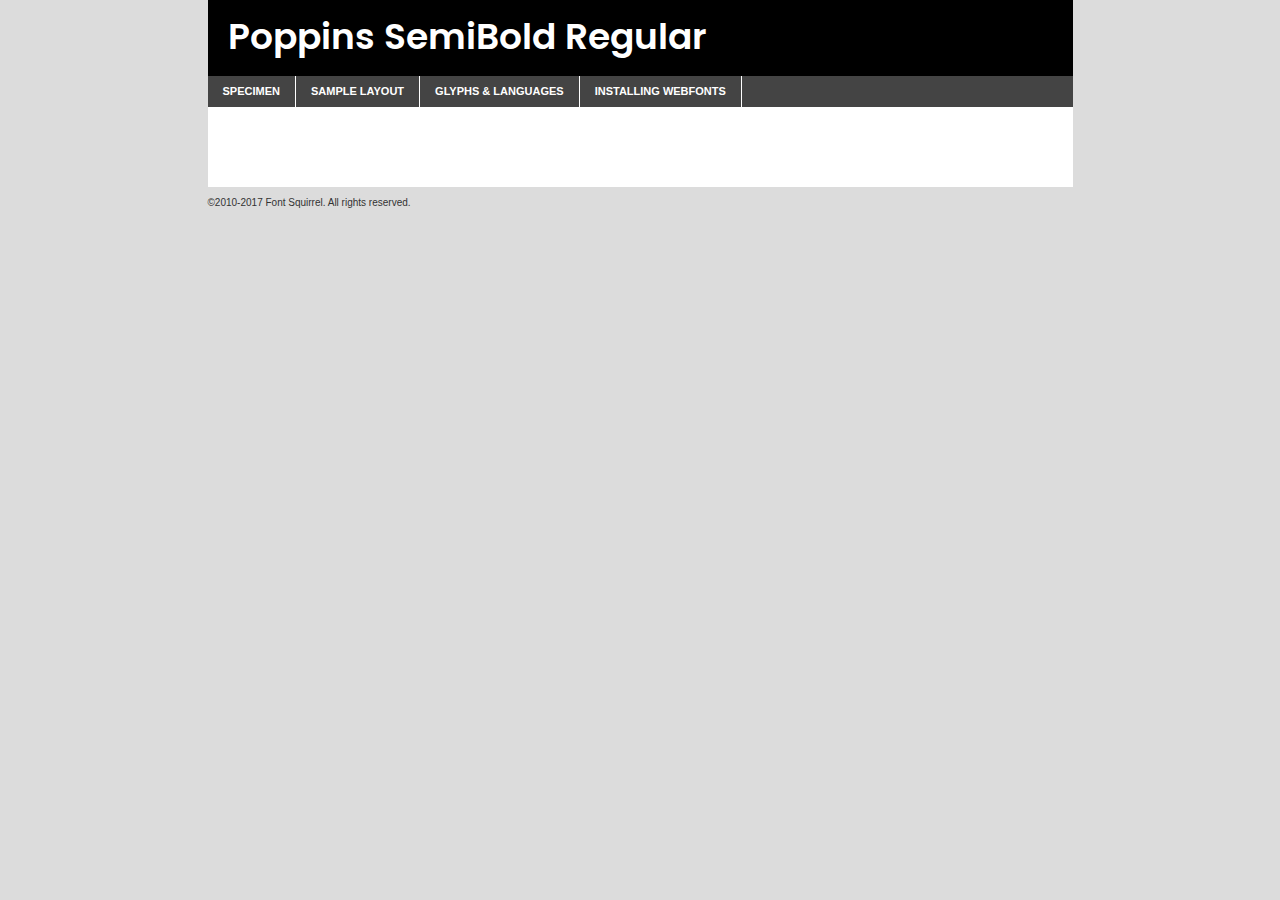
<file: components/fonts/poppins-semibold-demo.html>
<!DOCTYPE html PUBLIC "-//W3C//DTD XHTML 1.0 Transitional//EN"
	"http://www.w3.org/TR/xhtml1/DTD/xhtml1-transitional.dtd">

<html xmlns="http://www.w3.org/1999/xhtml" xml:lang="en" lang="en">
<head>
	<meta http-equiv="Content-Type" content="text/html; charset=utf-8" />
	<script src="http://ajax.googleapis.com/ajax/libs/jquery/1.7.2/jquery.min.js" type="text/javascript" charset="utf-8"></script>
	<script type="text/javascript">
	(function($){$.fn.easyTabs=function(option){var param=jQuery.extend({fadeSpeed:"fast",defaultContent:1,activeClass:'active'},option);$(this).each(function(){var thisId="#"+this.id;if(param.defaultContent==''){param.defaultContent=1;}
	if(typeof param.defaultContent=="number")
	{var defaultTab=$(thisId+" .tabs li:eq("+(param.defaultContent-1)+") a").attr('href').substr(1);}else{var defaultTab=param.defaultContent;}
	$(thisId+" .tabs li a").each(function(){var tabToHide=$(this).attr('href').substr(1);$("#"+tabToHide).addClass('easytabs-tab-content');});hideAll();changeContent(defaultTab);function hideAll(){$(thisId+" .easytabs-tab-content").hide();}
	function changeContent(tabId){hideAll();$(thisId+" .tabs li").removeClass(param.activeClass);$(thisId+" .tabs li a[href=#"+tabId+"]").closest('li').addClass(param.activeClass);if(param.fadeSpeed!="none")
	{$(thisId+" #"+tabId).fadeIn(param.fadeSpeed);}else{$(thisId+" #"+tabId).show();}}
	$(thisId+" .tabs li").click(function(){var tabId=$(this).find('a').attr('href').substr(1);changeContent(tabId);return false;});});}})(jQuery);
	</script>
	<link rel="stylesheet" href="specimen_files/specimen_stylesheet.css" type="text/css" charset="utf-8" />
	<link rel="stylesheet" href="stylesheet.css" type="text/css" charset="utf-8" />

	<style type="text/css">
					body{
				font-family: 'poppinssemibold';
							}
		</style>

	<title>Poppins SemiBold Regular Specimen</title>
	
	
	<script type="text/javascript" charset="utf-8">
		$(document).ready(function() {
			$('#container').easyTabs({defaultContent:1});
		});
	</script>
</head>

<body>
<div id="container">
	<div id="header">
		Poppins SemiBold Regular	</div>
	<ul class="tabs">
		<li><a href="#specimen">Specimen</a></li>
		<li><a href="#layout">Sample Layout</a></li>
				<li><a href="#glyphs">Glyphs &amp; Languages</a></li>
		<li><a href="#installing">Installing Webfonts</a></li>
		
	</ul>
	
	<div id="main_content">

		
			<div id="specimen">
		
				<div class="section">
					<div class="grid12 firstcol">
						<div class="huge">AaBb</div>
					</div>
				</div>
		
				<div class="section">
					<div class="glyph_range">A&#x200B;B&#x200b;C&#x200b;D&#x200b;E&#x200b;F&#x200b;G&#x200b;H&#x200b;I&#x200b;J&#x200b;K&#x200b;L&#x200b;M&#x200b;N&#x200b;O&#x200b;P&#x200b;Q&#x200b;R&#x200b;S&#x200b;T&#x200b;U&#x200b;V&#x200b;W&#x200b;X&#x200b;Y&#x200b;Z&#x200b;a&#x200b;b&#x200b;c&#x200b;d&#x200b;e&#x200b;f&#x200b;g&#x200b;h&#x200b;i&#x200b;j&#x200b;k&#x200b;l&#x200b;m&#x200b;n&#x200b;o&#x200b;p&#x200b;q&#x200b;r&#x200b;s&#x200b;t&#x200b;u&#x200b;v&#x200b;w&#x200b;x&#x200b;y&#x200b;z&#x200b;1&#x200b;2&#x200b;3&#x200b;4&#x200b;5&#x200b;6&#x200b;7&#x200b;8&#x200b;9&#x200b;0&#x200b;&amp;&#x200b;.&#x200b;,&#x200b;?&#x200b;!&#x200b;&#64;&#x200b;(&#x200b;)&#x200b;#&#x200b;$&#x200b;%&#x200b;*&#x200b;+&#x200b;-&#x200b;=&#x200b;:&#x200b;;</div>
				</div>
				<div class="section">
					<div class="grid12 firstcol">
						<table class="sample_table">
							<tr><td>10</td><td class="size10">abcdefghijklmnopqrstuvwxyzABCDEFGHIJKLMNOPQRSTUVWXYZ0123456789abcdefghijklmnopqrstuvwxyzABCDEFGHIJKLMNOPQRSTUVWXYZ0123456789abcdefghijklmnopqrstuvwxyzABCDEFGHIJKLMNOPQRSTUVWXYZ</td></tr>
							<tr><td>11</td><td class="size11">abcdefghijklmnopqrstuvwxyzABCDEFGHIJKLMNOPQRSTUVWXYZ0123456789abcdefghijklmnopqrstuvwxyzABCDEFGHIJKLMNOPQRSTUVWXYZ0123456789abcdefghijklmnopqrstuvwxyzABCDEFGHIJKLMNOPQRSTUVWXYZ</td></tr>
							<tr><td>12</td><td class="size12">abcdefghijklmnopqrstuvwxyzABCDEFGHIJKLMNOPQRSTUVWXYZ0123456789abcdefghijklmnopqrstuvwxyzABCDEFGHIJKLMNOPQRSTUVWXYZ0123456789abcdefghijklmnopqrstuvwxyzABCDEFGHIJKLMNOPQRSTUVWXYZ</td></tr>
							<tr><td>13</td><td class="size13">abcdefghijklmnopqrstuvwxyzABCDEFGHIJKLMNOPQRSTUVWXYZ0123456789abcdefghijklmnopqrstuvwxyzABCDEFGHIJKLMNOPQRSTUVWXYZ0123456789abcdefghijklmnopqrstuvwxyzABCDEFGHIJKLMNOPQRSTUVWXYZ</td></tr>
							<tr><td>14</td><td class="size14">abcdefghijklmnopqrstuvwxyzABCDEFGHIJKLMNOPQRSTUVWXYZ0123456789abcdefghijklmnopqrstuvwxyzABCDEFGHIJKLMNOPQRSTUVWXYZ0123456789abcdefghijklmnopqrstuvwxyzABCDEFGHIJKLMNOPQRSTUVWXYZ</td></tr>
							<tr><td>16</td><td class="size16">abcdefghijklmnopqrstuvwxyzABCDEFGHIJKLMNOPQRSTUVWXYZ0123456789abcdefghijklmnopqrstuvwxyzABCDEFGHIJKLMNOPQRSTUVWXYZ</td></tr>
							<tr><td>18</td><td class="size18">abcdefghijklmnopqrstuvwxyzABCDEFGHIJKLMNOPQRSTUVWXYZ0123456789abcdefghijklmnopqrstuvwxyzABCDEFGHIJKLMNOPQRSTUVWXYZ</td></tr>
							<tr><td>20</td><td class="size20">abcdefghijklmnopqrstuvwxyzABCDEFGHIJKLMNOPQRSTUVWXYZ0123456789abcdefghijklmnopqrstuvwxyzABCDEFGHIJKLMNOPQRSTUVWXYZ</td></tr>
							<tr><td>24</td><td class="size24">abcdefghijklmnopqrstuvwxyzABCDEFGHIJKLMNOPQRSTUVWXYZ0123456789abcdefghijklmnopqrstuvwxyzABCDEFGHIJKLMNOPQRSTUVWXYZ</td></tr>
							<tr><td>30</td><td class="size30">abcdefghijklmnopqrstuvwxyzABCDEFGHIJKLMNOPQRSTUVWXYZ0123456789abcdefghijklmnopqrstuvwxyzABCDEFGHIJKLMNOPQRSTUVWXYZ</td></tr>
							<tr><td>36</td><td class="size36">abcdefghijklmnopqrstuvwxyzABCDEFGHIJKLMNOPQRSTUVWXYZ0123456789abcdefghijklmnopqrstuvwxyzABCDEFGHIJKLMNOPQRSTUVWXYZ</td></tr>
							<tr><td>48</td><td class="size48">abcdefghijklmnopqrstuvwxyzABCDEFGHIJKLMNOPQRSTUVWXYZ0123456789abcdefghijklmnopqrstuvwxyzABCDEFGHIJKLMNOPQRSTUVWXYZ</td></tr>
							<tr><td>60</td><td class="size60">abcdefghijklmnopqrstuvwxyzABCDEFGHIJKLMNOPQRSTUVWXYZ0123456789abcdefghijklmnopqrstuvwxyzABCDEFGHIJKLMNOPQRSTUVWXYZ</td></tr>
							<tr><td>72</td><td class="size72">abcdefghijklmnopqrstuvwxyzABCDEFGHIJKLMNOPQRSTUVWXYZ0123456789abcdefghijklmnopqrstuvwxyzABCDEFGHIJKLMNOPQRSTUVWXYZ</td></tr>
							<tr><td>90</td><td class="size90">abcdefghijklmnopqrstuvwxyzABCDEFGHIJKLMNOPQRSTUVWXYZ0123456789abcdefghijklmnopqrstuvwxyzABCDEFGHIJKLMNOPQRSTUVWXYZ</td></tr>
						</table>
				
					</div>
			
				</div>
		
		
		
								<div class="section" id="bodycomparison">


										<div id="xheight">
				<div class="fontbody">&#x25FC;&#x25FC;&#x25FC;&#x25FC;&#x25FC;&#x25FC;&#x25FC;&#x25FC;&#x25FC;&#x25FC;&#x25FC;&#x25FC;&#x25FC;&#x25FC;&#x25FC;&#x25FC;&#x25FC;&#x25FC;&#x25FC;&#x25FC;&#x25FC;&#x25FC;&#x25FC;&#x25FC;&#x25FC;&#x25FC;&#x25FC;&#x25FC;&#x25FC;&#x25FC;&#x25FC;&#x25FC;&#x25FC;&#x25FC;&#x25FC;&#x25FC;&#x25FC;&#x25FC;&#x25FC;&#x25FC;&#x25FC;&#x25FC;&#x25FC;&#x25FC;&#x25FC;&#x25FC;&#x25FC;&#x25FC;&#x25FC;&#x25FC;&#x25FC;&#x25FC;&#x25FC;&#x25FC;&#x25FC;&#x25FC;&#x25FC;&#x25FC;&#x25FC;&#x25FC;&#x25FC;&#x25FC;&#x25FC;&#x25FC;&#x25FC;&#x25FC;&#x25FC;&#x25FC;&#x25FC;&#x25FC;&#x25FC;&#x25FC;&#x25FC;&#x25FC;&#x25FC;&#x25FC;&#x25FC;&#x25FC;&#x25FC;&#x25FC;&#x25FC;&#x25FC;&#x25FC;&#x25FC;&#x25FC;&#x25FC;&#x25FC;&#x25FC;&#x25FC;&#x25FC;&#x25FC;&#x25FC;&#x25FC;&#x25FC;&#x25FC;&#x25FC;&#x25FC;&#x25FC;&#x25FC;body</div><div class="arialbody">body</div><div class="verdanabody">body</div><div class="georgiabody">body</div></div>
										<div class="fontbody" style="z-index:1">
											body<span>Poppins SemiBold Regular</span>
										</div>
										<div class="arialbody" style="z-index:1">
											body<span>Arial</span>
										</div>
										<div class="verdanabody" style="z-index:1">
											body<span>Verdana</span>
										</div>
										<div class="georgiabody" style="z-index:1">
											body<span>Georgia</span>
										</div>



								</div>
		
		
				<div class="section psample psample_row1" id="">
					
					<div class="grid2 firstcol">
						<p class="size10"><span>10.</span>Aenean lacinia bibendum nulla sed consectetur. Fusce dapibus, tellus ac cursus commodo, tortor mauris condimentum nibh, ut fermentum massa justo sit amet risus. Nullam id dolor id nibh ultricies vehicula ut id elit. Cum sociis natoque penatibus et magnis dis parturient montes, nascetur ridiculus mus. Nulla vitae elit libero, a pharetra augue.</p>
			
					</div>
					<div class="grid3">
						<p class="size11"><span>11.</span>Aenean lacinia bibendum nulla sed consectetur. Fusce dapibus, tellus ac cursus commodo, tortor mauris condimentum nibh, ut fermentum massa justo sit amet risus. Nullam id dolor id nibh ultricies vehicula ut id elit. Cum sociis natoque penatibus et magnis dis parturient montes, nascetur ridiculus mus. Nulla vitae elit libero, a pharetra augue.</p>
			
					</div>
					<div class="grid3">
						<p class="size12"><span>12.</span>Aenean lacinia bibendum nulla sed consectetur. Fusce dapibus, tellus ac cursus commodo, tortor mauris condimentum nibh, ut fermentum massa justo sit amet risus. Nullam id dolor id nibh ultricies vehicula ut id elit. Cum sociis natoque penatibus et magnis dis parturient montes, nascetur ridiculus mus. Nulla vitae elit libero, a pharetra augue.</p>
			
					</div>
					<div class="grid4">
						<p class="size13"><span>13.</span>Aenean lacinia bibendum nulla sed consectetur. Fusce dapibus, tellus ac cursus commodo, tortor mauris condimentum nibh, ut fermentum massa justo sit amet risus. Nullam id dolor id nibh ultricies vehicula ut id elit. Cum sociis natoque penatibus et magnis dis parturient montes, nascetur ridiculus mus. Nulla vitae elit libero, a pharetra augue.</p>
			
					</div>
					<div class="white_blend"></div>
					
				</div>
				<div class="section psample psample_row2" id="">
					<div class="grid3 firstcol">
						<p class="size14"><span>14.</span>Aenean lacinia bibendum nulla sed consectetur. Fusce dapibus, tellus ac cursus commodo, tortor mauris condimentum nibh, ut fermentum massa justo sit amet risus. Nullam id dolor id nibh ultricies vehicula ut id elit. Cum sociis natoque penatibus et magnis dis parturient montes, nascetur ridiculus mus. Nulla vitae elit libero, a pharetra augue.</p>
			
					</div>
					<div class="grid4">
						<p class="size16"><span>16.</span>Aenean lacinia bibendum nulla sed consectetur. Fusce dapibus, tellus ac cursus commodo, tortor mauris condimentum nibh, ut fermentum massa justo sit amet risus. Nullam id dolor id nibh ultricies vehicula ut id elit. Cum sociis natoque penatibus et magnis dis parturient montes, nascetur ridiculus mus. Nulla vitae elit libero, a pharetra augue.</p>
			
					</div>
					<div class="grid5">
						<p class="size18"><span>18.</span>Aenean lacinia bibendum nulla sed consectetur. Fusce dapibus, tellus ac cursus commodo, tortor mauris condimentum nibh, ut fermentum massa justo sit amet risus. Nullam id dolor id nibh ultricies vehicula ut id elit. Cum sociis natoque penatibus et magnis dis parturient montes, nascetur ridiculus mus. Nulla vitae elit libero, a pharetra augue.</p>
			
					</div>

					<div class="white_blend"></div>

				</div>
				
				<div class="section psample psample_row3" id="">
					<div class="grid5 firstcol">
						<p class="size20"><span>20.</span>Aenean lacinia bibendum nulla sed consectetur. Fusce dapibus, tellus ac cursus commodo, tortor mauris condimentum nibh, ut fermentum massa justo sit amet risus. Nullam id dolor id nibh ultricies vehicula ut id elit. Cum sociis natoque penatibus et magnis dis parturient montes, nascetur ridiculus mus. Nulla vitae elit libero, a pharetra augue.</p>
					</div>
					<div class="grid7">
						<p class="size24"><span>24.</span>Aenean lacinia bibendum nulla sed consectetur. Fusce dapibus, tellus ac cursus commodo, tortor mauris condimentum nibh, ut fermentum massa justo sit amet risus. Nullam id dolor id nibh ultricies vehicula ut id elit. Cum sociis natoque penatibus et magnis dis parturient montes, nascetur ridiculus mus. Nulla vitae elit libero, a pharetra augue.</p>
					</div>
					
					<div class="white_blend"></div>
					
				</div>
				
				<div class="section psample psample_row4" id="">
					<div class="grid12 firstcol">
						<p class="size30"><span>30.</span>Aenean lacinia bibendum nulla sed consectetur. Fusce dapibus, tellus ac cursus commodo, tortor mauris condimentum nibh, ut fermentum massa justo sit amet risus. Nullam id dolor id nibh ultricies vehicula ut id elit. Cum sociis natoque penatibus et magnis dis parturient montes, nascetur ridiculus mus. Nulla vitae elit libero, a pharetra augue.</p>
					</div>
					<div class="white_blend"></div>
					
				</div>
				
				
				
				<div class="section psample psample_row1 fullreverse">
					<div class="grid2 firstcol">
						<p class="size10"><span>10.</span>Aenean lacinia bibendum nulla sed consectetur. Fusce dapibus, tellus ac cursus commodo, tortor mauris condimentum nibh, ut fermentum massa justo sit amet risus. Nullam id dolor id nibh ultricies vehicula ut id elit. Cum sociis natoque penatibus et magnis dis parturient montes, nascetur ridiculus mus. Nulla vitae elit libero, a pharetra augue.</p>
			
					</div>
					<div class="grid3">
						<p class="size11"><span>11.</span>Aenean lacinia bibendum nulla sed consectetur. Fusce dapibus, tellus ac cursus commodo, tortor mauris condimentum nibh, ut fermentum massa justo sit amet risus. Nullam id dolor id nibh ultricies vehicula ut id elit. Cum sociis natoque penatibus et magnis dis parturient montes, nascetur ridiculus mus. Nulla vitae elit libero, a pharetra augue.</p>
			
					</div>
					<div class="grid3">
						<p class="size12"><span>12.</span>Aenean lacinia bibendum nulla sed consectetur. Fusce dapibus, tellus ac cursus commodo, tortor mauris condimentum nibh, ut fermentum massa justo sit amet risus. Nullam id dolor id nibh ultricies vehicula ut id elit. Cum sociis natoque penatibus et magnis dis parturient montes, nascetur ridiculus mus. Nulla vitae elit libero, a pharetra augue.</p>
			
					</div>
					<div class="grid4">
						<p class="size13"><span>13.</span>Aenean lacinia bibendum nulla sed consectetur. Fusce dapibus, tellus ac cursus commodo, tortor mauris condimentum nibh, ut fermentum massa justo sit amet risus. Nullam id dolor id nibh ultricies vehicula ut id elit. Cum sociis natoque penatibus et magnis dis parturient montes, nascetur ridiculus mus. Nulla vitae elit libero, a pharetra augue.</p>
			
					</div>
					<div class="black_blend"></div>
					
				</div>
				
				<div class="section psample psample_row2 fullreverse">
					<div class="grid3 firstcol">
						<p class="size14"><span>14.</span>Aenean lacinia bibendum nulla sed consectetur. Fusce dapibus, tellus ac cursus commodo, tortor mauris condimentum nibh, ut fermentum massa justo sit amet risus. Nullam id dolor id nibh ultricies vehicula ut id elit. Cum sociis natoque penatibus et magnis dis parturient montes, nascetur ridiculus mus. Nulla vitae elit libero, a pharetra augue.</p>
			
					</div>
					<div class="grid4">
						<p class="size16"><span>16.</span>Aenean lacinia bibendum nulla sed consectetur. Fusce dapibus, tellus ac cursus commodo, tortor mauris condimentum nibh, ut fermentum massa justo sit amet risus. Nullam id dolor id nibh ultricies vehicula ut id elit. Cum sociis natoque penatibus et magnis dis parturient montes, nascetur ridiculus mus. Nulla vitae elit libero, a pharetra augue.</p>
			
					</div>
					<div class="grid5">
						<p class="size18"><span>18.</span>Aenean lacinia bibendum nulla sed consectetur. Fusce dapibus, tellus ac cursus commodo, tortor mauris condimentum nibh, ut fermentum massa justo sit amet risus. Nullam id dolor id nibh ultricies vehicula ut id elit. Cum sociis natoque penatibus et magnis dis parturient montes, nascetur ridiculus mus. Nulla vitae elit libero, a pharetra augue.</p>
			
					</div>
					<div class="black_blend"></div>

				</div>
				
				<div class="section psample fullreverse psample_row3" id="">
					<div class="grid5 firstcol">
						<p class="size20"><span>20.</span>Aenean lacinia bibendum nulla sed consectetur. Fusce dapibus, tellus ac cursus commodo, tortor mauris condimentum nibh, ut fermentum massa justo sit amet risus. Nullam id dolor id nibh ultricies vehicula ut id elit. Cum sociis natoque penatibus et magnis dis parturient montes, nascetur ridiculus mus. Nulla vitae elit libero, a pharetra augue.</p>
					</div>
					<div class="grid7">
						<p class="size24"><span>24.</span>Aenean lacinia bibendum nulla sed consectetur. Fusce dapibus, tellus ac cursus commodo, tortor mauris condimentum nibh, ut fermentum massa justo sit amet risus. Nullam id dolor id nibh ultricies vehicula ut id elit. Cum sociis natoque penatibus et magnis dis parturient montes, nascetur ridiculus mus. Nulla vitae elit libero, a pharetra augue.</p>
					</div>
					
					<div class="black_blend"></div>
					
				</div>
				
				<div class="section psample fullreverse psample_row4" id="" style="border-bottom: 20px #000 solid;">
					<div class="grid12 firstcol">
						<p class="size30"><span>30.</span>Aenean lacinia bibendum nulla sed consectetur. Fusce dapibus, tellus ac cursus commodo, tortor mauris condimentum nibh, ut fermentum massa justo sit amet risus. Nullam id dolor id nibh ultricies vehicula ut id elit. Cum sociis natoque penatibus et magnis dis parturient montes, nascetur ridiculus mus. Nulla vitae elit libero, a pharetra augue.</p>
					</div>
					<div class="black_blend"></div>
					
				</div>
				
				
				
				
			</div>
			
			<div id="layout">
				
				<div class="section">
					
					<div class="grid12 firstcol">
						<h1>Lorem Ipsum Dolor</h1>
						<h2>Etiam porta sem malesuada magna mollis euismod</h2>
						
						<p class="byline">By <a href="#link">Aenean Lacinia</a></p>
					</div>
				</div>
				<div class="section">
					<div class="grid8 firstcol">
						<p class="large">Donec sed odio dui. Morbi leo risus, porta ac consectetur ac, vestibulum at eros. Fusce dapibus, tellus ac cursus commodo, tortor mauris condimentum nibh, ut fermentum massa justo sit amet risus. </p>

						
						<h3>Pellentesque ornare sem</h3>

						<p>Maecenas sed diam eget risus varius blandit sit amet non magna. Maecenas faucibus mollis interdum. Donec ullamcorper nulla non metus auctor fringilla. Nullam id dolor id nibh ultricies vehicula ut id elit. Nullam id dolor id nibh ultricies vehicula ut id elit. </p>

						<p>Aenean eu leo quam. Pellentesque ornare sem lacinia quam venenatis vestibulum. Lorem ipsum dolor sit amet, consectetur adipiscing elit. Cum sociis natoque penatibus et magnis dis parturient montes, nascetur ridiculus mus. </p>

						<p>Nulla vitae elit libero, a pharetra augue. Praesent commodo cursus magna, vel scelerisque nisl consectetur et. Aenean lacinia bibendum nulla sed consectetur. </p>

						<p>Nullam quis risus eget urna mollis ornare vel eu leo. Nullam quis risus eget urna mollis ornare vel eu leo. Maecenas sed diam eget risus varius blandit sit amet non magna. Donec ullamcorper nulla non metus auctor fringilla. </p>

						<h3>Cras mattis consectetur</h3>

						<p>Aenean eu leo quam. Pellentesque ornare sem lacinia quam venenatis vestibulum. Aenean lacinia bibendum nulla sed consectetur. Integer posuere erat a ante venenatis dapibus posuere velit aliquet. Cras mattis consectetur purus sit amet fermentum. </p>

						<p>Nullam id dolor id nibh ultricies vehicula ut id elit. Nullam quis risus eget urna mollis ornare vel eu leo. Cras mattis consectetur purus sit amet fermentum.</p>
					</div>
					
					<div class="grid4 sidebar">
						
						<div class="box reverse">
							<p class="last">Nullam quis risus eget urna mollis ornare vel eu leo. Donec ullamcorper nulla non metus auctor fringilla. Cras mattis consectetur purus sit amet fermentum. Sed posuere consectetur est at lobortis. Lorem ipsum dolor sit amet, consectetur adipiscing elit. </p>
						</div>
						
						<p class="caption">Maecenas sed diam eget risus varius.</p>

						<p>Vestibulum id ligula porta felis euismod semper. Integer posuere erat a ante venenatis dapibus posuere velit aliquet. Vestibulum id ligula porta felis euismod semper. Sed posuere consectetur est at lobortis. Maecenas sed diam eget risus varius blandit sit amet non magna. Fusce dapibus, tellus ac cursus commodo, tortor mauris condimentum nibh, ut fermentum massa justo sit amet risus. </p>

					

						<p>Duis mollis, est non commodo luctus, nisi erat porttitor ligula, eget lacinia odio sem nec elit. Aenean lacinia bibendum nulla sed consectetur. Vivamus sagittis lacus vel augue laoreet rutrum faucibus dolor auctor. Aenean lacinia bibendum nulla sed consectetur. Nullam quis risus eget urna mollis ornare vel eu leo. </p>

						<p>Praesent commodo cursus magna, vel scelerisque nisl consectetur et. Donec ullamcorper nulla non metus auctor fringilla. Maecenas faucibus mollis interdum. Fusce dapibus, tellus ac cursus commodo, tortor mauris condimentum nibh, ut fermentum massa justo sit amet risus. </p>

					</div>
				</div>
				
			</div>


			



		<div id="glyphs">
			<div class="section">
				<div class="grid12 firstcol">
			
				<h1>Language Support</h1>
				<p>The subset of Poppins SemiBold Regular in this kit supports the following languages:<br />
			
					English, Arrernte, Bislama, Cebuano, Fijian, Gilbertese, Hmong, Ibanag, Iloko_ilokano, Interglossa_glosa, Interlingua, Lojban, Manx, Norfolk_pitcairnese, Oromo, Rotokas, Samoan, Sardinian, Seychelles_creole, Shona, Somali, Southern_ndebele, Swahili, Swati_swazi, Tok_pisin, Warlpiri, Xhosa, Zulu, Latinbasic, Demo				</p>
				<h1>Glyph Chart</h1>
				<p>The subset of Poppins SemiBold Regular in this kit includes all the glyphs listed below. Unicode entities are included above each glyph to help you insert individual characters into your layout.</p>
				<div id="glyph_chart">
			
																														 <div><p>&amp;#13;</p>&#13;</div>
																				 <div><p>&amp;#32;</p>&#32;</div>
																				 <div><p>&amp;#33;</p>&#33;</div>
																				 <div><p>&amp;#34;</p>&#34;</div>
																				 <div><p>&amp;#35;</p>&#35;</div>
																				 <div><p>&amp;#36;</p>&#36;</div>
																				 <div><p>&amp;#37;</p>&#37;</div>
																				 <div><p>&amp;#38;</p>&#38;</div>
																				 <div><p>&amp;#39;</p>&#39;</div>
																				 <div><p>&amp;#40;</p>&#40;</div>
																				 <div><p>&amp;#41;</p>&#41;</div>
																				 <div><p>&amp;#42;</p>&#42;</div>
																				 <div><p>&amp;#43;</p>&#43;</div>
																				 <div><p>&amp;#44;</p>&#44;</div>
																				 <div><p>&amp;#46;</p>&#46;</div>
																				 <div><p>&amp;#47;</p>&#47;</div>
																				 <div><p>&amp;#48;</p>&#48;</div>
																				 <div><p>&amp;#49;</p>&#49;</div>
																				 <div><p>&amp;#50;</p>&#50;</div>
																				 <div><p>&amp;#51;</p>&#51;</div>
																				 <div><p>&amp;#52;</p>&#52;</div>
																				 <div><p>&amp;#53;</p>&#53;</div>
																				 <div><p>&amp;#54;</p>&#54;</div>
																				 <div><p>&amp;#55;</p>&#55;</div>
																				 <div><p>&amp;#56;</p>&#56;</div>
																				 <div><p>&amp;#57;</p>&#57;</div>
																				 <div><p>&amp;#60;</p>&#60;</div>
																				 <div><p>&amp;#61;</p>&#61;</div>
																				 <div><p>&amp;#62;</p>&#62;</div>
																				 <div><p>&amp;#63;</p>&#63;</div>
																				 <div><p>&amp;#64;</p>&#64;</div>
																				 <div><p>&amp;#65;</p>&#65;</div>
																				 <div><p>&amp;#66;</p>&#66;</div>
																				 <div><p>&amp;#67;</p>&#67;</div>
																				 <div><p>&amp;#68;</p>&#68;</div>
																				 <div><p>&amp;#69;</p>&#69;</div>
																				 <div><p>&amp;#70;</p>&#70;</div>
																				 <div><p>&amp;#71;</p>&#71;</div>
																				 <div><p>&amp;#72;</p>&#72;</div>
																				 <div><p>&amp;#73;</p>&#73;</div>
																				 <div><p>&amp;#74;</p>&#74;</div>
																				 <div><p>&amp;#75;</p>&#75;</div>
																				 <div><p>&amp;#76;</p>&#76;</div>
																				 <div><p>&amp;#77;</p>&#77;</div>
																				 <div><p>&amp;#78;</p>&#78;</div>
																				 <div><p>&amp;#79;</p>&#79;</div>
																				 <div><p>&amp;#80;</p>&#80;</div>
																				 <div><p>&amp;#81;</p>&#81;</div>
																				 <div><p>&amp;#82;</p>&#82;</div>
																				 <div><p>&amp;#83;</p>&#83;</div>
																				 <div><p>&amp;#84;</p>&#84;</div>
																				 <div><p>&amp;#85;</p>&#85;</div>
																				 <div><p>&amp;#86;</p>&#86;</div>
																				 <div><p>&amp;#87;</p>&#87;</div>
																				 <div><p>&amp;#88;</p>&#88;</div>
																				 <div><p>&amp;#89;</p>&#89;</div>
																				 <div><p>&amp;#90;</p>&#90;</div>
																				 <div><p>&amp;#91;</p>&#91;</div>
																				 <div><p>&amp;#92;</p>&#92;</div>
																				 <div><p>&amp;#93;</p>&#93;</div>
																				 <div><p>&amp;#94;</p>&#94;</div>
																				 <div><p>&amp;#95;</p>&#95;</div>
																				 <div><p>&amp;#96;</p>&#96;</div>
																				 <div><p>&amp;#97;</p>&#97;</div>
																				 <div><p>&amp;#98;</p>&#98;</div>
																				 <div><p>&amp;#99;</p>&#99;</div>
																				 <div><p>&amp;#100;</p>&#100;</div>
																				 <div><p>&amp;#101;</p>&#101;</div>
																				 <div><p>&amp;#102;</p>&#102;</div>
																				 <div><p>&amp;#103;</p>&#103;</div>
																				 <div><p>&amp;#104;</p>&#104;</div>
																				 <div><p>&amp;#105;</p>&#105;</div>
																				 <div><p>&amp;#106;</p>&#106;</div>
																				 <div><p>&amp;#107;</p>&#107;</div>
																				 <div><p>&amp;#108;</p>&#108;</div>
																				 <div><p>&amp;#109;</p>&#109;</div>
																				 <div><p>&amp;#110;</p>&#110;</div>
																				 <div><p>&amp;#111;</p>&#111;</div>
																				 <div><p>&amp;#112;</p>&#112;</div>
																				 <div><p>&amp;#113;</p>&#113;</div>
																				 <div><p>&amp;#114;</p>&#114;</div>
																				 <div><p>&amp;#115;</p>&#115;</div>
																				 <div><p>&amp;#116;</p>&#116;</div>
																				 <div><p>&amp;#117;</p>&#117;</div>
																				 <div><p>&amp;#118;</p>&#118;</div>
																				 <div><p>&amp;#119;</p>&#119;</div>
																				 <div><p>&amp;#120;</p>&#120;</div>
																				 <div><p>&amp;#121;</p>&#121;</div>
																				 <div><p>&amp;#122;</p>&#122;</div>
																				 <div><p>&amp;#123;</p>&#123;</div>
																				 <div><p>&amp;#124;</p>&#124;</div>
																				 <div><p>&amp;#125;</p>&#125;</div>
																				 <div><p>&amp;#126;</p>&#126;</div>
																				 <div><p>&amp;#160;</p>&#160;</div>
																				 <div><p>&amp;#161;</p>&#161;</div>
																				 <div><p>&amp;#162;</p>&#162;</div>
																				 <div><p>&amp;#163;</p>&#163;</div>
																				 <div><p>&amp;#164;</p>&#164;</div>
																				 <div><p>&amp;#165;</p>&#165;</div>
																				 <div><p>&amp;#166;</p>&#166;</div>
																				 <div><p>&amp;#167;</p>&#167;</div>
																				 <div><p>&amp;#168;</p>&#168;</div>
																				 <div><p>&amp;#169;</p>&#169;</div>
																				 <div><p>&amp;#170;</p>&#170;</div>
																				 <div><p>&amp;#171;</p>&#171;</div>
																				 <div><p>&amp;#172;</p>&#172;</div>
																				 <div><p>&amp;#174;</p>&#174;</div>
																				 <div><p>&amp;#175;</p>&#175;</div>
																				 <div><p>&amp;#176;</p>&#176;</div>
																				 <div><p>&amp;#177;</p>&#177;</div>
																				 <div><p>&amp;#178;</p>&#178;</div>
																				 <div><p>&amp;#179;</p>&#179;</div>
																				 <div><p>&amp;#180;</p>&#180;</div>
																				 <div><p>&amp;#181;</p>&#181;</div>
																				 <div><p>&amp;#182;</p>&#182;</div>
																				 <div><p>&amp;#184;</p>&#184;</div>
																				 <div><p>&amp;#185;</p>&#185;</div>
																				 <div><p>&amp;#186;</p>&#186;</div>
																				 <div><p>&amp;#187;</p>&#187;</div>
																				 <div><p>&amp;#188;</p>&#188;</div>
																				 <div><p>&amp;#189;</p>&#189;</div>
																				 <div><p>&amp;#190;</p>&#190;</div>
																				 <div><p>&amp;#191;</p>&#191;</div>
																				 <div><p>&amp;#198;</p>&#198;</div>
																				 <div><p>&amp;#199;</p>&#199;</div>
																				 <div><p>&amp;#208;</p>&#208;</div>
																				 <div><p>&amp;#215;</p>&#215;</div>
																				 <div><p>&amp;#216;</p>&#216;</div>
																				 <div><p>&amp;#222;</p>&#222;</div>
																				 <div><p>&amp;#223;</p>&#223;</div>
																				 <div><p>&amp;#230;</p>&#230;</div>
																				 <div><p>&amp;#231;</p>&#231;</div>
																				 <div><p>&amp;#240;</p>&#240;</div>
																				 <div><p>&amp;#247;</p>&#247;</div>
																				 <div><p>&amp;#248;</p>&#248;</div>
																				 <div><p>&amp;#254;</p>&#254;</div>
																				 <div><p>&amp;#305;</p>&#305;</div>
																				 <div><p>&amp;#338;</p>&#338;</div>
																				 <div><p>&amp;#339;</p>&#339;</div>
																				 <div><p>&amp;#710;</p>&#710;</div>
																				 <div><p>&amp;#730;</p>&#730;</div>
																				 <div><p>&amp;#732;</p>&#732;</div>
																				 <div><p>&amp;#8192;</p>&#8192;</div>
																				 <div><p>&amp;#8193;</p>&#8193;</div>
																				 <div><p>&amp;#8194;</p>&#8194;</div>
																				 <div><p>&amp;#8195;</p>&#8195;</div>
																				 <div><p>&amp;#8196;</p>&#8196;</div>
																				 <div><p>&amp;#8197;</p>&#8197;</div>
																				 <div><p>&amp;#8198;</p>&#8198;</div>
																				 <div><p>&amp;#8199;</p>&#8199;</div>
																				 <div><p>&amp;#8200;</p>&#8200;</div>
																				 <div><p>&amp;#8201;</p>&#8201;</div>
																				 <div><p>&amp;#8202;</p>&#8202;</div>
																				 <div><p>&amp;#8211;</p>&#8211;</div>
																				 <div><p>&amp;#8212;</p>&#8212;</div>
																				 <div><p>&amp;#8216;</p>&#8216;</div>
																				 <div><p>&amp;#8217;</p>&#8217;</div>
																				 <div><p>&amp;#8218;</p>&#8218;</div>
																				 <div><p>&amp;#8220;</p>&#8220;</div>
																				 <div><p>&amp;#8221;</p>&#8221;</div>
																				 <div><p>&amp;#8222;</p>&#8222;</div>
																				 <div><p>&amp;#8226;</p>&#8226;</div>
																				 <div><p>&amp;#8239;</p>&#8239;</div>
																				 <div><p>&amp;#8249;</p>&#8249;</div>
																				 <div><p>&amp;#8250;</p>&#8250;</div>
																				 <div><p>&amp;#8287;</p>&#8287;</div>
																				 <div><p>&amp;#8364;</p>&#8364;</div>
																				 <div><p>&amp;#8482;</p>&#8482;</div>
																				 <div><p>&amp;#8722;</p>&#8722;</div>
																				 <div><p>&amp;#9724;</p>&#9724;</div>
																				 <div><p>&amp;#64257;</p>&#64257;</div>
																																																</div>	
				</div>
		
		
			</div>
		</div>
		
		
		<div id="specs">
			
		</div>
	
		<div id="installing">
			<div class="section">
				<div class="grid7 firstcol">
					<h1>Installing Webfonts</h1>
					
					<p>Webfonts are supported by all major browser platforms but not all in the same way. There are currently four different font formats that must be included in order to target all browsers. This includes TTF, WOFF, EOT and SVG.</p>
					
					<h2>1. Upload your webfonts</h2>
					<p>You must upload your webfont kit to your website. They should be in or near the same directory as your CSS files.</p>
					
					<h2>2. Include the webfont stylesheet</h2>
					<p>A special CSS @font-face declaration helps the various browsers select the appropriate font it needs without causing you a bunch of headaches. Learn more about this syntax by reading the <a href="https://www.fontspring.com/blog/further-hardening-of-the-bulletproof-syntax">Fontspring blog post</a> about it. The code for it is as follows:</p>


<code>
@font-face{ 
	font-family: 'MyWebFont';
	src: url('WebFont.eot');
	src: url('WebFont.eot?#iefix') format('embedded-opentype'),
	     url('WebFont.woff') format('woff'),
	     url('WebFont.ttf') format('truetype'),
	     url('WebFont.svg#webfont') format('svg');
}
</code>

	<p>We've already gone ahead and generated the code for you. All you have to do is link to the stylesheet in your HTML, like this:</p>
	<code>&lt;link rel=&quot;stylesheet&quot; href=&quot;stylesheet.css&quot; type=&quot;text/css&quot; charset=&quot;utf-8&quot; /&gt;</code>

					<h2>3. Modify your own stylesheet</h2>
					<p>To take advantage of your new fonts, you must tell your stylesheet to use them. Look at the original @font-face declaration above and find the property called "font-family." The name linked there will be what you use to reference the font. Prepend that webfont name to the font stack in the "font-family" property, inside the selector you want to change. For example:</p>
<code>p { font-family: 'WebFont', Arial, sans-serif; }</code>

<h2>4. Test</h2>
<p>Getting webfonts to work cross-browser <em>can</em> be tricky. Use the information in the sidebar to help you if you find that fonts aren't loading in a particular browser.</p>
				</div>
				
				<div class="grid5 sidebar">
					<div class="box">
						<h2>Troubleshooting<br />Font-Face Problems</h2>
						<p>Having trouble getting your webfonts to load in your new website? Here are some tips to sort out what might be the problem.</p>

						<h3>Fonts not showing in any browser</h3>

						<p>This sounds like you need to work on the plumbing. You either did not upload the fonts to the correct directory, or you did not link the fonts properly in the CSS. If you've confirmed that all this is correct and you still have a problem, take a look at your .htaccess file and see if requests are getting intercepted.</p>

						<h3>Fonts not loading in iPhone or iPad</h3>

						<p>The most common problem here is that you are serving the fonts from an IIS server. IIS refuses to serve files that have unknown MIME types. If that is the case, you must set the MIME type for SVG to "image/svg+xml" in the server settings. Follow these instructions from Microsoft if you need help.</p>

						<h3>Fonts not loading in Firefox</h3>

						<p>The primary reason for this failure? You are still using a version Firefox older than 3.5. So upgrade already! If that isn't it, then you are very likely serving fonts from a different domain. Firefox requires that all font assets be served from the same domain. Lastly it is possible that you need to add WOFF to your list of MIME types (if you are serving via IIS.)</p>

						<h3>Fonts not loading in IE</h3>

						<p>Are you looking at Internet Explorer on an actual Windows machine or are you cheating by using a service like Adobe BrowserLab? Many of these screenshot services do not render @font-face for IE. Best to test it on a real machine.</p>

						<h3>Fonts not loading in IE9</h3>

						<p>IE9, like Firefox, requires that fonts be served from the same domain as the website. Make sure that is the case.</p>
					</div>
				</div>
			</div>
			
		</div>
	
	</div>
	<div id="footer">
		<p>&copy;2010-2017 Font Squirrel. All rights reserved.</p>
	</div>
</div>
</body>
</html>
</file>
<file: style/style.css>
html
{
    scroll-behavior: auto;
}
body {
    background-color: rgb(34, 34, 34);
    color: white;
    font-family: poppinsregular;
    margin: 0;
    padding: 0px;
    height: 100%;
    width: 100%;
}

header {
    display: flex;
    flex-direction:row-reverse;
    justify-content: space-between;
    align-items:end;
}

li {
    display: inline-block;
    margin: 20px;
    
}

a {
    color: white;
    padding: 1rem;
    text-decoration: none;
}

a:hover {
    color: rgba(123, 55, 163, 0.9);
    transition: .5s;
}

h1 {
    font-weight: 200;
}

main {
    display: flex;
    flex-direction: row;
    margin-top: 50px;
}

aside {
    width: 50%;
    margin: 15px;
    width: 100%;
}

article {
    display: block;
    width: 50%;
    height: -300px;
    position: relative;
    margin-left: 100px;
    margin-bottom: 25px;
    
}

article img {
    border-radius: 15px;
    right: 60px;
    position: relative;
    box-shadow: 5px 0px 5px 0px #ffffff;
    
}

h2 {
    font-size: 56px;
    font-family: poppinsmedium;
    color: blueviolet;
}

p {
    line-height: 20px;
    max-width: 500px;
    font-family: poppinslight;
}

img {
    width: 600px;
}

#inscreva-se-btn {
    border: 2px solid rgba(132, 14, 201, 0.9);
    padding: 10px;
    border-radius: 15px;
    font-size: 20px;
    font-weight: bolder;
    font-style: italic;
}

#inscreva-se-btn:hover {
    background-color: rgba(132, 14, 201, 0.9);
    color: white;
}

form {
    display: flex;
    flex-direction: column;
    width: 70%;
}

form [type="submit"] {
    height: 50px;
    width: 50%;
    background-color: rgba(132, 14, 201, 0.9);
    color: white;
    font-weight: bold;
    align-items: center;
}

form [type="submit"]:hover {
    height: 50px;
    width: 50%;
    background-color: white;
    color: rgba(132, 14, 201, 0.9);
    font-weight: bold;
    cursor: pointer;
    transition: .6s;
}

input {
    margin-top: 20px;
    height: 20px;
    padding: 20px;
    border-radius: 15px;
    border: none;
    font-size: 15px;
}

#btn {
    display: none;
}

#logo {
    width: 8%;
    height: 8%;
    display: flex;
    margin-left: 5%;
}

footer {
    margin: 0 auto;
    padding: 0 auto;
    width: 100%;
    height: 100px;
    background-color: rgb(48, 47, 47);
    display: flex;
    align-items: center;
    justify-content: center;
}

.footer {
    font-size: 15px;
    font-family: poppins;
    text-align: center;
    padding: 15px;
    justify-content: center;
    align-items: center;
}

footer img {
    width: 48px;
    height: 48px;
    margin-left: 500px;
    margin-top: 15px;
}
</file>
<file: style/fonts.css>
@font-face {
    font-family: 'poppinsblack';
    src: url('../components/fonts/poppins-black-webfont.woff2') format('woff2'),
         url('../components/fonts/poppins-black-webfont.woff') format('woff');
    font-weight: normal;
    font-style: normal;
  
  }
  
  
  
  
  @font-face {
    font-family: 'poppinsbold';
    src: url('../components/fonts/poppins-bold-webfont.woff2') format('woff2'),
         url('../components/fonts/poppins-bold-webfont.woff') format('woff');
    font-weight: normal;
    font-style: normal;
  
  }
  
  
  @font-face {
    font-family: 'poppinslight';
    src: url('../components/fonts/poppins-light-webfont.woff2') format('woff2'),
         url('../components/fonts/poppins-light-webfont.woff') format('woff');
    font-weight: normal;
    font-style: normal;
  
  }
  
  
  @font-face {
    font-family: 'poppinsmedium';
    src: url('../components/fonts/poppins-medium-webfont.woff2') format('woff2'),
         url('../components/fonts/poppins-medium-webfont.woff') format('woff');
    font-weight: normal;
    font-style: normal;
  
  }
  
  @font-face {
    font-family: 'poppinsregular';
    src: url('../components/fonts/poppins-regular-webfont.woff2') format('woff2'),
         url('../components/fonts/poppins-regular-webfont.woff') format('woff');
    font-weight: normal;
    font-style: normal;
  
  }
  
  @font-face {
    font-family: 'poppinssemibold';
    src: url('../components/fonts/poppins-semibold-webfont.woff2') format('woff2'),
         url('../components/fonts/poppins-semibold-webfont.woff') format('woff');
    font-weight: normal;
    font-style: normal;
  
  }
</file>
<file: style/media.css>
@media screen and (max-width: 600px) {
    header {
        flex-direction: column;
    }
    body {
        width: 100%;
        height: 100%;
        margin: 0;
        padding: 0;
    }
    main {
        flex-direction: column;
    }
    h2 {
        font-size: 35px;
    }
    .carrosel
    {
        width: 70%;
        height: 600px;
    }
    .caro img
    {
        width: 10%;
        height: 100%;
    }

    form {
        margin: 0 auto;
        width: 100%;
    }
    input {
        align-self: center;
    }
    article{
        width: 90%;
    }
    article img {
        display: flex;
        width: 100%;
        align-items: center;
    }
    ul {
        text-align: center;
    }
    #btn {
        display: flex;
        padding: .5rem 1rem;
        font-size: 1rem;
        border: none;
        background: none;
        cursor: pointer;
        color: white;
        gap: .5rem;
    }
    #menu {
        display: block;
        position: absolute;
        width: 100%;
        top: 200px;
        right: 0px;
        background-color: #b1afaf;
        height: 0px;
        z-index: 1000;
        transition: 0.6s;
        visibility: hidden;
        overflow-y: hidden;
        opacity: 90%;
    }
    #menu a {
        padding: 1rem 0;
        margin: 0 1rem;
        border-bottom: 2px solid rgba(0, 0, 0, 0.05);
        display: block;
    }
    nav.active #menu {
        display: inline-block;
        height: calc(100vh - 70px);
        visibility: visible;
        overflow-y: auto;
    }
    #hamburguer {
        border-top: 2px solid rgb(255, 255, 255);
        width: 20px;
    }
    #hamburguer::after,
    #hamburguer::before {
        content: '';
        display: block;
        width: 20px;
        height: 2px;
        margin-top: 5px;
        background: currentColor;
        transition: .3s;
        position: relative;
    }
    nav.active #hamburguer {
        border-top-color: transparent;
    }
    nav.active #hamburguer::before {
        transform: rotate(135deg);
    }
    nav.active #hamburguer::after {
        transform: rotate(-135deg);
        top: -7px;
    }
    footer{
        width: 100%;
        display: inline-block;
        align-items: center;
        
    }
    #footer p {
        font-family: poppins;
        font-size: 30px;
    }
    footer img 
    {display: none;}
    .qr
    {
        width: 100%;
        height: 100%;
        justify-content: center;
        align-items: center;
        box-shadow: 5px 0px 5px 0px #fff;
    }
    .imgqr {
        align-items: center;
        justify-content: center;
        margin-right: 50%;
    }
}
</file>
<file: Siteinicio/styles/style.css>
body {
    width: 100%;
    height: 100%;
    margin: 0;
    padding: 0;
    background: linear-gradient(to bottom right, rgba(0, 0, 0, 0.719), rgba(255, 255, 255, 0.61));
    background-repeat: no-repeat;
}

header {
    position: relative;
}

.logo {
    width: 5%;
    height: 5vw;
    position: relative;
    align-items: center;
    justify-content: center;
}

a{
    text-decoration: none  ;
}

#nav {
    margin: 0;
    padding: 0;
    background-color: rgb(87, 22, 22);
    width: 100%;
    height: 100px;
    position: relative;
    color: aliceblue;
    font-size: 13px;
    font-family: sans-serif;
    display: flex;
    justify-content: first baseline;
}

#nav li{
    display: inline-block;
    margin: 30px;
}

#nav a {
    position: relative;
    color: white;
    padding: 5px;
    top: 10px;
    margin: 10px;
}

#nav a:hover {
    border-bottom: 2px solid #e3e3e3;
    transition: .3s ease-in-out;
    position: relative;
}

#nav h3 {
    margin: 0;
    padding: 0;
    width: 10px;
    left: 60%;
    top: 15px;
    position: relative;
}

#nav h3:hover {
    cursor: pointer;
}

article {
    width: 50vw;
    height: 30vh;
    margin-left: 25%;
    margin-bottom: 600px;
    display: flex;
}

article img {
    width: 100%;
    height: 100vh;
    align-items: center;
    border-radius: 35px;
    box-shadow: 20px 20px 20px rgb(65, 61, 61);
    position: relative;
    display: flex;
}

aside {
    width: 100%;
    height: 100vh;
    margin-left: 25%;
    display: flex;
}

aside img {
    width: 50%;
    height: 100vh;
    align-items: center;
    border-radius: 30px;
    box-shadow: 20px 25px 25px rgb(0, 0, 0);
    display: flex;
}

#footer {
    width: 100%;
    height: 20vh;
    background-color: black
}

#footer p {
    color: white;
    font-size: 20px;
    font-family: poppins;
    text-align: center;
}
main
{
    display: flex;
    flex-direction: row;
    margin-top: 50px;
    width: 100%;
    align-items: center;
}
main article
{
    width: 100%;
    height: 100vh;
}

main aside
{
    width: 100%;
    position: relative;
    display: flex;
    right: 30%;
}
main aside img
{
    width: 60%;
}
p:hover
{
    color:rgb(255, 255, 255);
    opacity: 1;
}
#btn {
    display: none;
}
#carrosel
{
    width: 100%;
    height: 70vh;
    display: flex;
    justify-content: center;
    border-radius: 30px;
    
}
#carrosel img{
    border-radius: 30px;
    width: 50%;
    height: 600px;
}
</file>
<file: Siteinicio/styles/midia.css>
@media screen and (max-width: 700px) {
    header {
        flex-direction: column;
    }
    body {
        width: 100%;
        height: 100%;
        margin: 0;
        padding: 0;
        background: linear-gradient(to bottom right, rgb(0, 0, 0), rgb(255, 255, 255));
        background-repeat: no-repeat ;
    }

    
    ul {
        text-align: center;
    }
    #btn {
        display: flex;
        padding: .5rem 1rem;
        font-size: 1rem;
        border: none;
        background: none;
        cursor: pointer;
        color: white;
        gap: .5rem;
    }
    #menu {
        display: block;
        position: absolute;
        width: 100%;
        height: 100%;
        top: 87px;
        right: 0;
        background-color: #b1afaf;
        z-index: 10000;
        transition: 0.6s;
        visibility: hidden;
        overflow-y: hidden;
        opacity: 90%;
    }
    #menu a {
        padding: 1rem 0;
        margin: 0 1rem;
        border-bottom: 2px solid rgba(0, 0, 0, 0.05);
        display: block;
    }
    nav.active #menu {
        display: inline-block;
        height: calc(100vh - 70px);
        visibility: visible;
        overflow-y: auto;
    }
    #hamburguer {
        border-top: 2px solid rgb(255, 255, 255);
        width: 20px;
    }
    #hamburguer::after,
    #hamburguer::before {
        content: '';
        display: block;
        width: 20px;
        height: 2px;
        margin-top: 5px;
        background: currentColor;
        transition: .3s;
        position: relative;
    }
    nav.active #hamburguer {
        border-top-color: transparent;
    }
    nav.active #hamburguer::before {
        transform: rotate(135deg);
    }
    nav.active #hamburguer::after {
        transform: rotate(-135deg);
        top: -7px;
    }
    footer {
        display: inline-block;
        align-items: center;
        width: 100%;
    }
    #footer p {
        font-family: poppins;
        font-size: 20px;
    }
    article img
    {
        width: 100%;
        height: 600px;
        
    }
    article
    {
        width: 70%;
        height: 600px;
        margin: 15px;
    }
    aside
    {   
        position: relative;
        width: 70%;
        height: 600px;
        margin: 15px;
    }
    aside img
    {
        width: 100%;
        height: 600px;
        align-items: center;
        justify-content: center;
    }


    #nav
    {
        width: 100%;
        align-items: center;
        flex-direction: column-reverse;
    }
    #nav img
    {
        width: 30px;
        height: 5vh;
    }
    #nav #btn{
        gap: .5rem;

    }
    

    
}
</file>
<file: components/fonts/stylesheet.css>
/*! Generated by Font Squirrel (https://www.fontsquirrel.com) on May 19, 2021 */



@font-face {
    font-family: 'poppinsblack';
    src: url('poppins-black-webfont.woff2') format('woff2'),
         url('poppins-black-webfont.woff') format('woff');
    font-weight: normal;
    font-style: normal;

}




@font-face {
    font-family: 'poppinsbold';
    src: url('poppins-bold-webfont.woff2') format('woff2'),
         url('poppins-bold-webfont.woff') format('woff');
    font-weight: normal;
    font-style: normal;

}




@font-face {
    font-family: 'poppinslight';
    src: url('poppins-light-webfont.woff2') format('woff2'),
         url('poppins-light-webfont.woff') format('woff');
    font-weight: normal;
    font-style: normal;

}




@font-face {
    font-family: 'poppinsmedium';
    src: url('poppins-medium-webfont.woff2') format('woff2'),
         url('poppins-medium-webfont.woff') format('woff');
    font-weight: normal;
    font-style: normal;

}




@font-face {
    font-family: 'poppinsregular';
    src: url('poppins-regular-webfont.woff2') format('woff2'),
         url('poppins-regular-webfont.woff') format('woff');
    font-weight: normal;
    font-style: normal;

}




@font-face {
    font-family: 'poppinssemibold';
    src: url('poppins-semibold-webfont.woff2') format('woff2'),
         url('poppins-semibold-webfont.woff') format('woff');
    font-weight: normal;
    font-style: normal;

}
</file>
<file: components/fonts/specimen_files/specimen_stylesheet.css>
@import url('grid_12-825-55-15.css');

/*  
	CSS Reset by Eric Meyer - Released under Public Domain
    http://meyerweb.com/eric/tools/css/reset/
*/
html, body, div, span, applet, object, iframe,
h1, h2, h3, h4, h5, h6, p, blockquote, pre,
a, abbr, acronym, address, big, cite, code,
del, dfn, em, font, img, ins, kbd, q, s, samp,
small, strike, strong, sub, sup, tt, var,
b, u, i, center, dl, dt, dd, ol, ul, li,
fieldset, form, label, legend, table, 
caption, tbody, tfoot, thead, tr, th, td 
                  {margin: 0;padding: 0;border: 0;outline: 0;
                  font-size: 100%;vertical-align: baseline;
                  background: transparent;}
body              {line-height: 1;}
ol, ul            {list-style: none;}
blockquote, q     {quotes: none;}
blockquote:before, blockquote:after,
q:before, q:after {content: '';	content: none;}
:focus            {outline: 0;}
ins               {text-decoration: none;}
del               {text-decoration: line-through;}
table             {border-collapse: collapse;border-spacing: 0;}




body {
	color: #000;
	background-color: #dcdcdc;
}

a {
	text-decoration: none;
	color: #1883ba;
}

h1{
	font-size: 32px;
	font-weight: normal;
	font-style: normal;
	margin-bottom: 18px;
}

h2{
	font-size: 18px;
}

#container {
	width: 865px;
	margin: 0px auto;
}


#header {
	padding: 20px;
	font-size: 36px;
	background-color: #000;
	color: #fff;
}

#header span {
	color: #666;
}
#main_content {
	background-color: #fff;
	padding: 60px 20px 20px;
}


#footer p {
	margin: 0;
	padding-top: 10px;
	padding-bottom: 50px;
	color: #333;
	font: 10px Arial, sans-serif;
}

.tabs {
	width: 100%;
	height: 31px;
	background-color: #444;
}
.tabs li {
	float:  left;
	margin: 0;
	overflow: hidden;
	background-color: #444;
}
.tabs li a {
	display: block;
	color: #fff;
	text-decoration: none;
	font: bold 11px/11px 'Arial';
	text-transform: uppercase;
	padding: 10px 15px;
	border-right: 1px solid #fff;
}

.tabs li a:hover {
		background-color: #00b3ff;

}

.tabs li.active a {
	color:  #000;
	background-color: #fff;
}



div.huge {
	
	font-size: 300px;
	line-height: 1em;
	padding: 0;
	letter-spacing: -.02em;
	overflow: hidden;
}
div.glyph_range {
	font-size: 72px;
	line-height: 1.1em;
}

.size10{ font-size: 10px; }
.size11{ font-size: 11px; }
.size12{ font-size: 12px; }
.size13{ font-size: 13px; }
.size14{ font-size: 14px; }
.size16{ font-size: 16px; }
.size18{ font-size: 18px; }
.size20{ font-size: 20px; }
.size24{ font-size: 24px; }
.size30{ font-size: 30px; }
.size36{ font-size: 36px; }
.size48{ font-size: 48px; }
.size60{ font-size: 60px; }
.size72{ font-size: 72px; }
.size90{ font-size: 90px; }


.psample_row1 {	height: 120px;}
.psample_row1 {	height: 120px;}
.psample_row2 {	height: 160px;}
.psample_row3 {	height: 160px;}
.psample_row4 {	height: 160px;}

.psample {
	overflow: hidden;
	position: relative;
}
.psample p {
	line-height: 1.3em;
	display: block;
	overflow: hidden;
	margin: 0;
}

.psample span {
	margin-right: .5em;
}

.white_blend {
	width: 100%;
	height: 61px;
	background-image: url([data-uri]);
	position: absolute;
	bottom: 0;
}
.black_blend {
	width: 100%;
	height: 61px;
	background-image: url([data-uri]);
	position: absolute;
	bottom: 0;
}
.fullreverse {
	background:  #000 !important;
	color:  #fff !important;
	margin-left: -20px;
	padding-left: 20px;
	margin-right: -20px;
	padding-right: 20px;
	padding: 20px;
	margin-bottom:0;
}


.sample_table td {
	padding-top: 3px;
	padding-bottom:5px;
	padding-left: 5px;
	vertical-align: middle;
	line-height: 1.2em;
}

.sample_table td:first-child {
	background-color: #eee;
	text-align: right;
	padding-right: 5px;
	padding-left: 0;
	padding: 5px;
	font: 11px/12px "Courier New", Courier, mono;
}

code {
	white-space: pre;
	background-color: #eee;
	display: block;
	padding: 10px;
	margin-bottom: 18px;
	overflow: auto;
}


.bottom,.last 	{margin-bottom:0 !important; padding-bottom:0 !important;}

.box  { 
  padding: 18px; 
  margin-bottom: 18px; 
  background: #eee; 
}

.reverse,.reversed { background:  #000 !important;color:  #fff !important; border: none !important;}

#bodycomparison {
	position: relative;
	overflow: hidden;
	font-size: 72px;
	height: 90px;
	white-space: nowrap;
}

#bodycomparison div{
	font-size: 72px;
	line-height: 90px;
	display: inline;
	margin: 0 15px 0 0;
	padding: 0;
}

#bodycomparison div span{
	font: 10px Arial;
	position: absolute;
	left: 0;
}
#xheight {
	float: none;
	position: absolute;
	color: #d9f3ff;
	font-size: 72px;
	line-height: 90px;
}

.fontbody {
 position: relative;
}
.arialbody{
	font-family: Arial;
	position: relative;
}
.verdanabody{
	font-family: Verdana;
	position: relative;
}
.georgiabody{
	font-family: Georgia;
	position: relative;
}

/* @group Layout page
 */

#layout h1 {
	font-size: 36px;
	line-height: 42px;
	font-weight: normal;
	font-style: normal;
}

#layout h2 {
	font-size: 24px;
	line-height: 23px;
	font-weight: normal;
	font-style: normal;
}

#layout h3 {
	font-size: 22px;
	line-height: 1.4em;
	margin-top: 1em;
	font-weight: normal;
	font-style: normal;
}


#layout p.byline {
	font-size: 12px;
	margin-top: 18px;
	line-height: 12px;
	margin-bottom: 0;
}
#layout p {
	font-size: 14px;
	line-height: 21px;
	margin-bottom: .5em;
}

#layout p.large{
	font-size: 18px;
	line-height: 26px;
}

#layout .sidebar p{
	font-size: 12px;
	line-height: 1.4em;
}

#layout p.caption {
	font-size: 10px;
	margin-top: -16px;
	margin-bottom: 18px;
}

/* @end */

/* @group Glyphs */

#glyph_chart div{
	background-color: #d9f3ff;
	color: black;
	float: left;
	font-size: 36px;
	height: 1.2em;
	line-height: 1.2em;
	margin-bottom: 1px;
	margin-right: 1px;
	text-align: center;
	width: 1.2em;
	position: relative;
	padding: .6em .2em .2em;
}

#glyph_chart div p {
	position: absolute;
	left: 0;
	top: 0;
	display: block;
	text-align: center;
	font: bold 9px Arial, sans-serif;
	background-color: #3a768f;
	width: 100%;
	color: #fff;
	padding: 2px 0;
}


#glyphs h1 {
	font-family: Arial, sans-serif;
}
/* @end */

/* @group Installing */

#installing {
	font: 13px Arial, sans-serif;
}

#installing p,
#glyphs p{
	line-height: 1.2em;
	margin-bottom: 18px;
	font: 13px Arial, sans-serif;
}



#installing h3{
	font-size: 15px;
	margin-top: 18px;
}

/* @end */

#rendering h1 {
	font-family: Arial, sans-serif;
}
.render_table td {
	font: 11px "Courier New", Courier, mono;
	vertical-align: middle;
}
</file>
